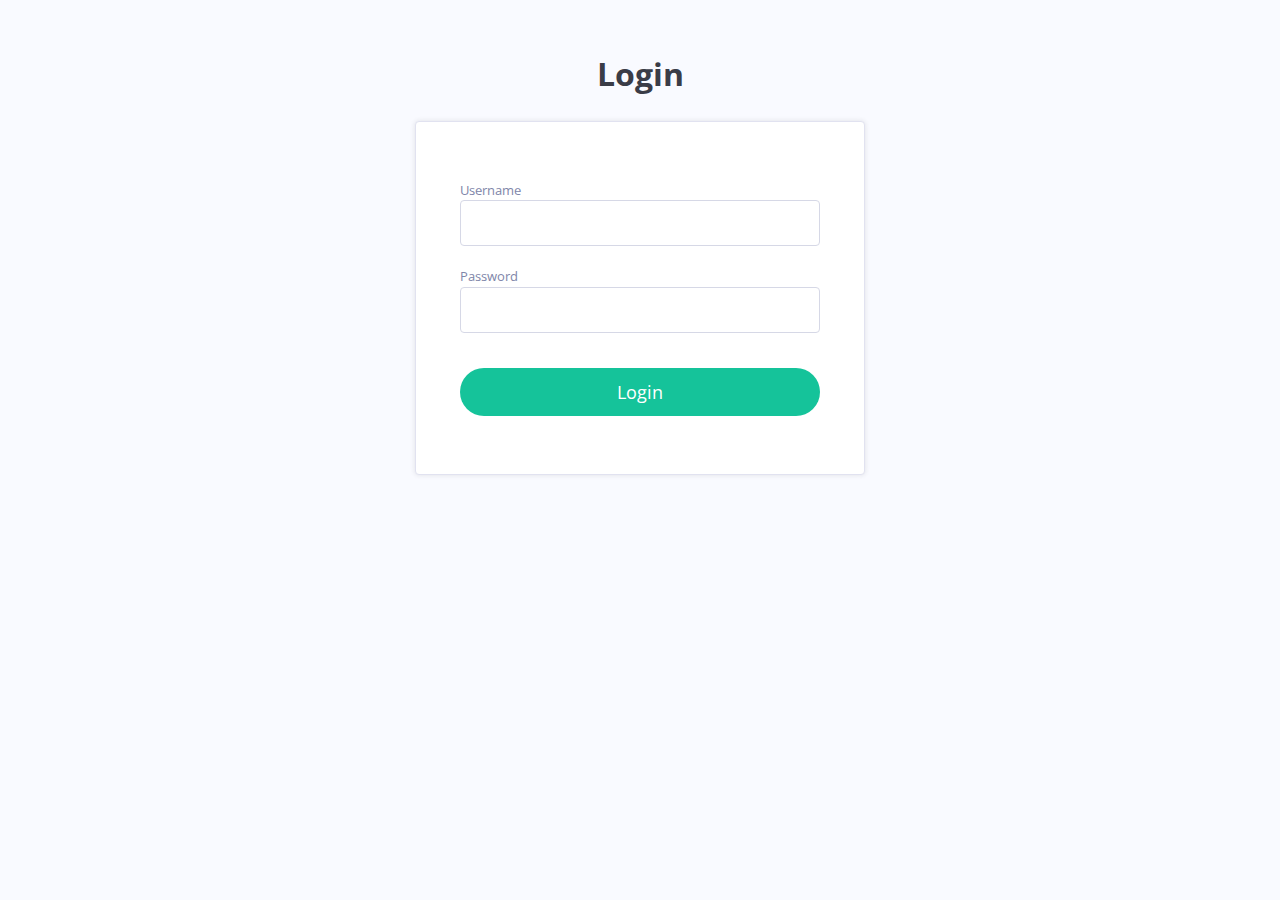
<file: Assests/login-signup/login.html>
<!DOCTYPE html>
<html lang="en">
<head>
    <meta charset="UTF-8">
    <meta name="viewport" content="width=device-width, initial-scale=1.0">
    <title>Login Form</title>
    
  <link rel="stylesheet" href="https://cdnjs.cloudflare.com/ajax/libs/font-awesome/6.4.2/css/all.min.css"
  integrity="sha512-z3gLpd7yknf1YoNbCzqRKc4qyor8gaKU1qmn+CShxbuBusANI9QpRohGBreCFkKxLhei6S9CQXFEbbKuqLg0DA=="
  crossorigin="anonymous" referrerpolicy="no-referrer" />

    <link rel="stylesheet" href="/Assests/css/login.css">

    <link rel="stylesheet" href="//cdn.tutorialjinni.com/twitter-bootstrap/3.3.7/css/bootstrap.min.css">
<link rel="stylesheet" href="//cdn.tutorialjinni.com/bootstrap-select/1.12.4/css/bootstrap-select.min.css">
<link rel="stylesheet" href="//g.tutorialjinni.com/mojoaxel/bootstrap-select-country/dist/css/bootstrap-select-country.min.css" />

</head>
<body>
    <h1>Login</h1>
    <form action="/Assests/Screens/success.html">
     
      <div class="row">
        <label for="username">Username <i class="far fa-user"></i>
        </label>
        <input type="text" name="username" required>
      </div>
       
      <div class="row">
        <label for="password">Password <i class="fas fa-key"></i></label>
        <input type="password" name="password" required>
      </div>
         <button type="submit">Login</button>
    </form>

    
<script src="//cdn.tutorialjinni.com/jquery/3.6.1/jquery.min.js"></script>
<script src="//cdn.tutorialjinni.com/twitter-bootstrap/3.3.7/js/bootstrap.min.js"></script>
<script src="//cdn.tutorialjinni.com/bootstrap-select/1.12.4/js/bootstrap-select.min.js"></script>
<script src="//g.tutorialjinni.com/mojoaxel/bootstrap-select-country/dist/js/bootstrap-select-country.min.js"></script>
</body>
</html>
</file>
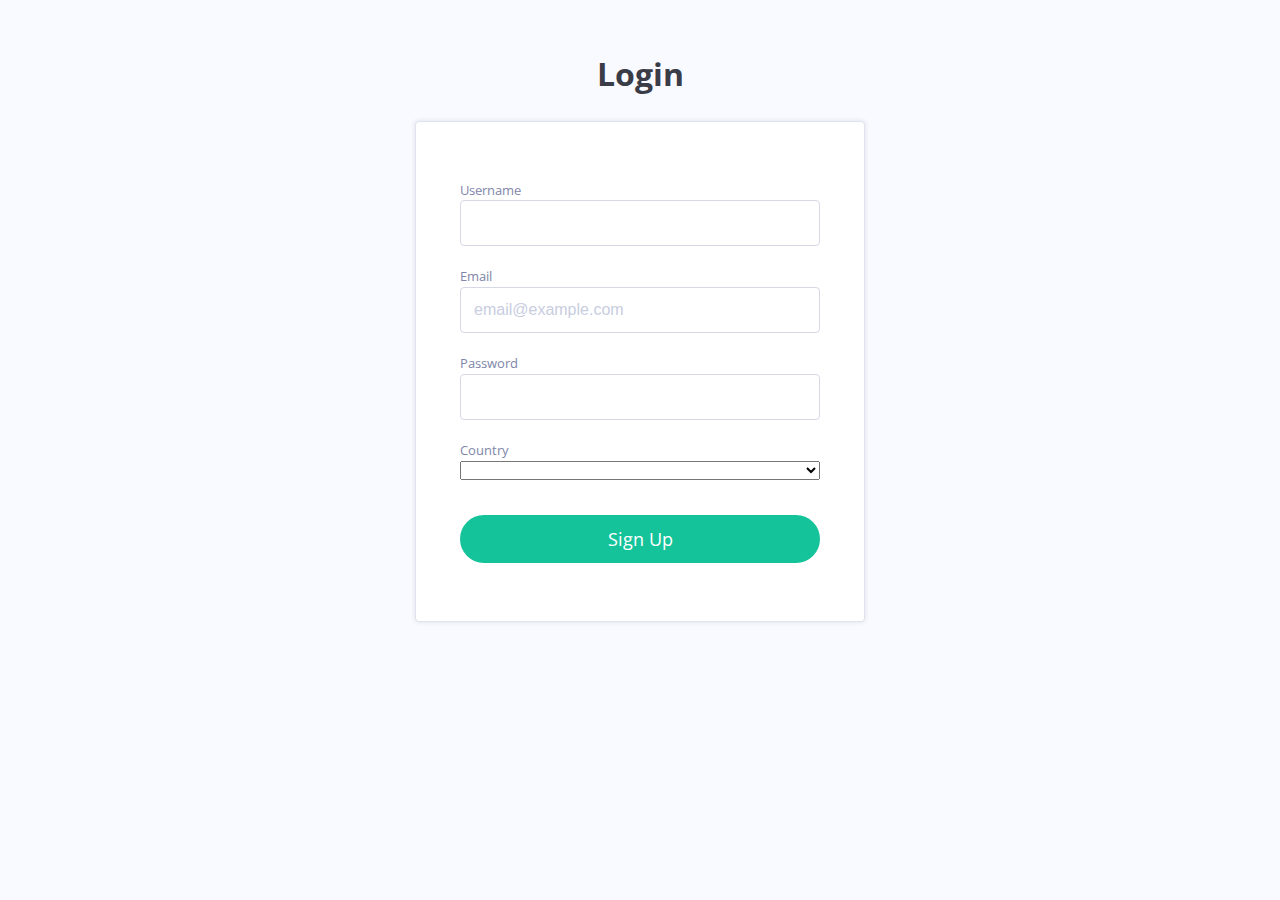
<file: Assests/login-signup/signup.html>
<!DOCTYPE html>
<html lang="en">
<head>
    <meta charset="UTF-8">
    <meta name="viewport" content="width=device-width, initial-scale=1.0">
    <title>Login Form</title>
    
  <link rel="stylesheet" href="https://cdnjs.cloudflare.com/ajax/libs/font-awesome/6.4.2/css/all.min.css"
  integrity="sha512-z3gLpd7yknf1YoNbCzqRKc4qyor8gaKU1qmn+CShxbuBusANI9QpRohGBreCFkKxLhei6S9CQXFEbbKuqLg0DA=="
  crossorigin="anonymous" referrerpolicy="no-referrer" />

    <link rel="stylesheet" href="/Assests/css/login.css">

    <link rel="stylesheet" href="//cdn.tutorialjinni.com/twitter-bootstrap/3.3.7/css/bootstrap.min.css">
<link rel="stylesheet" href="//cdn.tutorialjinni.com/bootstrap-select/1.12.4/css/bootstrap-select.min.css">
<link rel="stylesheet" href="//g.tutorialjinni.com/mojoaxel/bootstrap-select-country/dist/css/bootstrap-select-country.min.css" />

</head>
<body>
    <h1>Login</h1>
    <form action="/Assests/Screens/success.html">
     
      <div class="row">
        <label for="username">Username <i class="far fa-user"></i>
        </label>
        <input type="text" name="username" required>
      </div>
       <div class="row">
        <label for="email" >Email <i class="far fa-envelope"></i></label>
        <input type="email" name="email" autocomplete="off" placeholder="email@example.com" required>
      </div>
      <div class="row">
        <label for="password">Password <i class="fas fa-key"></i></label>
        <input type="password" name="password" required>
      </div>
      <div class="row">
        <label for="password">Country <i class="fas fa-globe-asia"></i></label>
        <select class="selectpicker countrypicker" data-flag="true"></select>    </div>
      <button type="submit">Sign Up</button>
    </form>

    
<script src="//cdn.tutorialjinni.com/jquery/3.6.1/jquery.min.js"></script>
<script src="//cdn.tutorialjinni.com/twitter-bootstrap/3.3.7/js/bootstrap.min.js"></script>
<script src="//cdn.tutorialjinni.com/bootstrap-select/1.12.4/js/bootstrap-select.min.js"></script>
<script src="//g.tutorialjinni.com/mojoaxel/bootstrap-select-country/dist/js/bootstrap-select-country.min.js"></script>
</body>
</html>
</file>
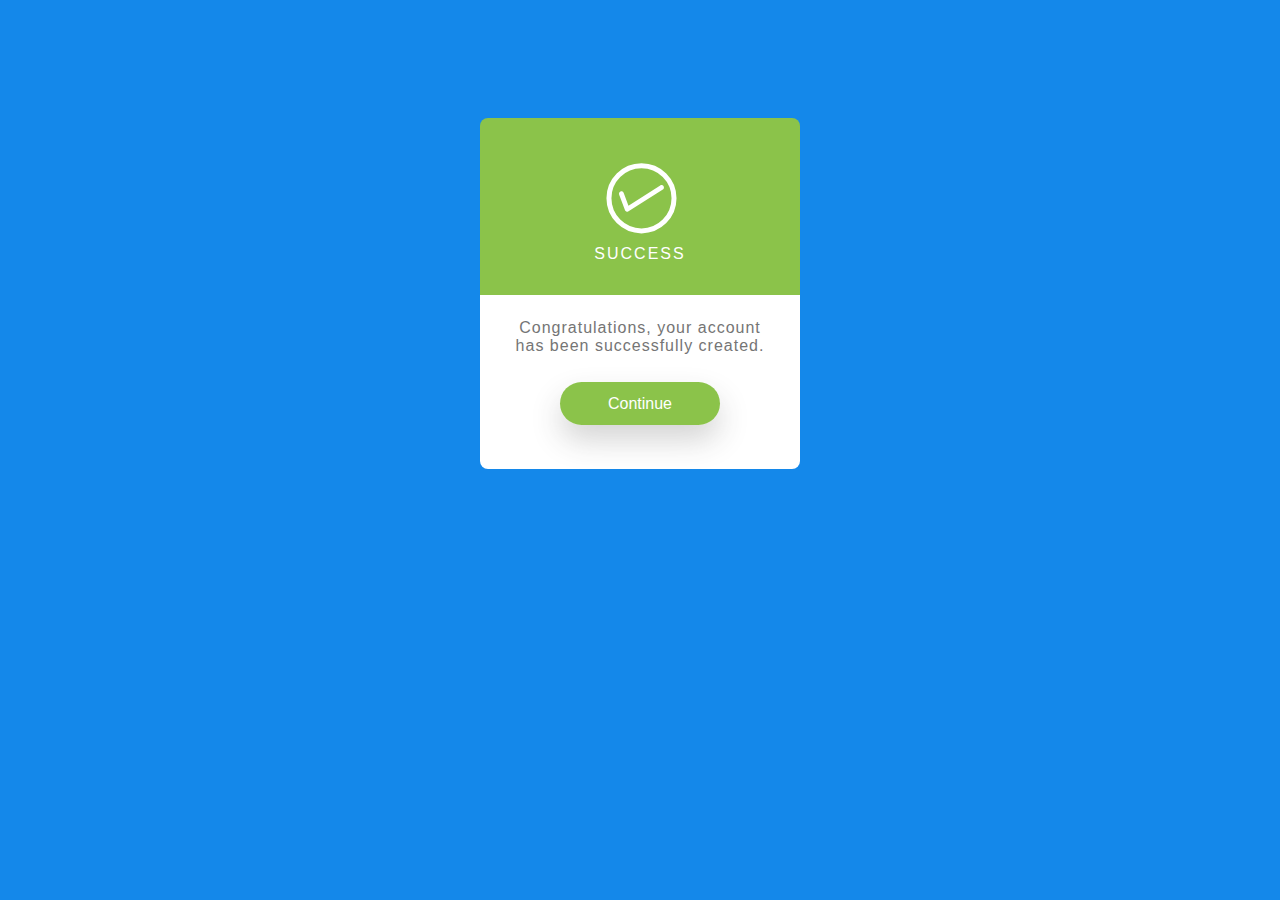
<file: Assests/Screens/success.html>
<!DOCTYPE html>
<html lang="en">
<head>
    <meta charset="UTF-8">
    <meta name="viewport" content="width=device-width, initial-scale=1.0">
    <title>Successfully .....</title>
</head>
<style>body {
    background: #1488EA;
  }
  
  #card {
    position: relative;
    top: 110px;
    width: 320px;
    display: block;
    margin: auto;
    text-align: center;
    font-family: 'Source Sans Pro', sans-serif;
  }
  
  #upper-side {
    padding: 2em;
    background-color: #8BC34A;
    display: block;
    color: #fff;
    border-top-right-radius: 8px;
    border-top-left-radius: 8px;
  }
  
  #checkmark {
    font-weight: lighter;
    fill: #fff;
    margin: -3.5em auto auto 20px;
  }
  
  #status {
    font-weight: lighter;
    text-transform: uppercase;
    letter-spacing: 2px;
    font-size: 1em;
    margin-top: -.2em;
    margin-bottom: 0;
  }
  
  #lower-side {
    padding: 2em 2em 5em 2em;
    background: #fff;
    display: block;
    border-bottom-right-radius: 8px;
    border-bottom-left-radius: 8px;
  }
  
  #message {
    margin-top: -.5em;
    color: #757575;
    letter-spacing: 1px;
  }
  
  #contBtn {
    position: relative;
    top: 1.5em;
    text-decoration: none;
    background: #8bc34a;
    color: #fff;
    margin: auto;
    padding: .8em 3em;
    -webkit-box-shadow: 0px 15px 30px rgba(50, 50, 50, 0.21);
    -moz-box-shadow: 0px 15px 30px rgba(50, 50, 50, 0.21);
    box-shadow: 0px 15px 30px rgba(50, 50, 50, 0.21);
    border-radius: 25px;
    -webkit-transition: all .4s ease;
          -moz-transition: all .4s ease;
          -o-transition: all .4s ease;
          transition: all .4s ease;
  }
  
  #contBtn:hover {
    -webkit-box-shadow: 0px 15px 30px rgba(50, 50, 50, 0.41);
    -moz-box-shadow: 0px 15px 30px rgba(50, 50, 50, 0.41);
    box-shadow: 0px 15px 30px rgba(50, 50, 50, 0.41);
    -webkit-transition: all .4s ease;
          -moz-transition: all .4s ease;
          -o-transition: all .4s ease;
          transition: all .4s ease;
  }</style>
<body>
    <div id='card' class="animated fadeIn">
        <div id='upper-side'>
          <?xml version="1.0" encoding="utf-8"?>
            <!-- Generator: Adobe Illustrator 17.1.0, SVG Export Plug-In . SVG Version: 6.00 Build 0)  -->
            <!DOCTYPE svg PUBLIC "-//W3C//DTD SVG 1.1//EN" "http://www.w3.org/Graphics/SVG/1.1/DTD/svg11.dtd">
            <svg version="1.1" id="checkmark" xmlns="http://www.w3.org/2000/svg" xmlns:xlink="http://www.w3.org/1999/xlink" x="0px" y="0px" xml:space="preserve">
              <path d="M131.583,92.152l-0.026-0.041c-0.713-1.118-2.197-1.447-3.316-0.734l-31.782,20.257l-4.74-12.65
          c-0.483-1.29-1.882-1.958-3.124-1.493l-0.045,0.017c-1.242,0.465-1.857,1.888-1.374,3.178l5.763,15.382
          c0.131,0.351,0.334,0.65,0.579,0.898c0.028,0.029,0.06,0.052,0.089,0.08c0.08,0.073,0.159,0.147,0.246,0.209
          c0.071,0.051,0.147,0.091,0.222,0.133c0.058,0.033,0.115,0.069,0.175,0.097c0.081,0.037,0.165,0.063,0.249,0.091
          c0.065,0.022,0.128,0.047,0.195,0.063c0.079,0.019,0.159,0.026,0.239,0.037c0.074,0.01,0.147,0.024,0.221,0.027
          c0.097,0.004,0.194-0.006,0.292-0.014c0.055-0.005,0.109-0.003,0.163-0.012c0.323-0.048,0.641-0.16,0.933-0.346l34.305-21.865
          C131.967,94.755,132.296,93.271,131.583,92.152z" />
              <circle fill="none" stroke="#ffffff" stroke-width="5" stroke-miterlimit="10" cx="109.486" cy="104.353" r="32.53" />
            </svg>
            <h3 id='status'>
            Success
          </h3>
        </div>
        <div id='lower-side'>
          <p id='message'>
            Congratulations, your account has been successfully created.
          </p>
          <a href="/index.html" id="contBtn">Continue</a>
        </div>
      </div>
</body>
</html>
</file>
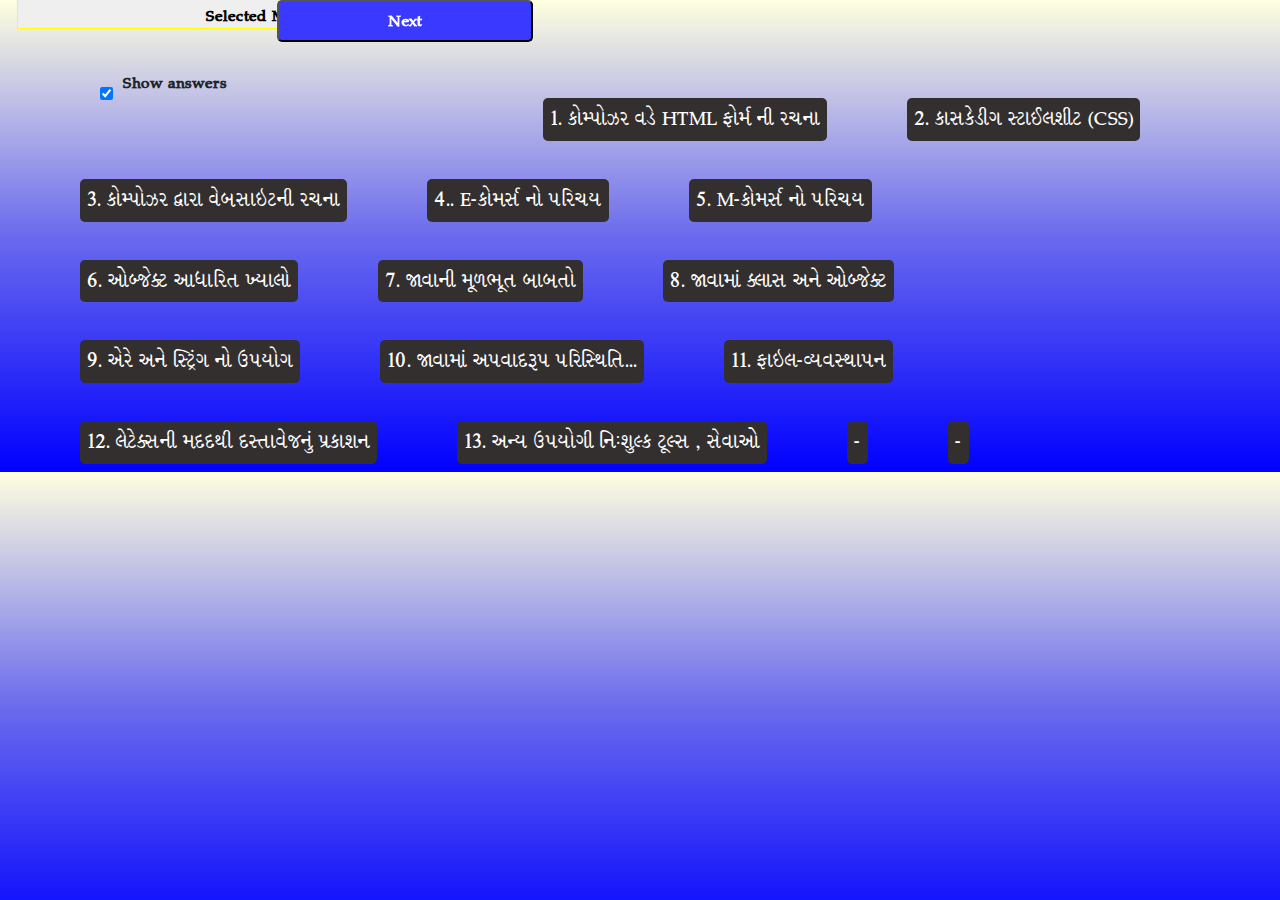
<file: Assests/Screens/12thsci/12thcom.html>
<!DOCTYPE html>
<html>

<head>
  <meta name="viewport" content="width=device-width, initial-scale=1">
  <link rel="stylesheet" href="https://cdnjs.cloudflare.com/ajax/libs/font-awesome/6.4.2/css/all.min.css"
    integrity="sha512-z3gLpd7yknf1YoNbCzqRKc4qyor8gaKU1qmn+CShxbuBusANI9QpRohGBreCFkKxLhei6S9CQXFEbbKuqLg0DA=="
    crossorigin="anonymous" referrerpolicy="no-referrer" />

  <link rel="stylesheet" href="https://maxcdn.bootstrapcdn.com/bootstrap/4.5.2/css/bootstrap.min.css">
  <link rel="stylesheet" href="/Assests/css/ch-mcq.css">
  <title></title>




</head>

<body>
  <br>
  <br>
  <button class="counter ">Selected MCQs : <span id="selectedCount">0</span></button>
  <div class="container">

    <div class="row">&nbsp;&nbsp;&nbsp;&nbsp;&nbsp;&nbsp;
      <input type="checkbox" checked="true" id="showAnswers" style="margin-top: -30px;">&nbsp;&nbsp;<b>Show answers</b>
      <hr>
      <hr>

      <button class="btn-next" onclick="printSelectedDivs() ">Next <i class="fas fa-arrow-right"></i></button>


      <br><br>


      <!-- ...............................????????????????????????????????????/ -->
      <h4>
        <div onclick="toggleDiv('div1')">
          1. કોમ્પોઝર વડે HTML ફોર્મ ની રચના</div>
      </h4>

      <div class="mainone" id="div1"> <div class="col-12 col-md-6"> <div class="selectable" onclick="toggleSelection(this)"> <!-- Question --> નીચેના માંથી કઇ પઘ્ઘતિ એક સમયે માત્ર મયૉદિત માહિતી મોકલવાની અનુમતિ પૂરી પાડે છે?<br> <ul class="custom-list"> <li class="a"> <!-- A) --> GET </li> <li class="b"> <!-- B) --> POST </li> <li class="c"> <!-- C) --> SET </li>  <li class="d"> <!-- D) -->PUT </li> </ul> <p class="answer answer1">Answer :&nbsp;&nbsp;<b> A </b></p> </div> </div> <div class="col-12 col-md-6"> <div class="selectable" onclick="toggleSelection(this)"> <!-- Question --> નીચેનામાંથી કયો ધટક એકથી વધુ લીટીના નિવેશ માટે અનુમતિ આપે છે ? <br> <ul class="custom-list"> <li class="a"> <!-- A) --> Textarea </li> <li class="b"> <!-- B) --> Input </li><br> <li class="c"> <!-- C) --> Select, option </li> &nbsp; &nbsp; &nbsp; <li class="d"> <!-- D) --> Form </li> </ul> <p class="answer answer1">Answer :&nbsp;&nbsp;<b> A </b></p> </div> </div> <div class="col-12 col-md-6"> <div class="selectable" onclick="toggleSelection(this)"> <!-- Question --> HTML ફોર્મની રચના કરવા માટેના ઘટકોને કેટલા વિભાગમાં વણૉવ્યા છે ? <br> <ul class="custom-list"> <li class="a"> <!-- A) --> 2 </li> <li class="b"> <!-- B) --> 3 </li><br> <li class="c"> <!-- C) --> 4 </li> &nbsp; &nbsp; &nbsp; <li class="d"> 5<!-- D) --> </li> </ul> <p class="answer answer1">Answer :&nbsp;&nbsp;<b> C </b></p> </div> </div> <div class="col-12 col-md-6"> <div class="selectable" onclick="toggleSelection(this)"> <!-- Question --> Method લાક્ષણિકતાની પૂવૅનિધૉરિત કિંમત કંઈ છે ? <br> <ul class="custom-list"> <li class="a"> <!-- A) --> GET </li> <li class="b"> <!-- B) --> POST </li><br> <li class="c"> <!-- C) --> HTTP </li> &nbsp; &nbsp; &nbsp; <li class="d"> <!-- D) --> Action </li> </ul> <p class="answer answer1">Answer :&nbsp;&nbsp;<b> A </b></p> </div> </div> <div class="col-12 col-md-6"> <div class="selectable" onclick="toggleSelection(this)"> <!-- Question --> HTML ટેબલ માં આડી હરોળની રચના કરવા માટે કયા ઘટકનો ઉપયોગ થાય છે ? <br> <ul class="custom-list"> <li class="a"> <!-- A) --> TD </li> <li class="b"> <!-- B) --> TH </li><br> <li class="c"> <!-- C) --> TT </li> &nbsp; &nbsp; &nbsp; <li class="d"> TR <!-- D) --> </li> </ul> <p class="answer answer1">Answer :&nbsp;&nbsp;<b> D </b></p> </div> </div> <div class="col-12 col-md-6"> <div class="selectable" onclick="toggleSelection(this)"> <!-- Question --> Form Field Properties ડાયલોગ બોક્સનો કયો વિકલ્પ ફિલ્ડના કદ અને મહતમ લંબાઈ જેવા અન્ય ગુણધર્મૉ દશૉવે છે ? <br> <ul class="custom-list"> <li class="a"> <!-- A) --> More Properties </li> <li class="b"> <!-- B) --> Properties </li><br> <li class="c"> <!-- C) --> Advanced </li> &nbsp; &nbsp; &nbsp; <li class="d"> <!-- D) --> More </li> </ul> <p class="answer answer1">Answer :&nbsp;&nbsp;<b> A </b></p> </div> </div> <div class="col-12 col-md-6"> <div class="selectable" onclick="toggleSelection(this)"> <!-- Question --> નીચેનામાંથી કયા વિધાનનો ઉપયોગ વિધેયમાં કિંમત પરત કરવા માટે થાય છે ? <br> <ul class="custom-list"> <li class="a"> <!-- A) --> return </li> <li class="b"> <!-- B) --> function </li><br> <li class="c"> <!-- C) --> select </li> &nbsp; &nbsp; &nbsp; <li class="d"> <!-- D) --> send </li> </ul> <p class="answer answer1">Answer :&nbsp;&nbsp;<b> A </b></p> </div> </div> <div class="col-12 col-md-6"> <div class="selectable" onclick="toggleSelection(this)"> <!-- Question --> વેબસાઇટ નો મુલાકાતી પોતાની વિગતો દાખલ કરવા માટે નીચે પૈકી કોની મદદ લે છે ? <br> <ul class="custom-list"> <li class="a"> <!-- A) --> CSS </li> <li class="b"> <!-- B) --> Frame </li><br> <li class="c"> <!-- C) --> HTML Form </li> &nbsp; &nbsp; &nbsp; <li class="d"> Image <!-- D) --> </li> </ul> <p class="answer answer1">Answer :&nbsp;&nbsp;<b> C </b></p> </div> </div> <div class="col-12 col-md-6"> <div class="selectable" onclick="toggleSelection(this)"> <!-- Question --> નીચે પૈકી form ટેગની કઈ લાક્ષણિકતા કિંમત તરીકે ફાઇલ નુ નામ સ્વીકારે છે? ? <br> <ul class="custom-list"> <li class="a"> <!-- A) --> Method </li> <li class="b"> <!-- B) --> Action </li><br> <li class="c"> <!-- C) --> Name </li> &nbsp; &nbsp; &nbsp; <li class="d"> <!-- D) --> File </li> </ul> <p class="answer answer1">Answer :&nbsp;&nbsp;<b> B </b></p> </div> </div> <div class="col-12 col-md-6"> <div class="selectable" onclick="toggleSelection(this)"> <!-- Question --> HTML માં મેનુમાં દશૉવવામાં આવનાર કિંમતો ઉમેરવા માટે કયા ઘટકનો ઉપયોગ થાય છે ? <br> <ul class="custom-list"> <li class="a"> <!-- A) --> Option </li> <li class="b"> <!-- B) --> Textarea </li><br> <li class="c"> <!-- C) --> Select </li> &nbsp; &nbsp; &nbsp; <li class="d"> <!-- D) -->Input </li> </ul> <p class="answer answer1">Answer :&nbsp;&nbsp;<b> A </b></p> </div> </div> <div class="col-12 col-md-6"> <div class="selectable" onclick="toggleSelection(this)"> <!-- Question --> ફોર્મની રચના કરવા માટેની સરળ રીત કઇ છે ? <br> <ul class="custom-list"> <li class="a"> <!-- A) --> HTML ટેગ દ્વારા </li> <li class="b"> <!-- B) --> IDE દ્વારા </li><br> <li class="c"> <!-- C) --> CSS દ્વારા </li> &nbsp; &nbsp; &nbsp; <li class="d"> <!-- D) --> એકપણ નહીં </li> </ul> <p class="answer answer1">Answer :&nbsp;&nbsp;<b> B </b></p> </div> </div> <div class="col-12 col-md-6"> <div class="selectable" onclick="toggleSelection(this)"> <!-- Question --> કમ્પોઝર વિન્ડોની મધ્યમાં કયાં વિભાગ જોવા મળે છે ? ? <br> <ul class="custom-list"> <li class="a"> <!-- A) --> Site-Manager </li> <li class="b"> <!-- B) --> ખાલી વેબપેજ </li><br> <li class="c"> <!-- C) --> A અને B બંને </li> &nbsp; &nbsp; &nbsp; <li class="d"> <!-- D) --> એકપણ નહીં </li> </ul> <p class="answer answer1">Answer :&nbsp;&nbsp;<b> C </b></p> </div> </div> <div class="col-12 col-md-6"> <div class="selectable" onclick="toggleSelection(this)"> <!-- Question --> ફોર્મ ની વિગતો મોકલવાની હોય તે ફાઇલ નું નામ કયા વિકલ્પ ની કિંમત સ્વરૂપે આપવામાં આવે છે? ? <br> <ul class="custom-list"> <li class="a"> <!-- A) --> Method </li> <li class="b"> <!-- B) -->URL </li><br> <li class="c"> <!-- C) --> Action </li> &nbsp; &nbsp; &nbsp; <li class="d"> Action URL<!-- D) --> </li> </ul> <p class="answer answer1">Answer :&nbsp;&nbsp;<b> D </b></p> </div> </div> <div class="col-12 col-md-6"> <div class="selectable" onclick="toggleSelection(this)"> <!-- Question --> કમ્પોઝર માં ફોર્મ ના પૂવૅદશૅન માટે કયા ટૂલ બટન પર કિલક કરવામાં આવે છે ? <br> <ul class="custom-list"> <li class="a"> <!-- A) --> Normal </li> <li class="b"> <!-- B) -->Preview </li><br> <li class="c"> <!-- C) --> HTML Tags </li> &nbsp; &nbsp; &nbsp; <li class="d"> <!-- D) --> form </li> </ul> <p class="answer answer1">Answer :&nbsp;&nbsp;<b> B </b></p> </div> </div> <div class="col-12 col-md-6"> <div class="selectable" onclick="toggleSelection(this)"> <!-- Question --> Initially selected ચેકબોકસ કયા પ્રકારના ફિલ્ડ ટાઇપ માં જોવા મળે છે ? <br> <ul class="custom-list"> <li class="a"> <!-- A) --> Radio Button </li> <li class="b"> <!-- B) --> CheckBox </li><br> <li class="c"> <!-- C) --> textarea </li> &nbsp; &nbsp; &nbsp; <li class="d"> <!-- D) --> A અને B બંને </li> </ul> <p class="answer answer1">Answer :&nbsp;&nbsp;<b> D </b></p> </div> </div> <div class="col-12 col-md-6"> <div class="selectable" onclick="toggleSelection(this)"> <!-- Question --> Selection List Properties ડાયલોગ બોક્સ માં એક કિમંત Text field મા લખી કયા વિકલ્પ પર કિલક કરી બીજી કિંમત આપવામાં આવે છે ? <br> <ul class="custom-list"> <li class="a"> <!-- A) --> Add Group </li> <li class="b"> <!-- B) --> Add Option </li><br> <li class="c"> <!-- C) --> Add </li> &nbsp; &nbsp; &nbsp; <li class="d"> <!-- D) -->Insert Option </li> </ul> <p class="answer answer1">Answer :&nbsp;&nbsp;<b> B </b></p> </div> </div> <div class="col-12 col-md-6"> <div class="selectable" onclick="toggleSelection(this)"> <!-- Question --> CSS rules ના મુખ્ય વિભાગ કેટલા છે? ? <br> <ul class="custom-list"> <li class="a"> <!-- A) --> 1 </li> <li class="b"> <!-- B) --> 2 </li><br> <li class="c"> <!-- C) --> 3 </li> &nbsp; &nbsp; &nbsp; <li class="d"> 4<!-- D) --> </li> </ul> <p class="answer answer1">Answer :&nbsp;&nbsp;<b> B </b></p> </div> </div> <div class="col-12 col-md-6"> <div class="selectable" onclick="toggleSelection(this)"> <!-- Question --> Edit &RightArrow; Preferences આપતા કયુ ડાયલોગ બોક્સ ખુલે છે? ? <br> <ul class="custom-list"> <li class="a"> <!-- A) --> Style </li> <li class="b"> <!-- B) --> CSS </li><br> <li class="c"> <!-- C) --> Options </li> &nbsp; &nbsp; &nbsp; <li class="d"> <!-- D) -->Preferences </li> </ul> <p class="answer answer1">Answer :&nbsp;&nbsp;<b> C </b></p> </div> </div> <div class="col-12 col-md-6"> <div class="selectable" onclick="toggleSelection(this)"> <!-- Question --> કમ્પોઝર માં Cascade બટન પર કિલક કરતા જો ફાઇલ ના સંગૃહ કરવામાં ન આવ્યો હોય તો કયું ડાયલોગ બોક્સ ખુલે છે ? <br> <ul class="custom-list"> <li class="a"> <!-- A) --> Save </li> <li class="b"> <!-- B) --> Page title </li><br> <li class="c"> <!-- C) --> Save As </li> &nbsp; &nbsp; &nbsp; <li class="d"> <!-- D) -->CSS </li> </ul> <p class="answer answer1">Answer :&nbsp;&nbsp;<b> B </b></p> </div> </div> <div class="col-12 col-md-6"> <div class="selectable" onclick="toggleSelection(this)"> <!-- Question -->   કોમ્પોઝર શેનાં દ્વારા સ્ટાઈલ ને સમર્થન પૂરું પાડે છે ?                                                                                                          <br> <ul class="custom-list"> <li class="a"> <!-- A) -->    HTML                              </li> <li class="b"> <!-- B) -->  WYSIWYG                          </li><br> <li class="c"> <!-- C) -->    CSS                             </li>&nbsp; &nbsp; &nbsp; <li class="d"> <!-- D) -->   MICROSOFT                              </li> </ul> <p class="answer answer1">Answer :&nbsp;&nbsp;<b> <!-- Answer) -->c </b></p> </div> </div> <div class="col-12 col-md-6"> <div class="selectable" onclick="toggleSelection(this)"> <!-- Question -->        સાઇટમેનેજર ની શોર્ટકટ કી કઈ છે ?                                                                                                       <br> <ul class="custom-list"> <li class="a"> <!-- A) -->               F2                  </li> <li class="b"> <!-- B) -->                 F7               </li><br> <li class="c"> <!-- C) -->                    F9              </li>&nbsp; &nbsp; &nbsp; <li class="d"> <!-- D) -->                       એક પણ નહીં           </li> </ul> <p class="answer answer1">Answer :&nbsp;&nbsp;<b> <!-- Answer) -->c </b></p> </div> </div> <div class="col-12 col-md-6"> <div class="selectable" onclick="toggleSelection(this)"> <!-- Question -->  પેજપેન ની ડાબી બાજુએ ક્યાં  ટેબ જોવા મળે છે ?                                                                                                             <br> <ul class="custom-list"> <li class="a"> <!-- A) -->    Design                                  </li> <li class="b"> <!-- B) -->            Split                     </li><br> <li class="c"> <!-- C) -->                  Source                </li>&nbsp; &nbsp; &nbsp; <li class="d"> <!-- D) -->                         આપેલ તમામ         </li> </ul> <p class="answer answer1">Answer :&nbsp;&nbsp;<b> <!-- Answer) --> d </b></p> </div> </div> <div class="col-12 col-md-6"> <div class="selectable" onclick="toggleSelection(this)"> <!-- Question -->       વેબપેજ ની રૂપરેખા તૈયાર કરવા શેનો ઉપયોગ થાય છે ?                                                                                                       <br> <ul class="custom-list"> <li class="a"> <!-- A) -->       Style                                </li> <li class="b"> <!-- B) --> Design                                 </li><br> <li class="c"> <!-- C) -->        Source                          </li>&nbsp; &nbsp; &nbsp; <li class="d"> <!-- D) -->               Split                   </li> </ul> <p class="answer answer1">Answer :&nbsp;&nbsp;<b> <!-- Answer) --> b </b></p> </div> </div> <div class="col-12 col-md-6"> <div class="selectable" onclick="toggleSelection(this)"> <!-- Question -->       Create a new document or template ડાયલોગબોક્સમાં કેટલા વિકલ્પ હોય છે ?                                                                                                        <br> <ul class="custom-list"> <li class="a"> <!-- A) --> 1                                      </li> <li class="b"> <!-- B) -->   2                              </li><br> <li class="c"> <!-- C) -->     3                             </li>&nbsp; &nbsp; &nbsp; <li class="d"> <!-- D) -->       4                           </li> </ul> <p class="answer answer1">Answer :&nbsp;&nbsp;<b> <!-- Answer) --> c </b></p> </div> </div> <div class="col-12 col-md-6"> <div class="selectable" onclick="toggleSelection(this)"> <!-- Question -->     ફોર્મ શીર્ષકરહિત પણામા ક્યાં રંગના સીમારેખા સાથે ઉમેરવામાં આવે છે ?                                                                                                          <br> <ul class="custom-list"> <li class="a"> <!-- A) -->                                     આછા ભૂરા રંગ ની </li> <li class="b"> <!-- B) -->                  આછા પીળા રંગ ની               </li><br> <li class="c"> <!-- C) --> આછા લીલા રંગ ની                                  </li>&nbsp; &nbsp; &nbsp; <li class="d"> <!-- D) -->            આપેલ તમામ                      </li> </ul> <p class="answer answer1">Answer :&nbsp;&nbsp;<b> <!-- Answer) -->a </b></p> </div> </div> <div class="col-12 col-md-6"> <div class="selectable" onclick="toggleSelection(this)"> <!-- Question -->   ફોર્મમાં પૂર્વદર્શન માટે એડિટમોડમાં ક્યાં ટૂલબાર પર ક્લિક કરવાથી જોઈ શકાય છે ?                                                                                                            <br> <ul class="custom-list"> <li class="a"> <!-- A) -->               Page Design                       </li> <li class="b"> <!-- B) -->                           page preview      </li><br> <li class="c"> <!-- C) --> template                                  </li>&nbsp; &nbsp; &nbsp; <li class="d"> <!-- D) -->          preview                        </li> </ul> <p class="answer answer1">Answer :&nbsp;&nbsp;<b> <!-- Answer) --> d </b></p> </div> </div> <div class="col-12 col-md-6"> <div class="selectable" onclick="toggleSelection(this)"> <!-- Question -->       ફાઈલને સેવ કરતી વખતે નીચેનામથી ક્યૂ એક્સટેન્શન લાગે ?                                                                                                         <br> <ul class="custom-list"> <li class="a"> <!-- A) --> html                                      </li> <li class="b"> <!-- B) -->      htm                           </li><br> <li class="c"> <!-- C) -->          a અને b બંને                        </li>&nbsp; &nbsp; &nbsp; <li class="d"> <!-- D) --> .save              </li> </ul> <p class="answer answer1">Answer :&nbsp;&nbsp;<b> <!-- Answer) --> c </b></p> </div> </div> <div class="col-12 col-md-6"> <div class="selectable" onclick="toggleSelection(this)"> <!-- Question -->         ફિલ્ડ માટે પસંદગી યાદી દર્શાવવા માટે નીચેનામથી ક્યાં વિકલ્પનો ઉપયોગ થાય છે ?                                                                                                      <br> <ul class="custom-list"> <li class="a"> <!-- A) --> checkbox                                      </li> <li class="b"> <!-- B) -->          text                       </li><br> <li class="c"> <!-- C) -->               selection list                   </li>&nbsp; &nbsp; &nbsp; <li class="d"> <!-- D) -->                              text area    </li> </ul> <p class="answer answer1">Answer :&nbsp;&nbsp;<b> <!-- Answer) --> c </b></p> </div> </div> <div class="col-12 col-md-6"> <div class="selectable" onclick="toggleSelection(this)"> <!-- Question -->            WYSIWYG નું પૂરું નામ જણાવો .                                                                                                    <br> <ul class="custom-list"> <li class="a"> <!-- A) -->                          what you saw is when you get            </li> <li class="b"> <!-- B) -->       what you see is what you get                          </li><br> <li class="c"> <!-- C) -->    what you see is what you gift                              </li>&nbsp; &nbsp; &nbsp; <li class="d"> <!-- D) -->     what you see is what you gone                             </li> </ul> <p class="answer answer1">Answer :&nbsp;&nbsp;<b> <!-- Answer) --> b </b></p> </div> </div> <div class="col-12 col-md-6"> <div class="selectable" onclick="toggleSelection(this)"> <!-- Question -->         DTD નું પૂરું નામ જણાવો .                                                                                                       <br> <ul class="custom-list"> <li class="a"> <!-- A) -->                document type destination                      </li> <li class="b"> <!-- B) -->                Document Type Data                 </li><br> <li class="c"> <!-- C) -->                Document Type Defination                  </li>&nbsp; &nbsp; &nbsp; <li class="d"> <!-- D) -->                   None         </li> </ul> <p class="answer answer1">Answer :&nbsp;&nbsp;<b> <!-- Answer) --> c </b></p> </div> </div> <div class="col-12 col-md-6"> <div class="selectable" onclick="toggleSelection(this)"> <!-- Question -->       કયા બટન પર ક્લિક કરવાથી ફિલ્ડના કદ અને મહતમ લંબાઈ જેવા કેટલાક અન્ય ગુણધર્મો દર્શાવે છે ?                                                                                                        <br> <ul class="custom-list"> <li class="a"> <!-- A) -->       Form                               </li> <li class="b"> <!-- B) -->        Frame                         </li><br> <li class="c"> <!-- C) -->       Webpage                           </li>&nbsp; &nbsp; &nbsp; <li class="d"> <!-- D) -->               More Properties                   </li> </ul> <p class="answer answer1">Answer :&nbsp;&nbsp;<b> <!-- Answer) --> d </b></p> </div> </div> <div class="col-12 col-md-6"> <div class="selectable" onclick="toggleSelection(this)"> <!-- Question -->     અસંગત શોધો.                                                                                                           <br> <ul class="custom-list"> <li class="a"> <!-- A) -->   Swift                                   </li> <li class="b"> <!-- B) -->         checkbox                        </li><br> <li class="c"> <!-- C) -->                  radio button                </li>&nbsp; &nbsp; &nbsp; <li class="d"> <!-- D) --> text area                                  </li> </ul> <p class="answer answer1">Answer :&nbsp;&nbsp;<b> <!-- Answer) --> a </b></p> </div> </div> <div class="col-12 col-md-6"> <div class="selectable" onclick="toggleSelection(this)"> <!-- Question -->            IDE  નીચેનામાંથી કઈ સુવિધા આપે છે ?                                                                                                 <br> <ul class="custom-list"> <li class="a"> <!-- A) -->     Compiler                                 </li> <li class="b"> <!-- B) -->              Interpriter                   </li><br> <li class="c"> <!-- C) -->                 Debugger        </li>&nbsp; &nbsp; &nbsp; <li class="d"> <!-- D) -->                          આપેલ તમામ        </li> </ul> <p class="answer answer1">Answer :&nbsp;&nbsp;<b> <!-- Answer) --> d </b></p> </div> </div> <div class="col-12 col-md-6"> <div class="selectable" onclick="toggleSelection(this)"> <!-- Question -->        HTML માં ફોર્મ એક શું છે ?                                                                                 <br> <ul class="custom-list"> <li class="a"> <!-- A) -->                IDE                     </li> <li class="b"> <!-- B) -->            વિનિયોગ                     </li><br> <li class="c"> <!-- C) -->          ભાષા                        </li>&nbsp; &nbsp; &nbsp; <li class="d"> <!-- D) -->             એકપણ નહીં                     </li> </ul> <p class="answer answer1">Answer :&nbsp;&nbsp;<b> <!-- Answer) -->  d </b></p> </div> </div> <div class="col-12 col-md-6"> <div class="selectable" onclick="toggleSelection(this)"> <!-- Question -->           કોમ્પોઝર ના પૂર્વનિર્ધારિત રીતે ફોર્મ  background color કેવો હોય છે ?                                                                                                    <br> <ul class="custom-list"> <li class="a"> <!-- A) -->  લાલ                                    </li> <li class="b"> <!-- B) -->     સફેદ                            </li><br> <li class="c"> <!-- C) -->         ભૂરો                         </li>&nbsp; &nbsp; &nbsp; <li class="d"> <!-- D) -->            કથ્થાઇ                      </li> </ul> <p class="answer answer1">Answer :&nbsp;&nbsp;<b> <!-- Answer) --> b </b></p> </div> </div> <div class="col-12 col-md-6"> <div class="selectable" onclick="toggleSelection(this)"> <!-- Question -->            શેમાં checkbox વપરાય છે ?                                                                                                   <br> <ul class="custom-list"> <li class="a"> <!-- A) -->                     કોમ્પોઝર માં                 </li> <li class="b"> <!-- B) -->                Hobby માં                 </li><br> <li class="c"> <!-- C) -->                        Gender માં          </li>&nbsp; &nbsp; &nbsp; <li class="d"> <!-- D) --> Password માં                                  </li> </ul> <p class="answer answer1">Answer :&nbsp;&nbsp;<b> <!-- Answer) --> b </b></p> </div> </div> <div class="col-12 col-md-6"> <div class="selectable" onclick="toggleSelection(this)"> <!-- Question -->        GET      પધ્ધતિ એક સમયે માત્ર કેવી માહિતી મોકલવાની અનુમતિ આપે છે ?                                                                                                 <br> <ul class="custom-list"> <li class="a"> <!-- A) -->        ઓછી                              </li> <li class="b"> <!-- B) -->           મર્યાદિત                      </li><br> <li class="c"> <!-- C) -->                 અમર્યાદિત                 </li>&nbsp; &nbsp; &nbsp; <li class="d"> <!-- D) -->                        ટૂંકી          </li> </ul> <p class="answer answer1">Answer :&nbsp;&nbsp;<b> <!-- Answer) --> b </b></p> </div> </div> <div class="col-12 col-md-6"> <div class="selectable" onclick="toggleSelection(this)"> <!-- Question -->          checkbox ની રચના સમયે શું એક સમાન હોવું જરૂરી છે ?                                                                                                     <br> <ul class="custom-list"> <li class="a"> <!-- A) -->     Field name                                 </li> <li class="b"> <!-- B) -->                Field Type                 </li><br> <li class="c"> <!-- C) -->                           Group name        </li>&nbsp; &nbsp; &nbsp; <li class="d"> <!-- D) -->           આપેલ બધાજ                       </li> </ul> <p class="answer answer1">Answer :&nbsp;&nbsp;<b> <!-- Answer) --> a </b></p> </div> </div> <div class="col-12 col-md-6"> <div class="selectable" onclick="toggleSelection(this)"> <!-- Question -->             વર્તમાન ઘટકના html ઘટક ને કયા વિભાગ માં દર્શાવવામાં આવે છે ?                                                                                                  <br> <ul class="custom-list"> <li class="a"> <!-- A) -->       split                              </li> <li class="b"> <!-- B) -->           source                      </li><br> <li class="c"> <!-- C) -->                  menu                </li>&nbsp; &nbsp; &nbsp; <li class="d"> <!-- D) -->                       type           </li> </ul> <p class="answer answer1">Answer :&nbsp;&nbsp;<b> <!-- Answer) --> a </b></p> </div> </div> <div class="col-12 col-md-6"> <div class="selectable" onclick="toggleSelection(this)"> <!-- Question -->        કોમ્પોઝર ને કઈ વેબસાઇટ પરથી Free માં ડાઉનલોડ કરી શકાય ?                                                                                                       <br> <ul class="custom-list"> <li class="a"> <!-- A) --> www.kompozer.com                                     </li> <li class="b"> <!-- B) -->                  www.kompoZer.net               </li><br> <li class="c"> <!-- C) --> www.myKompozer.in                                  </li>&nbsp; &nbsp; &nbsp; <li class="d"> <!-- D) -->    w3c.myKompozer.in                              </li> </ul> <p class="answer answer1">Answer :&nbsp;&nbsp;<b> <!-- Answer) --> b </b></p> </div> </div> <div class="col-12 col-md-6"> <div class="selectable" onclick="toggleSelection(this)"> <!-- Question -->       checkbox નો દેખાવ કેવો છે ?                                                                                                        <br> <ul class="custom-list"> <li class="a"> <!-- A) -->                 વર્તુળ                     </li> <li class="b"> <!-- B) -->                      લંબચોરસ           </li><br> <li class="c"> <!-- C) -->                            ચોરસ      </li>&nbsp; &nbsp; &nbsp; <li class="d"> <!-- D) -->                                ત્રિકોણ  </li> </ul> <p class="answer answer1">Answer :&nbsp;&nbsp;<b> <!-- Answer) --> c </b></p> </div> </div> <div class="col-12 col-md-6"> <div class="selectable" onclick="toggleSelection(this)"> <!-- Question -->            Edit Mode કયો વિકલ્પ દર્શાવે છે ?                                                                                                   <br> <ul class="custom-list"> <li class="a"> <!-- A) -->   Normal                                   </li> <li class="b"> <!-- B) -->          Html tags                       </li><br> <li class="c"> <!-- C) -->                    preview              </li>&nbsp; &nbsp; &nbsp; <li class="d"> <!-- D) -->                            આપેલ તમામ      </li> </ul> <p class="answer answer1">Answer :&nbsp;&nbsp;<b> <!-- Answer) --> d </b></p> </div> </div> <div class="col-12 col-md-6"> <div class="selectable" onclick="toggleSelection(this)"> <!-- Question -->            textarea ઘટક નું કદ કઈ લાક્ષણિકતા દ્વારા બદલી શકાય ?                                                                                                   <br> <ul class="custom-list"> <li class="a"> <!-- A) -->    row                                </li> <li class="b"> <!-- B) -->     cols                            </li><br> <li class="c"> <!-- C) -->    a અને b  બંને                              </li>&nbsp; &nbsp; &nbsp; <li class="d"> <!-- D) -->               એકપણ નહીં                   </li> </ul> <p class="answer answer1">Answer :&nbsp;&nbsp;<b> <!-- Answer) --> c </b></p> </div> </div> <div class="col-12 col-md-6"> <div class="selectable" onclick="toggleSelection(this)"> <!-- Question -->           kompozer માં મેનુબાર વિન્ડોના  કયા ભાગમાં જોવા મળે ?                                                                                                    <br> <ul class="custom-list"> <li class="a"> <!-- A) --> સૌથી ઉપરના                           </li> <li class="b"> <!-- B) -->         મધ્ય ના                        </li><br> <li class="c"> <!-- C) -->               સૌથી નીચેના                   </li>&nbsp; &nbsp; &nbsp; <li class="d"> <!-- D) -->                      જોવા ન મળે            </li> </ul> <p class="answer answer1">Answer :&nbsp;&nbsp;<b> <!-- Answer) --> a </b></p> </div> </div> <div class="col-12 col-md-6"> <div class="selectable" onclick="toggleSelection(this)"> <!-- Question -->          જ્યારે form સબમિટ કરવામાં આવે ત્યારે તેની વિગતો ને કયા સ્થાને મોકલવી તે નક્કી કરવા શેનો ઉપયોગ થાય ?                                                                                                     <br> <ul class="custom-list"> <li class="a"> <!-- A) -->    method                                  </li> <li class="b"> <!-- B) -->           action                      </li><br> <li class="c"> <!-- C) -->                  url                </li>&nbsp; &nbsp; &nbsp; <li class="d"> <!-- D) -->                      એક પણ નહીં            </li> </ul> <p class="answer answer1">Answer :&nbsp;&nbsp;<b> <!-- Answer) --> b </b></p> </div> </div> <div class="col-12 col-md-6"> <div class="selectable" onclick="toggleSelection(this)"> <!-- Question -->         action લાક્ષણિકતા કિમંત તરીકે કોનું નામ સ્વીકારે છે ?                                                                                                      <br> <ul class="custom-list"> <li class="a"> <!-- A) -->   file નું                                   </li> <li class="b"> <!-- B) -->          webpage નું                       </li><br> <li class="c"> <!-- C) -->                    form નું              </li>&nbsp; &nbsp; &nbsp; <li class="d"> <!-- D) --> આપેલ તમામ       </li> </ul> <p class="answer answer1">Answer :&nbsp;&nbsp;<b> <!-- Answer) --> a </b></p> </div> </div> <div class="col-12 col-md-6"> <div class="selectable" onclick="toggleSelection(this)"> <!-- Question -->        ફોર્મમાં dropdown menu કે list ની રચના શેનાં દ્વારા થાય ?                                                                                                      <br> <ul class="custom-list"> <li class="a"> <!-- A) -->      dropdown                                </li> <li class="b"> <!-- B) -->               select                  </li><br> <li class="c"> <!-- C) -->                      option            </li>&nbsp; &nbsp; &nbsp; <li class="d"> <!-- D) -->                            heading1    </li> </ul> <p class="answer answer1">Answer :&nbsp;&nbsp;<b> <!-- Answer) --> b </b></p> </div> </div> <div class="col-12 col-md-6"> <div class="selectable" onclick="toggleSelection(this)"> <!-- Question -->     kompozer માં મેનુબાર ની નીચે કેટલા ટૂલ બાર છે                                                                                                           <br> <ul class="custom-list"> <li class="a"> <!-- A) -->    એક                                  </li> <li class="b"> <!-- B) -->       બે                           </li><br> <li class="c"> <!-- C) -->         ત્રણ                        </li>&nbsp; &nbsp; &nbsp; <li class="d"> <!-- D) -->             ચાર                     </li> </ul> <p class="answer answer1">Answer :&nbsp;&nbsp;<b> <!-- Answer) --> c </b></p> </div> </div> <div class="col-12 col-md-6"> <div class="selectable" onclick="toggleSelection(this)"> <!-- Question -->   kompozer માં , Insert -> form -> define form કરતાં કયું ડાયલોગબોક્સ જોવા મળે છે ?                                                                                                            <br> <ul class="custom-list"> <li class="a"> <!-- A) -->    form properties                                  </li> <li class="b"> <!-- B) -->     html type & properties                            </li><br> <li class="c"> <!-- C) --> field value                                  </li>&nbsp; &nbsp; &nbsp; <li class="d"> <!-- D) -->             Type form                     </li> </ul> <p class="answer answer1">Answer :&nbsp;&nbsp;<b> <!-- Answer) --> a </b></p> </div> </div> <div class="col-12 col-md-6"> <div class="selectable" onclick="toggleSelection(this)"> <!-- Question -->       kompozer શેનાં વિકાસ માટેનું IDE  છે ?                                                                                                     <br> <ul class="custom-list"> <li class="a"> <!-- A) -->    વેબ પેજ                                  </li> <li class="b"> <!-- B) -->          website                       </li><br> <li class="c"> <!-- C) -->                  વેબ-વિકાસ                </li>&nbsp; &nbsp; &nbsp; <li class="d"> <!-- D) -->                         free         </li> </ul> <p class="answer answer1">Answer :&nbsp;&nbsp;<b> <!-- Answer) --> c </b></p> </div> </div> <div class="col-12 col-md-6"> <div class="selectable" onclick="toggleSelection(this)"> <!-- Question -->     html ફોર્મની રચના કરવા કોનો ઉપયોગ કરી શકાય ?                                                                                                          <br> <ul class="custom-list"> <li class="a"> <!-- A) -->checkbox          </li> <li class="b"> <!-- B) -->         radiobutton                        </li><br> <li class="c"> <!-- C) -->                     text area             </li>&nbsp; &nbsp; &nbsp; <li class="d"> <!-- D) -->                               આપેલ તમામ   </li> </ul> <p class="answer answer1">Answer :&nbsp;&nbsp;<b> <!-- Answer) --> d </b></p> </div> </div> <div class="col-12 col-md-6"> <div class="selectable" onclick="toggleSelection(this)"> <!-- Question -->         કમ્પોઝર માં નવા form ની રચના કરતાં પૂર્વનિર્ધારિત નામ શું જોવા મળે છે ?                                                                                                      <br> <ul class="custom-list"> <li class="a"> <!-- A) -->     intial                                 </li> <li class="b"> <!-- B) -->      New                           </li><br> <li class="c"> <!-- C) -->       html                           </li>&nbsp; &nbsp; &nbsp; <li class="d"> <!-- D) -->       Untitled                           </li> </ul> <p class="answer answer1">Answer :&nbsp;&nbsp;<b> <!-- Answer) --> d </b></p> </div> </div> <div class="col-12 col-md-6"> <div class="selectable" onclick="toggleSelection(this)"> <!-- Question -->          kompozer માં center align આઇકોન કયા ટૂલબાર માં હાજર છે ?                                                                                                      <br> <ul class="custom-list"> <li class="a"> <!-- A) -->        ફોર્મેટ ટૂલબાર 1                              </li> <li class="b"> <!-- B) -->                    ફોર્મેટ ટૂલબાર 2             </li><br> <li class="c"> <!-- C) --> કોમપોજીશન ટૂલબાર                                  </li>&nbsp; &nbsp; &nbsp; <li class="d"> <!-- D) -->             મેનૂ બાર                     </li> </ul> <p class="answer answer1">Answer :&nbsp;&nbsp;<b> <!-- Answer) --> b </b></p> </div> </div> <div class="col-12 col-md-6"> <div class="selectable" onclick="toggleSelection(this)"> <!-- Question -->               શહેરના ફીલ્ડ માટે શેનો ઉપયોગ થાય છે ?                                                                                                  <br> <ul class="custom-list"> <li class="a"> <!-- A) --> city field                                      </li> <li class="b"> <!-- B) -->            Selection List                     </li><br> <li class="c"> <!-- C) -->                           CheckBox       </li>&nbsp; &nbsp; &nbsp; <li class="d"> <!-- D) --> radio button                                   </li> </ul> <p class="answer answer1">Answer :&nbsp;&nbsp;<b> <!-- Answer) --> b </b></p> </div> </div> <div class="col-12 col-md-6"> <div class="selectable" onclick="toggleSelection(this)"> <!-- Question -->        CSS  નું પૂરું નામ જણાવો.                                                                                               <br> <ul class="custom-list"> <li class="a"> <!-- A) --> cascading style shape                                      </li> <li class="b"> <!-- B) -->                       cascading style sheet         </li><br> <li class="c"> <!-- C) -->                       comprensive style sheet           </li>&nbsp; &nbsp; &nbsp; <li class="d"> <!-- D) --> colorrule style sheet                                  </li> </ul> <p class="answer answer1">Answer :&nbsp;&nbsp;<b> <!-- Answer) --> b </b></p> </div> </div> <div class="col-12 col-md-6"> <div class="selectable" onclick="toggleSelection(this)"> <!-- Question -->       Preview ટૂલ બટન કયા ટૂલબારમાં જોવા મળે છે ?                                                                                                         <br> <ul class="custom-list"> <li class="a"> <!-- A) --> status                                 </li> <li class="b"> <!-- B) -->            menu                      </li><br> <li class="c"> <!-- C) -->                     editmode             </li>&nbsp; &nbsp; &nbsp; <li class="d"> <!-- D) -->                   slide               </li> </ul> <p class="answer answer1">Answer :&nbsp;&nbsp;<b> <!-- Answer) --> c </b></p> </div> </div> <div class="col-12 col-md-6"> <div class="selectable" onclick="toggleSelection(this)"> <!-- Question -->             form ની વિગતો મોકલતી વખતે HTTP પદ્ધતિ સ્પષ્ટ કરવા માટે નીચેનામાંથી ફોર્મની કઈ લાક્ષણિકતા વાપરવામાં આવે છે ?                                                                                                 <br> <ul class="custom-list"> <li class="a"> <!-- A) -->  submit                                    </li> <li class="b"> <!-- B) -->         action                        </li><br> <li class="c"> <!-- C) -->                method                  </li>&nbsp; &nbsp; &nbsp; <li class="d"> <!-- D) -->                       form           </li> </ul> <p class="answer answer1">Answer :&nbsp;&nbsp;<b> <!-- Answer) --> c </b></p> </div> </div> <div class="col-12 col-md-6"> <div class="selectable" onclick="toggleSelection(this)"> <!-- Question -->   સામાન્ય રીતે ઉપયોગકરતાં કઈ માહિતી રજૂ કરવા માટે વેબપેજનો ઉપયોગ કરે છે ?                                                                                                           <br> <ul class="custom-list"> <li class="a"> <!-- A) -->   પોતાની                                   </li> <li class="b"> <!-- B) -->       શૈક્ષણિક                          </li><br> <li class="c"> <!-- C) -->       a અને b  બંને                           </li>&nbsp; &nbsp; &nbsp; <li class="d"> <!-- D) -->એક પણ નહીં                </li> </ul> <p class="answer answer1">Answer :&nbsp;&nbsp;<b> <!-- Answer) --> c </b></p> </div> </div> <div class="col-12 col-md-6"> <div class="selectable" onclick="toggleSelection(this)"> <!-- Question -->          વેબસાઇટપર શું કરવા માટે ફોર્મ નો ઉપયોગ કરવામાં આવે છે ?                                                                                                     <br> <ul class="custom-list"> <li class="a"> <!-- A) -->      મેઇલ-એકાઉન્ટ ગોઠવવા                                </li> <li class="b"> <!-- B) --> નોંધણી કરાવવા            </li><br> <li class="c"> <!-- C) -->          a અને b  બંને                        </li>&nbsp; &nbsp; &nbsp; <li class="d"> <!-- D) -->                     એકપણ નહીં              </li> </ul> <p class="answer answer1">Answer :&nbsp;&nbsp;<b> <!-- Answer) --> c </b></p> </div> </div> <div class="col-12 col-md-6"> <div class="selectable" onclick="toggleSelection(this)"> <!-- Question -->       form ઘટક તેમ સમાવિષ્ટ તમામ ઘટકોના શેનાં તરીકે કાર્ય કરે છે ?                                                                                                        <br> <ul class="custom-list"> <li class="a"> <!-- A) -->  સંગ્રાહક                                </li> <li class="b"> <!-- B) --> વિનિયોગ                         </li><br> <li class="c"> <!-- C) -->      સ્ટાઇલ શીટ                            </li>&nbsp; &nbsp; &nbsp; <li class="d"> <!-- D) -->              આપેલ તમામ                    </li> </ul> <p class="answer answer1">Answer :&nbsp;&nbsp;<b> <!-- Answer) --> a </b></p> </div> </div> <div class="col-12 col-md-6"> <div class="selectable" onclick="toggleSelection(this)"> <!-- Question -->       HTML ફોર્મમાં સામાન્ય રીતે કયો ઘટક જોવા મળે છે ?                                                                                         <br> <ul class="custom-list"> <li class="a"> <!-- A) -->    લેબલ, ચેક્બૉક્સ, લખાણ ઉમેરવા માટેનું ક્ષેત્ર                                  </li> <li class="b"> <!-- B) --> રેડિયો બટન, સબમિટ બટન, રીસેટ બટન                                 </li><br> <li class="c"> <!-- C) --> ટેક્સ્ટ એરિયા, ડ્રોપડાઉન કે પુલડાઉન મેનૂ                                  </li>&nbsp; &nbsp; &nbsp; <li class="d"> <!-- D) -->  આપેલ તમામ                                </li> </ul> <p class="answer answer1">Answer :&nbsp;&nbsp;<b> <!-- Answer) --> d </b></p> </div> </div> <div class="col-12 col-md-6"> <div class="selectable" onclick="toggleSelection(this)"> <!-- Question --> form માં સબમિટ બટન પર ક્લિક કર્યા બાદ શું ખોલવામાં આવે છે ?                                                                               <br> <ul class="custom-list"> <li class="a"> <!-- A) -->     વેબપેજ                                 </li> <li class="b"> <!-- B) -->          file                       </li><br> <li class="c"> <!-- C) -->               folder                   </li>&nbsp; &nbsp; &nbsp; <li class="d"> <!-- D) -->                       sub-directory           </li> </ul> <p class="answer answer1">Answer :&nbsp;&nbsp;<b> <!-- Answer) --> b </b></p> </div> </div> <div class="col-12 col-md-6"> <div class="selectable" onclick="toggleSelection(this)"> <!-- Question -->   વિગતો મોકલતી વખતે method લક્ષણિક્તાના ઉપયોગ દ્વારા શું સ્પષ્ટ કરવામાં આવે છે ?                                                                                                            <br> <ul class="custom-list"> <li class="a"> <!-- A) -->       HTTP પદ્ધતિ                       </li> <li class="b"> <!-- B) -->       HTTP જવાબ                        </li><br> <li class="c"> <!-- C) -->                HTTP  url        </li>&nbsp; &nbsp; &nbsp; <li class="d"> <!-- D) -->                         HTTP  બ્લોક        </li> </ul> <p class="answer answer1">Answer :&nbsp;&nbsp;<b> <!-- Answer) --> a </b></p> </div> </div> <div class="col-12 col-md-6"> <div class="selectable" onclick="toggleSelection(this)"> <!-- Question -->      POST પદ્ધતિ માં લંબાઈ બાબતે શું હોતી નથી ?                                                                                                 <br> <ul class="custom-list"> <li class="a"> <!-- A) -->   મર્યાદા                                   </li> <li class="b"> <!-- B) -->     આધારીતતા                             </li><br> <li class="c"> <!-- C) -->    અમર્યાદિતતા                              </li>&nbsp; &nbsp; &nbsp; <li class="d"> <!-- D) -->       જટિલતા                           </li> </ul> <p class="answer answer1">Answer :&nbsp;&nbsp;<b> <!-- Answer) --> a </b></p> </div> </div> <div class="col-12 col-md-6"> <div class="selectable" onclick="toggleSelection(this)"> <!-- Question -->     input ટેગનો ઉપયોગ સામાન્ય રીતે કઈ લાક્ષણિકતાઓ સાથે કરવામાં આવે છે ?                                                                                                           <br> <ul class="custom-list"> <li class="a"> <!-- A) -->  name                                    </li> <li class="b"> <!-- B) -->       type                          </li><br> <li class="c"> <!-- C) -->            value                      </li>&nbsp; &nbsp; &nbsp; <li class="d"> <!-- D) -->                  આપેલ બધાજ                </li> </ul> <p class="answer answer1">Answer :&nbsp;&nbsp;<b> <!-- Answer) --> d </b></p> </div> </div> <div class="col-12 col-md-6"> <div class="selectable" onclick="toggleSelection(this)"> <!-- Question -->        form માં ફિલ્ડને  પૂર્વનિર્ધારિત કિમંત સાથે દર્શાવવાં માટે કઈ લાક્ષણિકતા ઉપયોગી છે ?                                                                                                       <br> <ul class="custom-list"> <li class="a"> <!-- A) --> intial                                      </li> <li class="b"> <!-- B) -->        type                         </li><br> <li class="c"> <!-- C) -->             value                     </li>&nbsp; &nbsp; &nbsp; <li class="d"> <!-- D) --> field always               </li> </ul> <p class="answer answer1">Answer :&nbsp;&nbsp;<b> <!-- Answer) --> c </b></p> </div> </div> <div class="col-12 col-md-6"> <div class="selectable" onclick="toggleSelection(this)"> <!-- Question -->         સામાન્ય રીતે 'Radio Button' શેનાં માટે વપરાય છે ?                                                                                                      <br> <ul class="custom-list"> <li class="a"> <!-- A) -->  Hobby માટે                                     </li> <li class="b"> <!-- B) --> address માટે                      </li><br> <li class="c"> <!-- C) --> form માટે                      </li>&nbsp; &nbsp; &nbsp; <li class="d"> <!-- D) --> gender માટે                         </li> </ul> <p class="answer answer1">Answer :&nbsp;&nbsp;<b> <!-- Answer) --> d </b></p> </div> </div> <div class="col-12 col-md-6"> <div class="selectable" onclick="toggleSelection(this)"> <!-- Question --> રીસેટ બટન પર ક્લિક કરવાથી ફોર્મમાં દાખલ કરવામાં આવેલ વિગતોનું શું કરવામાં આવે છે ?                                                                                                              <br> <ul class="custom-list"> <li class="a"> <!-- A) -->    સર્વર પર મોકલવામાં                                  </li> <li class="b"> <!-- B) --> દૂર કરવામાં               </li><br> <li class="c"> <!-- C) -->ફાઇલમાં ઉમેરવામાં                         </li>&nbsp; &nbsp; &nbsp; <li class="d"> <!-- D) -->ક્લાઈન્ટ ને આપવામાં                       </li> </ul> <p class="answer answer1">Answer :&nbsp;&nbsp;<b> <!-- Answer) --> b </b></p> </div> </div> <div class="col-12 col-md-6"> <div class="selectable" onclick="toggleSelection(this)"> <!-- Question -->    શેનાં માટે textarea ઉપયોગી છે ?                                                                                                           <br> <ul class="custom-list"> <li class="a"> <!-- A) -->   નોંધ (Comment)                                  </li> <li class="b"> <!-- B) -->     અહેવાલ(report)                           </li><br> <li class="c"> <!-- C) -->     લાંબી સમજૂતી (long description)                            </li>&nbsp; &nbsp; &nbsp; <li class="d"> <!-- D) -->આપેલ તમામ    </li> </ul> <p class="answer answer1">Answer :&nbsp;&nbsp;<b> <!-- Answer) --> d </b></p> </div> </div> <div class="col-12 col-md-6"> <div class="selectable" onclick="toggleSelection(this)"> <!-- Question -->      textarea એકઠી વધુ શું કરવાની સુવિધા પૂરી પાડે છે ?                                                                                                          <br> <ul class="custom-list"> <li class="a"> <!-- A) -->       વાક્ય વાંચવાની                               </li> <li class="b"> <!-- B) -->pdf જોવાની                 </li><br> <li class="c"> <!-- C) -->લીટી લખવાની                          </li>&nbsp; &nbsp; &nbsp; <li class="d"> <!-- D) -->વાક્ય બોલવાની                          </li> </ul> <p class="answer answer1">Answer :&nbsp;&nbsp;<b> <!-- Answer) --> c </b></p> </div> </div> <div class="col-12 col-md-6"> <div class="selectable" onclick="toggleSelection(this)"> <!-- Question -->   textarea માં સ્તંભની સંખ્યા નક્કી કરવા શું ઉપયોગી છે ?                                                                                                            <br> <ul class="custom-list"> <li class="a"> <!-- A) -->    rows                                  </li> <li class="b"> <!-- B) -->cols                        </li><br> <li class="c"> <!-- C) -->     a અને b  બંને                             </li>&nbsp; &nbsp; &nbsp; <li class="d"> <!-- D) -->                એકપણ નહીં                  </li> </ul> <p class="answer answer1">Answer :&nbsp;&nbsp;<b> <!-- Answer) --> b </b></p> </div> </div> <div class="col-12 col-md-6"> <div class="selectable" onclick="toggleSelection(this)"> <!-- Question -->     html ટેગનો ઉપયોગ કરી form ની રચના એક કેવી પ્રક્રિયા છે ?                                                                                                           <br> <ul class="custom-list"> <li class="a"> <!-- A) -->    કંટાળાજનક                                   </li> <li class="b"> <!-- B) --> સરળ                      </li><br> <li class="c"> <!-- C) -->     ટૂંકી                             </li>&nbsp; &nbsp; &nbsp; <li class="d"> <!-- D) -->        લાંબી                          </li> </ul> <p class="answer answer1">Answer :&nbsp;&nbsp;<b> <!-- Answer) --> a </b></p> </div> </div> <div class="col-12 col-md-6"> <div class="selectable" onclick="toggleSelection(this)"> <!-- Question -->       GUI નું પૂરું નામ જણાવો.                                                                      <br> <ul class="custom-list"> <li class="a"> <!-- A) --> graphical user IDE                                    </li> <li class="b"> <!-- B) -->graph user idea              </li><br> <li class="c"> <!-- C) -->graphical user interface                 </li>&nbsp; &nbsp; &nbsp; <li class="d"> <!-- D) -->google user interface          </li> </ul> <p class="answer answer1">Answer :&nbsp;&nbsp;<b> <!-- Answer) --> c </b></p> </div> </div> <div class="col-12 col-md-6"> <div class="selectable" onclick="toggleSelection(this)"> <!-- Question -->      કયું એક ઓપનસોર્સ IDE નથી ?                                                                                                          <br> <ul class="custom-list"> <li class="a"> <!-- A) -->      kompozer                                </li> <li class="b"> <!-- B) -->               j builder                  </li><br> <li class="c"> <!-- C) --> Eclipse         </li>&nbsp; &nbsp; &nbsp; <li class="d"> <!-- D) -->         SciTE                         </li> </ul> <p class="answer answer1">Answer :&nbsp;&nbsp;<b> <!-- Answer) --> d </b></p> </div> </div> <div class="col-12 col-md-6"> <div class="selectable" onclick="toggleSelection(this)"> <!-- Question -->    kampozer માં view &rightarrow; show/hide વિકલ્પમાં કેટલા વિકલ્પ જોવા મળે છે ?                                                                                                            <br> <ul class="custom-list"> <li class="a"> <!-- A) -->     2                                 </li> <li class="b"> <!-- B) -->       4                         </li><br> <li class="c"> <!-- C) -->         7                        </li>&nbsp; &nbsp; &nbsp; <li class="d"> <!-- D) -->           5                       </li> </ul> <p class="answer answer1">Answer :&nbsp;&nbsp;<b> <!-- Answer) --> c </b></p> </div> </div> <div class="col-12 col-md-6"> <div class="selectable" onclick="toggleSelection(this)"> <!-- Question -->kompozer ની મધ્ય માં શું જોવા મળે છે ?                                                                                                        <br> <ul class="custom-list"> <li class="a"> <!-- A) -->  ખાલી વેબપેજ                                     </li> <li class="b"> <!-- B) -->પેજ પેન                       </li><br> <li class="c"> <!-- C) -->      a અને b  બંને                            </li>&nbsp; &nbsp; &nbsp; <li class="d"> <!-- D) -->                 એક પણ નહીં                 </li> </ul> <p class="answer answer1">Answer :&nbsp;&nbsp;<b> <!-- Answer) --> c </b></p> </div> </div> <div class="col-12 col-md-6"> <div class="selectable" onclick="toggleSelection(this)"> <!-- Question -->    kompozer એક સંપૂર્ણ કેવું સિસ્ટમ છે ?                                                                                                            <br> <ul class="custom-list"> <li class="a"> <!-- A) -->   વેબ એડિટર                                    </li> <li class="b"> <!-- B) -->           વેબ ઑથોરિગ                      </li><br> <li class="c"> <!-- C) -->                   વેબ બિલ્ડર               </li>&nbsp; &nbsp; &nbsp; <li class="d"> <!-- D) -->                           એકપણ નહીં       </li> </ul> <p class="answer answer1">Answer :&nbsp;&nbsp;<b> <!-- Answer) --> b </b></p> </div> </div> <div class="col-12 col-md-6"> <div class="selectable" onclick="toggleSelection(this)"> <!-- Question -->     kompozer નો ઉપયોગ કરી વેબપેજ તથા તેને સંલગ્ન ફાઈલોને દૂર સ્થિત સર્વર પર શું કરી શકાય ?                                                                                                          <br> <ul class="custom-list"> <li class="a"> <!-- A) -->  સાઇટ મેનેજર                                    </li> <li class="b"> <!-- B) -->           ડાઉનલોડ                      </li><br> <li class="c"> <!-- C) -->                 અપલોડ                 </li>&nbsp; &nbsp; &nbsp; <li class="d"> <!-- D) -->                      ડિલીટ            </li> </ul> <p class="answer answer1">Answer :&nbsp;&nbsp;<b> <!-- Answer) --> c </b></p> </div> </div> <div class="col-12 col-md-6"> <div class="selectable" onclick="toggleSelection(this)"> <!-- Question -->         kompozer માં સૌથી ઉપરના ભાગમાં શું જોવા મળે છે ?                                                                                                       <br> <ul class="custom-list"> <li class="a"> <!-- A) -->   મેનૂ બાર                                   </li> <li class="b"> <!-- B) -->         સ્ટેટસ બાર                        </li><br> <li class="c"> <!-- C) -->                 એડિટ બાર                 </li>&nbsp; &nbsp; &nbsp; <li class="d"> <!-- D) -->css બાર          </li> </ul> <p class="answer answer1">Answer :&nbsp;&nbsp;<b> <!-- Answer) --> a </b></p> </div> </div> <div class="col-12 col-md-6"> <div class="selectable" onclick="toggleSelection(this)"> <!-- Question -->   શેનાથી પરિચિત ઉપયોગકર્તાને કયો વ્યૂ મદદરૂપ બને છે ?                                                                                                             <br> <ul class="custom-list"> <li class="a"> <!-- A) -->    HTML, HTML Tag                           </li> <li class="b"> <!-- B) -->HTML, Normal               </li><br> <li class="c"> <!-- C) -->CSS, Preview                    </li>&nbsp; &nbsp; &nbsp; <li class="d"> <!-- D) -->HTML tag , HTML                   </li> </ul> <p class="answer answer1">Answer :&nbsp;&nbsp;<b> <!-- Answer) --> a </b></p> </div> </div> <div class="col-12 col-md-6"> <div class="selectable" onclick="toggleSelection(this)"> <!-- Question --> preview mode બ્રાઉજર માં જોઈ શકાય તેવો શું દર્શાવે છે ?                                                                                                               <br> <ul class="custom-list"> <li class="a"> <!-- A) -->પાનનો દેખાવ      </li> <li class="b"> <!-- B) --> ક્લિક ઘટના                         </li><br> <li class="c"> <!-- C) --> html કોડ                         </li>&nbsp; &nbsp; &nbsp; <li class="d"> <!-- D) -->         આપેલ તમામ                         </li> </ul> <p class="answer answer1">Answer :&nbsp;&nbsp;<b> <!-- Answer) --> a </b></p> </div> </div> <div class="col-12 col-md-6"> <div class="selectable" onclick="toggleSelection(this)"> <!-- Question -->    'Form Properties' ડાયલોગબોક્સમાં નીચે પૈકી કયા નામનો વિકલ્પ છે ?                                                                                                            <br> <ul class="custom-list"> <li class="a"> <!-- A) -->form name </li> <li class="b"> <!-- B) -->          action URL                      </li><br> <li class="c"> <!-- C) -->              method                    </li>&nbsp; &nbsp; &nbsp; <li class="d"> <!-- D) -->                     આપેલ તમામ             </li> </ul> <p class="answer answer1">Answer :&nbsp;&nbsp;<b> <!-- Answer) --> d </b></p> </div> </div> <div class="col-12 col-md-6"> <div class="selectable" onclick="toggleSelection(this)"> <!-- Question -->    ફોર્મમાં કાર્ય કરવામાટે ની જગ્યા બનાવવા માટે કઈ કી દબાવવામાં આવે છે ?                                                                                                            <br> <ul class="custom-list"> <li class="a"> <!-- A) -->enter </li> <li class="b"> <!-- B) -->      tab                           </li><br> <li class="c"> <!-- C) -->          space                        </li>&nbsp; &nbsp; &nbsp; <li class="d"> <!-- D) -->                insert                  </li> </ul> <p class="answer answer1">Answer :&nbsp;&nbsp;<b> <!-- Answer) --> a </b></p> </div> </div> <div class="col-12 col-md-6"> <div class="selectable" onclick="toggleSelection(this)"> <!-- Question -->    કયા ફીલ્ડમાંથી બહાર આવવા ફિલ્ડ સિવાય ના અન્ય કૉઈ પણ સ્થાને ક્લિક કરે છે ?                                                                                                            <br> <ul class="custom-list"> <li class="a"> <!-- A) --> ફોર્મ                                      </li> <li class="b"> <!-- B) -->     લેબલ                            </li><br> <li class="c"> <!-- C) -->         ટેક્સ્ટ એરિયા                         </li>&nbsp; &nbsp; &nbsp; <li class="d"> <!-- D) -->                  આપેલ તમામ                </li> </ul> <p class="answer answer1">Answer :&nbsp;&nbsp;<b> <!-- Answer) --> b </b></p> </div> </div> <div class="col-12 col-md-6"> <div class="selectable" onclick="toggleSelection(this)"> <!-- Question -->     'Form Field Properties' ડાયલોગબોક્સમાં 'Field Setting' શીર્ષક હેઠળ 'Text Field' માટે કયા નામ નું લેબલ જોવા મળે છે ?                                                                                                           <br> <ul class="custom-list"> <li class="a"> <!-- A) -->   Field Type                                   </li> <li class="b"> <!-- B) -->Field Value                   </li><br> <li class="c"> <!-- C) -->Intial value                      </li>&nbsp; &nbsp; &nbsp; <li class="d"> <!-- D) -->            આપેલ બધાજ                     </li> </ul> <p class="answer answer1">Answer :&nbsp;&nbsp;<b> <!-- Answer) --> a </b></p> </div> </div> <div class="col-12 col-md-6"> <div class="selectable" onclick="toggleSelection(this)"> <!-- Question -->    વેબ સાઇટમાં ……………… મુલાકાતીની વિગતો દાખલ કરવા વિશે વધુ સંવાદન (Interactivity) અને નિયંત્રણ પૂરાં પાડે છે.                                                                                                           <br> <ul class="custom-list"> <li class="a"> <!-- A) -->         ટેબલ                             </li> <li class="b"> <!-- B) -->          ફૉર્મ                      </li><br> <li class="c"> <!-- C) -->       ઇમેજ                          </li>&nbsp; &nbsp; &nbsp; <li class="d"> <!-- D) -->      આપેલ પૈકી એક પણ નહિ                           </li> </ul> <p class="answer answer1">Answer :&nbsp;&nbsp;<b> <!-- Answer) --> b </b></p> </div> </div> <div class="col-12 col-md-6"> <div class="selectable" onclick="toggleSelection(this)"> <!-- Question -->        નીચેનામાંથી કયું HTMLનું સાચું પૂરું નામ છે?                                                                                                       <br> <ul class="custom-list"> <li class="a"> <!-- A) -->Hyper Text Markup Language                                     </li> <li class="b"> <!-- B) -->  Higher Text Markup Language                              </li><br> <li class="c"> <!-- C) -->  Hyper Text Making Language                               </li>&nbsp; &nbsp; &nbsp; <li class="d"> <!-- D) --> Higher Terminal Making Language                                </li> </ul> <p class="answer answer1">Answer :&nbsp;&nbsp;<b> <!-- Answer) --> a </b></p> </div> </div> <div class="col-12 col-md-6"> <div class="selectable" onclick="toggleSelection(this)"> <!-- Question -->         ઉપયોગકર્તા પાસેથી જુદા જુદા પ્રકારના નિવેશ એકત્રિત કરવા માટે નીચેનામાંથી કયા સંગ્રાહક એકમનો ઉપયોગ કરવામાં આવે છે?                                                                                                      <br> <ul class="custom-list"> <li class="a"> <!-- A) -->  Form                                   </li> <li class="b"> <!-- B) -->   Web page                             </li><br> <li class="c"> <!-- C) -->     Tex                            </li>&nbsp; &nbsp; &nbsp; <li class="d"> <!-- D) -->    Latex                              </li> </ul> <p class="answer answer1">Answer :&nbsp;&nbsp;<b> <!-- Answer) --> a </b></p> </div> </div> <div class="col-12 col-md-6"> <div class="selectable" onclick="toggleSelection(this)"> <!-- Question -->  HTML ફૉર્મની રચના કરવા માટે નીચેનામાંથી કયા ઘટકનો ઉપયોગ કરવામાં આવે છે?                                                                                                             <br> <ul class="custom-list"> <li class="a"> <!-- A) -->    Textarea                                 </li> <li class="b"> <!-- B) -->  Form                              </li><br> <li class="c"> <!-- C) -->  Select Option                               </li>&nbsp; &nbsp; &nbsp; <li class="d"> <!-- D) -->     input                             </li> </ul> <p class="answer answer1">Answer :&nbsp;&nbsp;<b> <!-- Answer) --> b </b></p> </div> </div> <div class="col-12 col-md-6"> <div class="selectable" onclick="toggleSelection(this)"> <!-- Question -->     કમ્પોઝરમાં નવા ફૉર્મની રચના કરવા માટે કયા મેનૂ વિકલ્પનો ઉપયોગ થાય છે?                                                                                                          <br> <ul class="custom-list"> <li class="a"> <!-- A) --> File → New → Form                                     </li> <li class="b"> <!-- B) -->   Insert → Form → Define Form                              </li><br> <li class="c"> <!-- C) -->   Insert → New → Form                              </li>&nbsp; &nbsp; &nbsp; <li class="d"> <!-- D) -->    Format → Add → Form                             </li> </ul> <p class="answer answer1">Answer :&nbsp;&nbsp;<b> <!-- Answer) --> b </b></p> </div> </div> <div class="col-12 col-md-6"> <div class="selectable" onclick="toggleSelection(this)"> <!-- Question -->    કમ્પોઝરમાં ફૉર્મમાં નવું લેબલ ઉમેરવા કયા મેનૂ વિકલ્પનો ઉપયોગ થાય છે?                                                                                                           <br> <ul class="custom-list"> <li class="a"> <!-- A) -->  Insert → Form → Define Label                                   </li> <li class="b"> <!-- B) --> Insert → Form → New Label </li><br> <li class="c"> <!-- C) --> Insert → Label                                </li>&nbsp; &nbsp; &nbsp; <li class="d"> <!-- D) -->   Insert → Define Label                               </li> </ul> <p class="answer answer1">Answer :&nbsp;&nbsp;<b> <!-- Answer) --> a </b></p> </div> </div> <div class="col-12 col-md-6"> <div class="selectable" onclick="toggleSelection(this)"> <!-- Question -->      ફૉર્મમાં ઇનપુટ ટેક્સ્ટ ફિલ્ડ ઉમેરવા કયા મેનૂ વિકલ્પનો ઉપયોગ થાય છે?                                                                                                         <br> <ul class="custom-list"> <li class="a"> <!-- A) -->  Insert → Text field                                    </li> <li class="b"> <!-- B) -->  Insert → Form → Text field                                </li><br> <li class="c"> <!-- C) -->          Insert → Form → Text box                       </li>&nbsp; &nbsp; &nbsp; <li class="d"> <!-- D) -->   Insert → Form → Form field                              </li> </ul> <p class="answer answer1">Answer :&nbsp;&nbsp;<b> <!-- Answer) --> d </b></p> </div> </div> <div class="col-12 col-md-6"> <div class="selectable" onclick="toggleSelection(this)"> <!-- Question -->     ફૉર્મમાં સમિટ બટન ઉમેરવા કયા મેનૂ વિકલ્પનો ઉપયોગ થાય છે?                                                                                                          <br> <ul class="custom-list"> <li class="a"> <!-- A) -->   Insert → Submit                                   </li> <li class="b"> <!-- B) -->    Insert → Form → Submit                             </li><br> <li class="c"> <!-- C) -->   Insert → Form → Form Field                              </li>&nbsp; &nbsp; &nbsp; <li class="d"> <!-- D) -->   Insert → Form→ Button                              </li> </ul> <p class="answer answer1">Answer :&nbsp;&nbsp;<b> <!-- Answer) --> c </b></p> </div> </div> <div class="col-12 col-md-6"> <div class="selectable" onclick="toggleSelection(this)"> <!-- Question -->   કમ્પોઝર ફૉર્મમાં ટેક્સ્ટ બૉક્સમાં પૂર્વનિર્ધારિત કિંમત આપવા Form Field Properties ડાયલૉગ બૉક્સમાં કયા વિકલ્પનો ઉપયોગ થાય છે?                                                                                                            <br> <ul class="custom-list"> <li class="a"> <!-- A) -->   Default Text                                  </li> <li class="b"> <!-- B) -->  Initial Value                              </li><br> <li class="c"> <!-- C) -->    Initial Text                              </li>&nbsp; &nbsp; &nbsp; <li class="d"> <!-- D) -->   Default Value                              </li> </ul> <p class="answer answer1">Answer :&nbsp;&nbsp;<b> <!-- Answer) --> b </b></p> </div> </div> <div class="col-12 col-md-6"> <div class="selectable" onclick="toggleSelection(this)"> <!-- Question -->     કમ્પોઝરમાં ફાઈલનો સંગ્રહ કરવા કયા મેનૂ વિકલ્પનો ઉપયોગ થાય છે?                                                                                                          <br> <ul class="custom-list"> <li class="a"> <!-- A) --> File → New                                     </li> <li class="b"> <!-- B) -->  File → Open                              </li><br> <li class="c"> <!-- C) -->     File → Save                            </li>&nbsp; &nbsp; &nbsp; <li class="d"> <!-- D) -->    File → Export                             </li> </ul> <p class="answer answer1">Answer :&nbsp;&nbsp;<b> <!-- Answer) --> c </b></p> </div> </div> <div class="col-12 col-md-6"> <div class="selectable" onclick="toggleSelection(this)"> <!-- Question -->      કમ્પોઝરમાં ફાઈલને કયું એક્સ્ટેન્શન આપવામાં આવે છે?                                                                                                         <br> <ul class="custom-list"> <li class="a"> <!-- A) --> .java                                     </li> <li class="b"> <!-- B) -->       .c                          </li><br> <li class="c"> <!-- C) -->          .html                        </li>&nbsp; &nbsp; &nbsp; <li class="d"> <!-- D) -->                .mynet                  </li> </ul> <p class="answer answer1">Answer :&nbsp;&nbsp;<b> <!-- Answer) --> c </b></p> </div> </div> <div class="col-12 col-md-6"> <div class="selectable" onclick="toggleSelection(this)"> <!-- Question -->    કમ્પોઝરમાં નવા ફૉર્મની રચના કરવા માટેનું ટૂલ બટન કયા ટૂલબાર પર હોય છે?                                                                                                           <br> <ul class="custom-list"> <li class="a"> <!-- A) -->     ફૉર્મેટ ટૂલબાર-1                                </li> <li class="b"> <!-- B) -->                ફૉર્મેટ ટૂલબાર-2                </li><br> <li class="c"> <!-- C) -->          સ્ટાન્ડર્ડ ટૂલબાર                       </li>&nbsp; &nbsp; &nbsp; <li class="d"> <!-- D) -->     કમ્પોઝિશન ટૂલબાર                            </li> </ul> <p class="answer answer1">Answer :&nbsp;&nbsp;<b> <!-- Answer) --> d </b></p> </div> </div> <div class="col-12 col-md-6"> <div class="selectable" onclick="toggleSelection(this)"> <!-- Question -->         કમ્પોઝર ફૉર્મમાં ટેક્સ્ટ એરિયા ફિલ્ડનું બૉક્સ બનાવવા માટે કઈ કિંમત આપવામાં આવે છે?                                                                                                      <br> <ul class="custom-list"> <li class="a"> <!-- A) -->     Height, Width                                </li> <li class="b"> <!-- B) -->     X & Y co-ordinates                           </li><br> <li class="c"> <!-- C) -->    Rows, Columns                             </li>&nbsp; &nbsp; &nbsp; <li class="d"> <!-- D) -->     આપેલ પૈકી એક પણ નહિ                            </li> </ul> <p class="answer answer1">Answer :&nbsp;&nbsp;<b> <!-- Answer) --> c </b></p> </div> </div> <div class="col-12 col-md-6"> <div class="selectable" onclick="toggleSelection(this)"> <!-- Question -->      ફૉર્મમાં ડ્રૉપડાઉન લિસ્ટમાં વિવિધ વિકલ્પો ઉમેરવા માટે કયા બટન પર ક્લિક કરવામાં આવે છે?                                                                                                         <br> <ul class="custom-list"> <li class="a"> <!-- A) -->        add list                              </li> <li class="b"> <!-- B) -->                  add buttons               </li><br> <li class="c"> <!-- C) -->edit    </li>&nbsp; &nbsp; &nbsp; <li class="d"> <!-- D) -->     add option                             </li> </ul> <p class="answer answer1">Answer :&nbsp;&nbsp;<b> <!-- Answer) --> d </b></p> </div> </div> <div class="col-12 col-md-6"> <div class="selectable" onclick="toggleSelection(this)"> <!-- Question -->                કમ્પોઝરમાં ફૉર્મના બૅકગ્રાઉન્ડનો રંગ બદલવા માટે કયા મેનૂ વિકલ્પનો ઉપયોગ થાય છે?                                                                                               <br> <ul class="custom-list"> <li class="a"> <!-- A) -->    Tools → Background Color                                 </li> <li class="b"> <!-- B) -->    Edit → Page Background                            </li><br> <li class="c"> <!-- C) -->   Format → Page Colors and Background                              </li>&nbsp; &nbsp; &nbsp; <li class="d"> <!-- D) -->   Edit → Page Colors                              </li> </ul> <p class="answer answer1">Answer :&nbsp;&nbsp;<b> <!-- Answer) --> c </b></p> </div> </div> <div class="col-12 col-md-6"> <div class="selectable" onclick="toggleSelection(this)"> <!-- Question -->    કમ્પોઝરમાં ફૉર્મની વિગતો મોકલવાની હોય તે ફાઈલનું નામ Form Properties ડાયલૉગ બૉક્સમાં કયા વિકલ્પ હેઠળ આપવામાં આવે છે?                                                                                                           <br> <ul class="custom-list"> <li class="a"> <!-- A) --> Target URL                                     </li> <li class="b"> <!-- B) -->   Action URL                             </li><br> <li class="c"> <!-- C) -->  Send URL                               </li>&nbsp; &nbsp; &nbsp; <li class="d"> <!-- D) -->      આપેલ તમામ                           </li> </ul> <p class="answer answer1">Answer :&nbsp;&nbsp;<b> <!-- Answer) --> b </b></p> </div> </div> <div class="col-12 col-md-6"> <div class="selectable" onclick="toggleSelection(this)"> <!-- Question -->        કમ્પોઝરમાં નૉર્મલ વ્યૂ એ ………………… મોડ જેવો જ છે.                                                                                                       <br> <ul class="custom-list"> <li class="a"> <!-- A) --> Normal                                    </li> <li class="b"> <!-- B) -->       HTML tags                          </li><br> <li class="c"> <!-- C) -->                 Preview                 </li>&nbsp; &nbsp; &nbsp; <li class="d"> <!-- D) -->       આપેલ તમામ                          </li> </ul> <p class="answer answer1">Answer :&nbsp;&nbsp;<b> <!-- Answer) --> c </b></p> </div> </div> <div class="col-12 col-md-6"> <div class="selectable" onclick="toggleSelection(this)"> <!-- Question -->     ………………… મોડ બ્રાઉઝરમાં જોઈ શકાય તે પ્રકારનો પાનાનો દેખાવ દર્શાવે છે.                                                                                                          <br> <ul class="custom-list"> <li class="a"> <!-- A) -->  Normal                                    </li> <li class="b"> <!-- B) -->         HTML Tags                        </li><br> <li class="c"> <!-- C) -->Preview              </li>&nbsp; &nbsp; &nbsp; <li class="d"> <!-- D) -->      આપેલ તમામ                           </li> </ul> <p class="answer answer1">Answer :&nbsp;&nbsp;<b> <!-- Answer) --> c </b></p> </div> </div> <div class="col-12 col-md-6"> <div class="selectable" onclick="toggleSelection(this)"> <!-- Question -->    કમ્પોઝરમાં કોષ્ટકની સીમારેખા સાથે પેજનો દેખાવ દર્શાવવા માટે Edit mode ટૂલબારનો કયો મોડ ઉપયોગી બને છે?                                                                                                           <br> <ul class="custom-list"> <li class="a"> <!-- A) -->    Normal                                 </li> <li class="b"> <!-- B) -->          preview                      </li><br> <li class="c"> <!-- C) -->                 HTML tags                 </li>&nbsp; &nbsp; &nbsp; <li class="d"> <!-- D) -->      આપેલ તમામ                           </li> </ul> <p class="answer answer1">Answer :&nbsp;&nbsp;<b> <!-- Answer) --> a </b></p> </div> </div> <div class="col-12 col-md-6"> <div class="selectable" onclick="toggleSelection(this)"> <!-- Question -->   કમ્પોઝરના Edit mode ટૂલબારમાં નીચેનામાંથી કયો મોડ હોય છે?                                                                                                            <br> <ul class="custom-list"> <li class="a"> <!-- A) -->  Normal                                    </li> <li class="b"> <!-- B) -->Html Tags                        </li><br> <li class="c"> <!-- C) -->          Preview                      </li>&nbsp; &nbsp; &nbsp; <li class="d"> <!-- D) -->       આપેલ તમામ                          </li> </ul> <p class="answer answer1">Answer :&nbsp;&nbsp;<b> <!-- Answer) --> d </b></p> </div> </div> <div class="col-12 col-md-6"> <div class="selectable" onclick="toggleSelection(this)"> <!-- Question -->      કમ્પોઝર વિન્ડોની નીચે આવેલ જમણી બાજુના ભાગમાં Edit mode ટૂલબારમાં કેટલા મોડ હોય છે?                                                                                                         <br> <ul class="custom-list"> <li class="a"> <!-- A) -->  2                                    </li> <li class="b"> <!-- B) -->    3                            </li><br> <li class="c"> <!-- C) -->     4                            </li>&nbsp; &nbsp; &nbsp; <li class="d"> <!-- D) -->      5                           </li> </ul> <p class="answer answer1">Answer :&nbsp;&nbsp;<b> <!-- Answer) --> b </b></p> </div> </div> <div class="col-12 col-md-6"> <div class="selectable" onclick="toggleSelection(this)"> <!-- Question -->     કમ્પોઝરમાં સાઇટ મૅનેજરને બંધ કરવા કઈ ફંક્શન કી વપરાય છે?                                                                                                          <br> <ul class="custom-list"> <li class="a"> <!-- A) -->   F2                                  </li> <li class="b"> <!-- B) -->     F5                           </li><br> <li class="c"> <!-- C) -->       F7                          </li>&nbsp; &nbsp; &nbsp; <li class="d"> <!-- D) -->         F9                        </li> </ul> <p class="answer answer1">Answer :&nbsp;&nbsp;<b> <!-- Answer) --> d </b></p> </div> </div> <div class="col-12 col-md-6"> <div class="selectable" onclick="toggleSelection(this)"> <!-- Question -->    કમ્પોઝરમાં સાઇટમાં અથવા એકથી વધુ સાઇટ વચ્ચેના નેવિગેશન માટે ઉપયોગમાં લઈ શકાય તેવું સક્ષમ સાધન કયું હોય છે?                                                                                                           <br> <ul class="custom-list"> <li class="a"> <!-- A) -->  સાઇટ મૅનેજર                                   </li> <li class="b"> <!-- B) -->   નેવિગેશન મૅનેજર                             </li><br> <li class="c"> <!-- C) -->   સાઇટ કન્ટ્રોલર                              </li>&nbsp; &nbsp; &nbsp; <li class="d"> <!-- D) -->   નેવિગેશન કન્ટ્રોલર                              </li> </ul> <p class="answer answer1">Answer :&nbsp;&nbsp;<b> <!-- Answer) --> a </b></p> </div> </div> <div class="col-12 col-md-6"> <div class="selectable" onclick="toggleSelection(this)"> <!-- Question -->   કમ્પોઝરમાં લખાણની ગોઠવણી કરવા, નિશાની (Bullet) અને અનુક્રમ (Number) ઉમેરવા તથા ગોઠવણીને લગતા અન્ય કાર્ય કરવા માટે કયા ટૂલબારનો ઉપયોગ થાય છે?                                                                                                            <br> <ul class="custom-list"> <li class="a"> <!-- A) -->  કમ્પોઝિટ                                   </li> <li class="b"> <!-- B) -->    ફૉર્મેટ ટૂલબાર-1                             </li><br> <li class="c"> <!-- C) -->                ફૉર્મેટ ટૂલબાર-2                  </li>&nbsp; &nbsp; &nbsp; <li class="d"> <!-- D) -->      B તથા C બંને                           </li> </ul> <p class="answer answer1">Answer :&nbsp;&nbsp;<b> <!-- Answer) --> d </b></p> </div> </div> <div class="col-12 col-md-6"> <div class="selectable" onclick="toggleSelection(this)"> <!-- Question --> કમ્પોઝરમાં નવી ફાઈલની રચના કરવા, ફાઈલ ખોલવા, ફાઈલનો સંગ્રહ કરવા તથા વેબ સાઇટને પ્રકાશિત કરવા કયા ટૂલબારનો ઉપયોગ થાય છે?                                                                                                              <br> <ul class="custom-list"> <li class="a"> <!-- A) -->   Composition                                   </li> <li class="b"> <!-- B) -->    ફૉર્મેટ ટૂલબાર-1                             </li><br> <li class="c"> <!-- C) -->                ફૉર્મેટ ટૂલબાર-2                  </li>&nbsp; &nbsp; &nbsp; <li class="d"> <!-- D) -->     આપેલ પૈકી એક પણ નહિ                            </li> </ul> <p class="answer answer1">Answer :&nbsp;&nbsp;<b> <!-- Answer) --> a </b></p> </div> </div> <div class="col-12 col-md-6"> <div class="selectable" onclick="toggleSelection(this)"> <!-- Question -->           કમ્પોઝરમાં મેનૂ બારની નીચે કયું ટૂલબાર જોવા મળે છે?                                                                                                    <br> <ul class="custom-list"> <li class="a"> <!-- A) -->  Composition                                   </li> <li class="b"> <!-- B) -->       Format Toolbar-1                           </li><br> <li class="c"> <!-- C) --> Format Toolbar-2          </li>&nbsp; &nbsp; &nbsp; <li class="d"> <!-- D) -->        આપેલ તમામ                         </li> </ul> <p class="answer answer1">Answer :&nbsp;&nbsp;<b> <!-- Answer) --> </b></p> </div> </div> <div class="col-12 col-md-6"> <div class="selectable" onclick="toggleSelection(this)"> <!-- Question -->  કમ્પોઝરમાં ફૉર્મેટ ટૂલબાર કેટલા હોય છે?                                                                                                              <br> <ul class="custom-list"> <li class="a"> <!-- A) -->   1                                  </li> <li class="b"> <!-- B) -->    2                            </li><br> <li class="c"> <!-- C) -->     3                            </li>&nbsp; &nbsp; &nbsp; <li class="d"> <!-- D) -->      4                           </li> </ul> <p class="answer answer1">Answer :&nbsp;&nbsp;<b> <!-- Answer) --> b </b></p> </div> </div> <div class="col-12 col-md-6"> <div class="selectable" onclick="toggleSelection(this)"> <!-- Question -->       કમ્પોઝરમાં જુદા જુદા ટૂલબાર અને સ્ટેટસ બાર (જો દેખાતા ન હોય, તો) દર્શાવવા માટે કયા વિકલ્પનો ઉપયોગ થાય છે?                                                                                                        <br> <ul class="custom-list"> <li class="a"> <!-- A) -->      View → Toolbars                                </li> <li class="b"> <!-- B) -->    View → Status bars                            </li><br> <li class="c"> <!-- C) -->     View → Show/Hide                            </li>&nbsp; &nbsp; &nbsp; <li class="d"> <!-- D) -->         Display → Toolbars                        </li> </ul> <p class="answer answer1">Answer :&nbsp;&nbsp;<b> <!-- Answer) --> c </b></p> </div> </div> <div class="col-12 col-md-6"> <div class="selectable" onclick="toggleSelection(this)"> <!-- Question -->          નીચેનામાંથી કયો પ્રોગ્રામ CSS સ્ટાઇલ(Style)ને સમર્થન આપે છે?                                                                                                     <br> <ul class="custom-list"> <li class="a"> <!-- A) -->   નોટપેડ                                  </li> <li class="b"> <!-- B) -->      વર્ડપેડ                          </li><br> <li class="c"> <!-- C) -->        પેજ મેકર                          </li>&nbsp; &nbsp; &nbsp; <li class="d"> <!-- D) -->         kompozer                        </li> </ul> <p class="answer answer1">Answer :&nbsp;&nbsp;<b> <!-- Answer) --> d </b></p> </div> </div> <div class="col-12 col-md-6"> <div class="selectable" onclick="toggleSelection(this)"> <!-- Question -->     IDE (Integrated Development Environment) ઉપયોગકર્તાને કઈ સુવિધા આપે છે?                                                                                                          <br> <ul class="custom-list"> <li class="a"> <!-- A) -->     ટેક્સ્ટ એડિટરની                                </li> <li class="b"> <!-- B) -->   GUI(Graphical User Interface)                             </li><br> <li class="c"> <!-- C) -->     કંપાઇલરની                            </li>&nbsp; &nbsp; &nbsp; <li class="d"> <!-- D) -->     આપેલ તમામ                            </li> </ul> <p class="answer answer1">Answer :&nbsp;&nbsp;<b> <!-- Answer) --> d </b></p> </div> </div> <div class="col-12 col-md-6"> <div class="selectable" onclick="toggleSelection(this)"> <!-- Question -->     (HTMLમાં) નીચેનામાંથી કયો ઘટક એકથી વધુ લીટીના નિવેશ માટે અનુમતિ આપે છે?                                                                                                          <br> <ul class="custom-list"> <li class="a"> <!-- A) -->      Textdata                                </li> <li class="b"> <!-- B) -->               Input                  </li><br> <li class="c"> <!-- C) -->                     Selection             </li>&nbsp; &nbsp; &nbsp; <li class="d"> <!-- D) -->Textarea   </li> </ul> <p class="answer answer1">Answer :&nbsp;&nbsp;<b> <!-- Answer) --> d </b></p> </div> </div> <div class="col-12 col-md-6"> <div class="selectable" onclick="toggleSelection(this)"> <!-- Question -->       ડ્રૉપડાઉન મેનૂમાં વિવિધ કિંમતો ઉમેરવા શેનો ઉપયોગ થાય છે?                                                                                                        <br> <ul class="custom-list"> <li class="a"> <!-- A) -->Option     </li> <li class="b"> <!-- B) -->       Checked                          </li><br> <li class="c"> <!-- C) -->               insert                   </li>&nbsp; &nbsp; &nbsp; <li class="d"> <!-- D) -->                      add            </li> </ul> <p class="answer answer1">Answer :&nbsp;&nbsp;<b> <!-- Answer) --> a </b></p> </div> </div> <div class="col-12 col-md-6"> <div class="selectable" onclick="toggleSelection(this)"> <!-- Question -->    HTML ફૉર્મમાં નોંધ (Comment), અહેવાલ (Report), લાંબી સમજૂતી (Long Description) વગેરે પ્રકારની માહિતી દાખલ કરવા કયા ઘટકનો ઉપયોગ થાય છે?                                                                                                           <br> <ul class="custom-list"> <li class="a"> <!-- A) -->   Textarea                                   </li> <li class="b"> <!-- B) -->            text-box                     </li><br> <li class="c"> <!-- C) -->                     E-mail field             </li>&nbsp; &nbsp; &nbsp; <li class="d"> <!-- D) -->        dropdown list                          </li> </ul> <p class="answer answer1">Answer :&nbsp;&nbsp;<b> <!-- Answer) --> b </b></p> </div> </div> <div class="col-12 col-md-6"> <div class="selectable" onclick="toggleSelection(this)"> <!-- Question -->    HTML ફૉર્મમાં ચેક બૉક્સના જૂથમાંથી કોઈ ચોક્કસ ચેક બૉક્સને પૂર્વનિર્ધારિત રીતે પસંદ થયેલ દર્શાવવા માટે કઈ લાક્ષણિકતાનો ઉપયોગ થાય છે?                                                                                                           <br> <ul class="custom-list"> <li class="a"> <!-- A) -->     select                                 </li> <li class="b"> <!-- B) -->            checked                     </li><br> <li class="c"> <!-- C) -->                    selected              </li>&nbsp; &nbsp; &nbsp; <li class="d"> <!-- D) -->                             b and c both     </li> </ul> <p class="answer answer1">Answer :&nbsp;&nbsp;<b> <!-- Answer) --> b </b></p> </div> </div> <div class="col-12 col-md-6"> <div class="selectable" onclick="toggleSelection(this)"> <!-- Question -->    HTML ફૉર્મમાં રેડિયો બટનના જૂથમાંથી કોઈ ચોક્કસ રેડિયો બટનને પૂર્વનિર્ધારિત રીતે પસંદ થયેલ દર્શાવવા કઈ લાક્ષણિકતાનો ઉપયોગ થાય છે?                                                                                                           <br> <ul class="custom-list"> <li class="a"> <!-- A) -->   select                                                              </li> <li class="b"> <!-- B) -->          checked                                              </li><br> <li class="c"> <!-- C) -->                  selected                                         </li>&nbsp; &nbsp; &nbsp; <li class="d"> <!-- D) -->                           b and c both                            </li> </ul> <p class="answer answer1">Answer :&nbsp;&nbsp;<b> <!-- Answer) --> b </b></p> </div> </div> <div class="col-12 col-md-6"> <div class="selectable" onclick="toggleSelection(this)"> <!-- Question -->           HTML ફૉર્મમાં ચેક બૉક્સના જૂથમાંથી એક સમયે કેટલા ચેક બૉક્સ પસંદ કરી શકાય છે?                                                                                                    <br> <ul class="custom-list"> <li class="a"> <!-- A) -->    1                                  </li> <li class="b"> <!-- B) -->      2                          </li><br> <li class="c"> <!-- C) -->       3                          </li>&nbsp; &nbsp; &nbsp; <li class="d"> <!-- D) -->          ગમે તેટલા                       </li> </ul> <p class="answer answer1">Answer :&nbsp;&nbsp;<b> <!-- Answer) --> d </b></p> </div> </div> <div class="col-12 col-md-6"> <div class="selectable" onclick="toggleSelection(this)"> <!-- Question -->    ફૉર્મમાં ઉપલબ્ધ અનેક વિકલ્પોના જૂથમાંથી એકથી વધુ વિકલ્પ પસંદ કરવા માટે શેનો ઉપયોગ કરવામાં આવે છે?                                                                                                           <br> <ul class="custom-list"> <li class="a"> <!-- A) -->  ચેક બૉક્સ                                   </li> <li class="b"> <!-- B) -->  રેડિયો બટન                              </li><br> <li class="c"> <!-- C) -->   A અથવા B                              </li>&nbsp; &nbsp; &nbsp; <li class="d"> <!-- D) -->       આપેલ પૈકી એક પણ નહિ                          </li> </ul> <p class="answer answer1">Answer :&nbsp;&nbsp;<b> <!-- Answer) --> a </b></p> </div> </div> <div class="col-12 col-md-6"> <div class="selectable" onclick="toggleSelection(this)"> <!-- Question -->    સામાન્ય રીતે ફૉર્મમાં ઉપલબ્ધ અનેક વિકલ્પોના જૂથમાંથી ફક્ત એક વિકલ્પ પસંદ કરવા શેનો ઉપયોગ કરવામાં આવે છે?                                                                                                           <br> <ul class="custom-list"> <li class="a"> <!-- A) -->   ચેક બૉક્સ                                                 </li> <li class="b"> <!-- B) -->   રેડિયો બટન                                           </li><br> <li class="c"> <!-- C) -->    A અથવા B                                           </li>&nbsp; &nbsp; &nbsp; <li class="d"> <!-- D) -->        આપેલ પૈકી એક પણ નહિ                               </li> </ul> <p class="answer answer1">Answer :&nbsp;&nbsp;<b> <!-- Answer) --> b </b></p> </div> </div> <div class="col-12 col-md-6"> <div class="selectable" onclick="toggleSelection(this)"> <!-- Question -->   પાસવર્ડ ફિલ્ડ કયા ફિલ્ડ સાથે સામ્યતા ધરાવે છે?                                                                                                             <br> <ul class="custom-list"> <li class="a"> <!-- A) -->  ટેક્સ્ટ બૉક્સ                                 </li> <li class="b"> <!-- B) -->  રેડિયો બટન                            </li><br> <li class="c"> <!-- C) -->  ચેક બૉક્સ                             </li>&nbsp; &nbsp; &nbsp; <li class="d"> <!-- D) -->  ડ્રૉપડાઉન મેનૂ                             </li> </ul> <p class="answer answer1">Answer :&nbsp;&nbsp;<b> <!-- Answer) --> a </b></p> </div> </div> <div class="col-12 col-md-6"> <div class="selectable" onclick="toggleSelection(this)"> <!-- Question -->  HTML ફૉર્મમાં કયા ફિલ્ડમાં ઉમેરવામાં આવેલા અક્ષરો ઉપયોગકર્તાને દર્શાવવામાં આવતા નથી?                                                                                                             <br> <ul class="custom-list"> <li class="a"> <!-- A) --> ટેક્સ્ટ બૉક્સ                                  </li> <li class="b"> <!-- B) --> પાસવર્ડ                             </li><br> <li class="c"> <!-- C) --> ટેક્સ્ટ એરિયા                              </li>&nbsp; &nbsp; &nbsp; <li class="d"> <!-- D) --> ડ્રૉપડાઉન મેનૂ                              </li> </ul> <p class="answer answer1">Answer :&nbsp;&nbsp;<b> <!-- Answer) --> b </b></p> </div> </div> <div class="col-12 col-md-6"> <div class="selectable" onclick="toggleSelection(this)"> <!-- Question -->     HTML ફૉર્મના ટેક્સ્ટ ફિલ્ડમાં ઉપયોગકર્તા કયા પ્રકારની વિગતો ઉમેરી શકે છે?                                                                                                          <br> <ul class="custom-list"> <li class="a"> <!-- A) -->  આંકડાકીય                                  </li> <li class="b"> <!-- B) -->  અક્ષર સ્વરૂપ                             </li><br> <li class="c"> <!-- C) -->  ચિહ્ન સ્વરૂપ                              </li>&nbsp; &nbsp; &nbsp; <li class="d"> <!-- D) -->  આપેલ તમામ                              </li> </ul> <p class="answer answer1">Answer :&nbsp;&nbsp;<b> <!-- Answer) --> d </b></p> </div> </div> <div class="col-12 col-md-6"> <div class="selectable" onclick="toggleSelection(this)"> <!-- Question -->   HTML ફૉર્મમાં લખાણ પ્રકારની વિગતો ઉમેરવા શેનો ઉપયોગ કરવામાં આવે છે?                                                                                                            <br> <ul class="custom-list"> <li class="a"> <!-- A) -->    રેડિયો બટન                                  </li> <li class="b"> <!-- B) -->    ચેક બૉક્સ                           </li><br> <li class="c"> <!-- C) -->    ટેક્સ્ટ બૉક્સ                            </li>&nbsp; &nbsp; &nbsp; <li class="d"> <!-- D) -->    પાસવર્ડ                            </li> </ul> <p class="answer answer1">Answer :&nbsp;&nbsp;<b> <!-- Answer) --> c </b></p> </div> </div> <div class="col-12 col-md-6"> <div class="selectable" onclick="toggleSelection(this)"> <!-- Question -->    HTML ફૉર્મમાં ફિલ્ડને પૂર્વનિર્ધારિત કિંમત સાથે દર્શાવવા માટે Input ઘટક સાથે કઈ લાક્ષણિકતાનો ઉપયોગ કરવામાં આવે છે?                                                                                                           <br> <ul class="custom-list"> <li class="a"> <!-- A) -->  type                                 </li> <li class="b"> <!-- B) -->  name                            </li><br> <li class="c"> <!-- C) -->  value                             </li>&nbsp; &nbsp; &nbsp; <li class="d"> <!-- D) -->  આપેલ તમામ                             </li> </ul> <p class="answer answer1">Answer :&nbsp;&nbsp;<b> <!-- Answer) --> c </b></p> </div> </div> <div class="col-12 col-md-6"> <div class="selectable" onclick="toggleSelection(this)"> <!-- Question -->                HTML ફૉર્મમાં આવેલ ફિલ્ડને નામ આપવા માટે Input ઘટક સાથે કઈ લાક્ષણિકતાનો ઉપયોગ કરવામાં આવે છે?                                                                                                <br> <ul class="custom-list"> <li class="a"> <!-- A) -->    type                               </li> <li class="b"> <!-- B) -->    name                          </li><br> <li class="c"> <!-- C) -->    value                           </li>&nbsp; &nbsp; &nbsp; <li class="d"> <!-- D) -->    આપેલ તમામ                           </li> </ul> <p class="answer answer1">Answer :&nbsp;&nbsp;<b> <!-- Answer) --> b </b></p> </div> </div> <div class="col-12 col-md-6"> <div class="selectable" onclick="toggleSelection(this)"> <!-- Question -->             HTML ફૉર્મમાં આવેલા ફિલ્ડને નામ આપવા માટે કઈ લાક્ષણિકતાનો ઉપયોગ કરવામાં આવે છે?                                                                                                       <br> <ul class="custom-list"> <li class="a"> <!-- A) -->   name                                 </li> <li class="b"> <!-- B) -->   value                            </li><br> <li class="c"> <!-- C) -->   type                             </li>&nbsp; &nbsp; &nbsp; <li class="d"> <!-- D) -->   આપેલ તમામ                             </li> </ul> <p class="answer answer1">Answer :&nbsp;&nbsp;<b> <!-- Answer) --> a </b></p> </div> </div> <div class="col-12 col-md-6"> <div class="selectable" onclick="toggleSelection(this)"> <!-- Question -->           HTML ફૉર્મમાં input  ટૅગનો ઉપયોગ કઈ લાક્ષણિકતા સાથે કરવામાં આવે છે?                                                                                                        <br> <ul class="custom-list"> <li class="a"> <!-- A) -->      type                              </li> <li class="b"> <!-- B) -->      name                         </li><br> <li class="c"> <!-- C) -->      value                          </li>&nbsp; &nbsp; &nbsp; <li class="d"> <!-- D) -->      આપેલ તમામ                          </li> </ul> <p class="answer answer1">Answer :&nbsp;&nbsp;<b> <!-- Answer) --> d </b></p> </div> </div> <div class="col-12 col-md-6"> <div class="selectable" onclick="toggleSelection(this)"> <!-- Question -->                નીચેનામાંથી કઈ પદ્ધતિ HTTP વ્યવહાર દ્વારા વિગતોને બ્લૉક – સ્વરૂપે મોકલવાની સુવિધા પૂરી પાડે છે?                                                                                            <br> <ul class="custom-list"> <li class="a"> <!-- A) -->      GET                             </li> <li class="b"> <!-- B) -->      SET                        </li><br> <li class="c"> <!-- C) -->      PUT                         </li>&nbsp; &nbsp; &nbsp; <li class="d"> <!-- D) -->      POST                         </li> </ul> <p class="answer answer1">Answer :&nbsp;&nbsp;<b> <!-- Answer) --> d </b></p> </div> </div> <div class="col-12 col-md-6"> <div class="selectable" onclick="toggleSelection(this)"> <!-- Question -->              HTML ફૉર્મમાં method લાક્ષણિકતાની કઈ પદ્ધતિ ફૉર્મમાંથી વિગતો મેળવી, તેને URLના અંતમાં ઉમેરી, સર્વરને મોકલી આપે છે?                                                                                                <br> <ul class="custom-list"> <li class="a"> <!-- A) -->  put                                 </li> <li class="b"> <!-- B) -->  post                            </li><br> <li class="c"> <!-- C) -->  get                             </li>&nbsp; &nbsp; &nbsp; <li class="d"> <!-- D) -->  go                             </li> </ul> <p class="answer answer1">Answer :&nbsp;&nbsp;<b> <!-- Answer) --> c </b></p> </div> </div> <div class="col-12 col-md-6"> <div class="selectable" onclick="toggleSelection(this)"> <!-- Question --> ફૉર્મમાં વિગતો ઉમેર્યા પછી ઉપયોગકર્તા ……………………… પર ક્લિક કરે છે, ત્યારે action લાક્ષણિકતા ધરાવતી ફાઈલ ખોલવામાં આવે છે.                                                                 <br> <ul class="custom-list"> <li class="a"> <!-- A) -->  રિસેટ બટન                                  </li> <li class="b"> <!-- B) -->  સબમિટ બટન                             </li><br> <li class="c"> <!-- C) -->  સેવ બટન                              </li>&nbsp; &nbsp; &nbsp; <li class="d"> <!-- D) -->  કેન્સલ બટન                              </li> </ul> <p class="answer answer1">Answer :&nbsp;&nbsp;<b> <!-- Answer) --> b </b></p> </div> </div> <div class="col-12 col-md-6"> <div class="selectable" onclick="toggleSelection(this)"> <!-- Question -->               HTML ફૉર્મમાં નીચેનામાંથી કયાં બટન ગોઠવી શકાય?                                                                                               <br> <ul class="custom-list"> <li class="a"> <!-- A) -->    રેડિયો                                </li> <li class="b"> <!-- B) -->      સબમિટ                       </li><br> <li class="c"> <!-- C) -->    રિસેટ                            </li>&nbsp; &nbsp; &nbsp; <li class="d"> <!-- D) -->    આપેલ તમામ                            </li> </ul> <p class="answer answer1">Answer :&nbsp;&nbsp;<b> <!-- Answer) --> d </b></p> </div> </div> <div class="col-12 col-md-6"> <div class="selectable" onclick="toggleSelection(this)"> <!-- Question -->              વેબ સાઇટમાં ………………મુલાકાતીની વિગતો દાખલ કરવા વિશે વધુ સંવાદન (Interactivity) અને નિયંત્રણ પૂરાં પાડે છે.                                                                                                <br> <ul class="custom-list"> <li class="a"> <!-- A) -->   ટેબલ                                 </li> <li class="b"> <!-- B) -->   ફૉર્મ                            </li><br> <li class="c"> <!-- C) -->   ઇમેજ                             </li>&nbsp; &nbsp; &nbsp; <li class="d"> <!-- D) -->   આપેલ પૈકી એક પણ નહિ                             </li> </ul> <p class="answer answer1">Answer :&nbsp;&nbsp;<b> <!-- Answer) --> b </b></p> </div> </div> </div>
      <!-- ...............................????????????????????????????????????/ -->
     
     
      <h4>
        <div onclick="toggleDiv('div2')">
          2. કાસકેડીગ સ્ટાઈલશીટ (CSS) </div>
      </h4><div class="mainone" id="div2">
        <div class="col-12 col-md-6">
          <div class="selectable" onclick="toggleSelection(this)">
            <!-- Question -->                 નીચેનામાંથી કયો વિકલ્પ CSSનો ઉપયોગ દર્શાવે છે?                                                                                           <br>
            <ul class="custom-list">      
              <li class="a"> <!-- A) -->    દર્શનીય ઘટકોને ગોઠવવા                               </li>
              <li class="b"> <!-- B) -->   જાવાસ્ક્રિપ્ટ તૈયાર કરવી                             </li><br>
              <li class="c"> <!-- C) -->   દર્શનીય ઘટકોની શૈલી નક્કી કરવી                              </li>&nbsp; &nbsp; &nbsp; 
              <li class="d"> <!-- D) -->   આપેલ તમામ                                      </li>

            </ul>
            <p class="answer answer1">Answer :&nbsp;&nbsp;<b>
                      <!-- Answer) -->  c 
              </b></p>
          </div>
        </div>
        <div class="col-12 col-md-6">
          <div class="selectable" onclick="toggleSelection(this)">
            <!-- Question -->             CSSનું સાચું પૂરું નામ કયું છે?                                                                                            <br>
            <ul class="custom-list">
              <li class="a"> <!-- A) -->  Cascading StyleSheet                                 </li>
              <li class="b"> <!-- B) -->  Cascading Short Style                               </li><br>
              <li class="c"> <!-- C) -->  Cascading SuperSheet                                </li>&nbsp; &nbsp; &nbsp; 
              <li class="d"> <!-- D) -->  Cascading Single Sheet                                        </li>

            </ul>
            <p class="answer answer1">Answer :&nbsp;&nbsp;<b>
                      <!-- Answer) -->  a 
              </b></p>
          </div>
        </div>
        <div class="col-12 col-md-6">
          <div class="selectable" onclick="toggleSelection(this)">
            <!-- Question --> HTML વેબ પેજમાં દસ્તાવેજને કેવી રીતે દર્શાવવો તેની વિગતોને શેના દ્વારા ઓળખવામાં આવે છે?                                <br>
            <ul class="custom-list">     
              <li class="a"> <!-- A) -->  વર્ણન                                   </li>
              <li class="b"> <!-- B) -->  સ્ટાઇલ                                 </li><br>
              <li class="c"> <!-- C) -->  કદ                                  </li>&nbsp; &nbsp; &nbsp; 
              <li class="d"> <!-- D) -->  આપેલ પૈકી એક પણ નહિ                                          </li>

            </ul>
            <p class="answer answer1">Answer :&nbsp;&nbsp;<b>
                      <!-- Answer) -->  b 
              </b></p>
          </div>
        </div>
        <div class="col-12 col-md-6">
          <div class="selectable" onclick="toggleSelection(this)">
            <!-- Question -->           નીચેનામાંથી કયું CSSનું કાર્ય છે?                                                                                             <br>
            <ul class="custom-list">
              <li class="a"> <!-- A) --> ઘટકોની વિગત દર્શાવવી.                                </li>
              <li class="b"> <!-- B) --> ઘટકોની નકલ કરવી.                              </li><br>
              <li class="c"> <!-- C) --> ઘટકોને દૂર કરવા.                               </li>&nbsp; &nbsp; &nbsp; 
              <li class="d"> <!-- D) --> ઘટકોની શૈલીનું વર્ણન કરવું.                                       </li>

            </ul>
            <p class="answer answer1">Answer :&nbsp;&nbsp;<b>
                      <!-- Answer) -->  d 
              </b></p>
          </div>
        </div>
        <div class="col-12 col-md-6">
          <div class="selectable" onclick="toggleSelection(this)">
            <!-- Question -->             નીચેનામાંથી કોનો ઉપયોગ વેબ સાઇટમાં દર્શનીય ઘટકો માટેની શૈલી સ્પષ્ટ કરવા માટે થાય છે?                                                                                                <br>
            <ul class="custom-list">
              <li class="a"> <!-- A) -->   Form                                  </li>
              <li class="b"> <!-- B) -->   Animation                                </li><br>
              <li class="c"> <!-- C) -->   Web host                                 </li>&nbsp; &nbsp; &nbsp; 
              <li class="d"> <!-- D) -->   Cascading StyleSheet                                         </li>

            </ul>
            <p class="answer answer1">Answer :&nbsp;&nbsp;<b>
                      <!-- Answer) -->  d 
              </b></p>
          </div>
        </div>
        <div class="col-12 col-md-6">
          <div class="selectable" onclick="toggleSelection(this)">
            <!-- Question -->               નીચેનામાંથી કોને CSSની વાક્યરચનામાં એક વિશિષ્ટ નિશાની તરીકે ઓળખવામાં આવે છે?                                                                                            <br>
            <ul class="custom-list">
              <li class="a"> <!-- A) -->    નિયમ (Rule)                                  </li>
              <li class="b"> <!-- B) -->    પસંદગીકાર (Selector)                                </li><br>
              <li class="c"> <!-- C) -->    ઘોષણા (Declaration)                                 </li>&nbsp; &nbsp; &nbsp; 
              <li class="d"> <!-- D) -->    નિવેશ (Input)                                         </li>

            </ul>
            <p class="answer answer1">Answer :&nbsp;&nbsp;<b>
                      <!-- Answer) -->  a 
              </b></p>
          </div>
        </div>
        <div class="col-12 col-md-6">
          <div class="selectable" onclick="toggleSelection(this)">
            <!-- Question -->               નીચેનામાંથી CSS નિયમના મુખ્ય બે વિભાગ કયા છે?                                                                                           <br>
            <ul class="custom-list">
              <li class="a"> <!-- A) -->    Selector, Declaration                                 </li>
              <li class="b"> <!-- B) -->    Select, Declaration                               </li><br>
              <li class="c"> <!-- C) -->    Selector, Declare                                </li>&nbsp; &nbsp; &nbsp; 
              <li class="d"> <!-- D) -->    Selection, Declaration                                        </li>

            </ul>
            <p class="answer answer1">Answer :&nbsp;&nbsp;<b>
                      <!-- Answer) -->  a 
              </b></p>
          </div>
        </div>
        <div class="col-12 col-md-6">
          <div class="selectable" onclick="toggleSelection(this)">
            <!-- Question -->              નીચેનામાંથી કર્યો વેબ પેજમાં કેસ્કેટિંગ સ્ટાઇલશીટ(CSS)નો એક વિભાગ છે?                                                                                             <br>
            <ul class="custom-list">
              <li class="a"> <!-- A) -->    સિલેક્ટર                                   </li>
              <li class="b"> <!-- B) -->    ડિક્લેરેશન                                 </li><br>
              <li class="c"> <!-- C) -->    A તથા B બંને                                  </li>&nbsp; &nbsp; &nbsp; 
              <li class="d"> <!-- D) -->    આપેલ પૈકી એક પણ નહિ                                          </li>

            </ul>
            <p class="answer answer1">Answer :&nbsp;&nbsp;<b>
                      <!-- Answer) -->  c 
              </b></p>
          </div>
        </div>
        <div class="col-12 col-md-6">
          <div class="selectable" onclick="toggleSelection(this)">
            <!-- Question -->         CSSમાં મુખ્ય કેટલા વિભાગ હોય છે?                                                                          <br>
            <ul class="custom-list">      
              <li class="a"> <!-- A) -->   એક                                </li>
              <li class="b"> <!-- B) -->   બે                              </li><br>
              <li class="c"> <!-- C) -->   ત્રણ                               </li>&nbsp; &nbsp; &nbsp; 
              <li class="d"> <!-- D) -->   ચાર                                       </li>

            </ul>
            <p class="answer answer1">Answer :&nbsp;&nbsp;<b>
                      <!-- Answer) --> b  
              </b></p>
          </div>
        </div>
        <div class="col-12 col-md-6">
          <div class="selectable" onclick="toggleSelection(this)">
            <!-- Question -->  HTMLમાં શેનો ઉપયોગ કરીને વેબ પેજમાં વિશિષ્ટ અક્ષરો ઉમેરી શકાય છે?                                              <br>
            <ul class="custom-list">      
              <li class="a"> <!-- A) -->  વર્કશીટ                                  </li>
              <li class="b"> <!-- B) -->  એનિમેશન                                </li><br>
              <li class="c"> <!-- C) -->  A તથા B બંને                                 </li>&nbsp; &nbsp; &nbsp; 
              <li class="d"> <!-- D) -->  સ્ટાઇલશીટ                                         </li>

            </ul>
            <p class="answer answer1">Answer :&nbsp;&nbsp;<b>
                      <!-- Answer) -->  d 
              </b></p>
          </div>
        </div>
        <div class="col-12 col-md-6">
          <div class="selectable" onclick="toggleSelection(this)">
            <!-- Question -->            જેના પર શૈલી લાગુ પાડવાની છે, તેવા HTMLના ઘટકને શું કહે છે?                                                                                              <br>
            <ul class="custom-list">
              <li class="a"> <!-- A) -->  Declaration                                    </li>
              <li class="b"> <!-- B) -->  Selector                                  </li><br>
              <li class="c"> <!-- C) -->  Select                                   </li>&nbsp; &nbsp; &nbsp; 
              <li class="d"> <!-- D) -->  Declare                                           </li>

            </ul>
            <p class="answer answer1">Answer :&nbsp;&nbsp;<b>
                      <!-- Answer) -->  b 
              </b></p>
          </div>
        </div>
        <div class="col-12 col-md-6">
          <div class="selectable" onclick="toggleSelection(this)">
            <!-- Question -->  નીચેનામાંથી CSSની વાક્યરચના કઈ છે?                                                                  <br>
            <ul class="custom-list">        
              <li class="a"> <!-- A) -->    Select {property : value}                                   </li>
              <li class="b"> <!-- B) -->    Selector {value: property}                                 </li><br>
              <li class="c"> <!-- C) -->    Selector {property : value}                                  </li>&nbsp; &nbsp; &nbsp; 
              <li class="d"> <!-- D) -->    Selection {property : value}                                          </li>

            </ul>
            <p class="answer answer1">Answer :&nbsp;&nbsp;<b>
                      <!-- Answer) -->  c 
              </b></p>
          </div>
        </div>
        <div class="col-12 col-md-6">
          <div class="selectable" onclick="toggleSelection(this)">
            <!-- Question --> HTMLમાં જો વેબ સાઇટ વિશાળ હોય, તો ટૅગનું પુનરાવર્તન થતું અટકાવવા શેનો ઉપયોગ કરી શકાય?                         <br>
            <ul class="custom-list">     
              <li class="a"> <!-- A) -->  ફૉર્મ                                   </li>
              <li class="b"> <!-- B) -->  એનિમેશન                                 </li><br>
              <li class="c"> <!-- C) -->  કૉપી                                  </li>&nbsp; &nbsp; &nbsp; 
              <li class="d"> <!-- D) -->  કેસ્કેટિંગ સ્ટાઇલશીટ (CSS)                                          </li>

            </ul>
            <p class="answer answer1">Answer :&nbsp;&nbsp;<b>
                      <!-- Answer) -->  d 
              </b></p>
          </div>
        </div>
        <div class="col-12 col-md-6">
          <div class="selectable" onclick="toggleSelection(this)">
            <!-- Question --> CSSની વાક્યરચનાને નીચેનામાંથી કયા કૌંસમાં લખવામાં આવે છે?                                                        <br>
            <ul class="custom-list">      
              <li class="a"> <!-- A) -->  ચોરસ ‘[ ]’                                    </li>
              <li class="b"> <!-- B) -->  ગોળ ‘( )’                                  </li><br>
              <li class="c"> <!-- C) -->  છગડિયો ‘{ }’                                   </li>&nbsp; &nbsp; &nbsp; 
              <li class="d"> <!-- D) -->  કોણીય  ‘< >’                                           </li>

            </ul>
            <p class="answer answer1">Answer :&nbsp;&nbsp;<b>
                      <!-- Answer) -->  c 
              </b></p>
          </div>
        </div>
        <div class="col-12 col-md-6">
          <div class="selectable" onclick="toggleSelection(this)">
            <!-- Question -->               HTML વેબ પેજમાં CSS નક્કી કરતી વખતે સિલેક્ટર તરીકે કોને લેવામાં આવે છે?                                                                                            <br>
            <ul class="custom-list">
              <li class="a"> <!-- A) -->    HTML ઘટકને                                  </li>
              <li class="b"> <!-- B) -->    રંગને                                </li><br>
              <li class="c"> <!-- C) -->    વિગતને                                 </li>&nbsp; &nbsp; &nbsp; 
              <li class="d"> <!-- D) -->    આપેલ તમામ                                         </li>

            </ul>
            <p class="answer answer1">Answer :&nbsp;&nbsp;<b>
                      <!-- Answer) -->  a 
              </b></p>
          </div>
        </div>
        <div class="col-12 col-md-6">
          <div class="selectable" onclick="toggleSelection(this)">
            <!-- Question -->                CSSમાં શૈલી (સ્ટાઇલ) કોના ઉપર લાગુ પાડી શકાય છે?                                                                                           <br>
            <ul class="custom-list">
              <li class="a"> <!-- A) -->     HTML ઘટક                                 </li>
              <li class="b"> <!-- B) -->     વિગત                               </li><br>
              <li class="c"> <!-- C) -->     રંગ                                </li>&nbsp; &nbsp; &nbsp; 
              <li class="d"> <!-- D) -->     આપેલ તમામ                                        </li>

            </ul>
            <p class="answer answer1">Answer :&nbsp;&nbsp;<b>
                      <!-- Answer) -->  a 
              </b></p>
          </div>
        </div>
        <div class="col-12 col-md-6">
          <div class="selectable" onclick="toggleSelection(this)">
            <!-- Question -->              CSSમાં સિલેક્ટર તરીકે ઉપયોગમાં લેવામાં આવેલ HTML ઘટક સાથે સંકળાયેલ ગુણધર્મ અને તેને અનુરૂપ કિંમતનો સમાવેશ કયા વિભાગમાં કરવામાં આવે છે?                                                                                           <br>
            <ul class="custom-list">
              <li class="a"> <!-- A) -->    પસંદગીકાર (Selector)                                 </li>
              <li class="b"> <!-- B) -->    ઘોષણા (Declaration)                               </li><br>
              <li class="c"> <!-- C) -->    A તથા B બંને                                </li>&nbsp; &nbsp; &nbsp; 
              <li class="d"> <!-- D) -->    આપેલ પૈકી એક પણ નહિ                                        </li>

            </ul>
            <p class="answer answer1">Answer :&nbsp;&nbsp;<b>
                      <!-- Answer) -->  b 
              </b></p>
          </div>
        </div>
        <div class="col-12 col-md-6">
          <div class="selectable" onclick="toggleSelection(this)">
            <!-- Question -->               HTML વેબ પેજના CSS રૂલના ઘોષણા (Declaration) વિભાગમાં શેનો સમાવેશ થાય છે?                                                                                           <br>
            <ul class="custom-list">
              <li class="a"> <!-- A) -->     ઘટક સાથે સંકળાયેલ ગુણધર્મ                                 </li>
              <li class="b"> <!-- B) -->     ઘટક સાથે સંકળાયેલ ગુણધર્મને અનુરૂપ કિંમતો                               </li><br>
              <li class="c"> <!-- C) -->     A તથા B બંને                                </li>&nbsp; &nbsp; &nbsp; 
              <li class="d"> <!-- D) -->     આપેલ પૈકી એક પણ નહિ                                        </li>

            </ul>
            <p class="answer answer1">Answer :&nbsp;&nbsp;<b>
                      <!-- Answer) -->  c 
              </b></p>
          </div>
        </div>
        <div class="col-12 col-md-6">
          <div class="selectable" onclick="toggleSelection(this)">
            <!-- Question -->                CSSની વાક્યરચના H1{color : green}માં …………………… selector નો નિર્દેશ કરે છે.                                                                                          <br>
            <ul class="custom-list">
              <li class="a"> <!-- A) -->    H1                                </li>
              <li class="b"> <!-- B) -->    color                              </li><br>
              <li class="c"> <!-- C) -->    green                               </li>&nbsp; &nbsp; &nbsp; 
              <li class="d"> <!-- D) -->    આપેલ તમામ                                       </li>

            </ul>
            <p class="answer answer1">Answer :&nbsp;&nbsp;<b>
                      <!-- Answer) -->  a 
              </b></p>
          </div>
        </div>
        <div class="col-12 col-md-6">
          <div class="selectable" onclick="toggleSelection(this)">
            <!-- Question -->              CSSની વાક્યરચના H1{color : green}માં ………………… ગુણધર્મનો નિર્દેશ કરે છે.                                                                                             <br>
            <ul class="custom-list">
              <li class="a"> <!-- A) -->   H1                                   </li>
              <li class="b"> <!-- B) -->   color                                 </li><br>
              <li class="c"> <!-- C) -->   green                                  </li>&nbsp; &nbsp; &nbsp; 
              <li class="d"> <!-- D) -->   આપેલ તમામ                                          </li>

            </ul>
            <p class="answer answer1">Answer :&nbsp;&nbsp;<b>
                      <!-- Answer) -->  b 
              </b></p>
          </div>
        </div>
        <div class="col-12 col-md-6">
          <div class="selectable" onclick="toggleSelection(this)">
            <!-- Question -->                  CSSની વાક્યરચના H1{color : green}માં ……………….. ગુણધર્મની કિંમતનો નિર્દેશ કરે છે.                                                                                        <br>
            <ul class="custom-list">
              <li class="a"> <!-- A) -->        H1                              </li>
              <li class="b"> <!-- B) -->        color                            </li><br>
              <li class="c"> <!-- C) -->        green                             </li>&nbsp; &nbsp; &nbsp; 
              <li class="d"> <!-- D) -->        આપેલ તમામ                                     </li>

            </ul>
            <p class="answer answer1">Answer :&nbsp;&nbsp;<b>
                      <!-- Answer) -->  c 
              </b></p>
          </div>
        </div>
        <div class="col-12 col-md-6">
          <div class="selectable" onclick="toggleSelection(this)">
            <!-- Question -->              કમ્પોઝર પૂર્વનિર્ધારિત રીતે ……………………. નો ઉપયોગ કરે છે.                                                                                            <br>
            <ul class="custom-list">
              <li class="a"> <!-- A) -->   HTML element                                  </li>
              <li class="b"> <!-- B) -->   CSS                                </li><br>
              <li class="c"> <!-- C) -->   HTML attribute                                 </li>&nbsp; &nbsp; &nbsp; 
              <li class="d"> <!-- D) -->   આપેલ તમામ                                         </li>

            </ul>
            <p class="answer answer1">Answer :&nbsp;&nbsp;<b>
                      <!-- Answer) -->  b 
              </b></p>
          </div>
        </div>
        <div class="col-12 col-md-6">
          <div class="selectable" onclick="toggleSelection(this)">
            <!-- Question -->               કમ્પોઝર પ્રોગ્રામમાં પૂર્વનિર્ધારિત રીતે CSSનો ઉપયોગ કરે છે, તેની ખાતરી કરવા નીચેનામાંથી કયો આદેશ વપરાય છે?                                                                                             <br>
            <ul class="custom-list">
              <li class="a"> <!-- A) -->    Tools → Options                                  </li>
              <li class="b"> <!-- B) -->    File → Settings                                </li><br>
              <li class="c"> <!-- C) -->    Edit → Options                                 </li>&nbsp; &nbsp; &nbsp; 
              <li class="d"> <!-- D) -->    Edit → Preferences                                         </li>

            </ul>
            <p class="answer answer1">Answer :&nbsp;&nbsp;<b>
                      <!-- Answer) -->  d 
              </b></p>
          </div>
        </div>
        <div class="col-12 col-md-6">
          <div class="selectable" onclick="toggleSelection(this)">
            <!-- Question -->               કમ્પોઝરમાં Cascade બટન કયા ટૂલબાર પર ઉપલબ્ધ છે?                                                                                            <br>
            <ul class="custom-list">
              <li class="a"> <!-- A) -->    Edit mode Toolbar                                  </li>
              <li class="b"> <!-- B) -->    Composition Toolbar                                </li><br>
              <li class="c"> <!-- C) -->    Format Toolbar 1                                 </li>&nbsp; &nbsp; &nbsp; 
              <li class="d"> <!-- D) -->    Format Toolbar 2                                         </li>

            </ul>
            <p class="answer answer1">Answer :&nbsp;&nbsp;<b>
                      <!-- Answer) -->  b 
              </b></p>
          </div>
        </div>
        <div class="col-12 col-md-6">
          <div class="selectable" onclick="toggleSelection(this)">
            <!-- Question -->                કમ્પોઝર પ્રોગ્રામમાં CSS નક્કી કરતી વખતે બૅકગ્રાઉન્ડ તરીકે છબી (Image) ગોઠવવી હોય, તો Image વિકલ્પમાં કયા બટન પર ક્લિક કરવામાં આવે છે?                                                                                          <br>
            <ul class="custom-list">
              <li class="a"> <!-- A) -->     Insert File                                </li>
              <li class="b"> <!-- B) -->     Browse                              </li><br>
              <li class="c"> <!-- C) -->     Select File                               </li>&nbsp; &nbsp; &nbsp; 
              <li class="d"> <!-- D) -->     Choose File                                       </li>

            </ul>
            <p class="answer answer1">Answer :&nbsp;&nbsp;<b>
                      <!-- Answer) -->  d 
              </b></p>
          </div>
        </div>
        <div class="col-12 col-md-6">
          <div class="selectable" onclick="toggleSelection(this)">
            <!-- Question -->                  HTMLનો ઉપયોગ કરી બનાવેલ વેબ પેજ કેવું હોય છે?                                                                                        <br>
            <ul class="custom-list">
              <li class="a"> <!-- A) -->        Static                              </li>
              <li class="b"> <!-- B) -->        Dynamic                            </li><br>
              <li class="c"> <!-- C) -->        A તથા B બંને                             </li>&nbsp; &nbsp; &nbsp; 
              <li class="d"> <!-- D) -->        આપેલ પૈકી એક પણ નહિ                                     </li>

            </ul>
            <p class="answer answer1">Answer :&nbsp;&nbsp;<b>
                      <!-- Answer) -->  a 
              </b></p>
          </div>
        </div>
        <div class="col-12 col-md-6">
          <div class="selectable" onclick="toggleSelection(this)">
            <!-- Question -->                  જાવાસ્ક્રિપ્ટનો ઉપયોગ કરીને કેવું વેબ પેજ બનાવી શકાય છે?                                                                                      <br>
            <ul class="custom-list">
              <li class="a"> <!-- A) -->       Static                            </li>
              <li class="b"> <!-- B) -->       Dynamic                          </li><br>
              <li class="c"> <!-- C) -->       A અથવા B                           </li>&nbsp; &nbsp; &nbsp; 
              <li class="d"> <!-- D) -->       આપેલ પૈકી એક પણ નહિ                                   </li>

            </ul>
            <p class="answer answer1">Answer :&nbsp;&nbsp;<b>
                      <!-- Answer) -->  b 
              </b></p>
          </div>
        </div>
        <div class="col-12 col-md-6">
          <div class="selectable" onclick="toggleSelection(this)">
            <!-- Question -->                   HTML ફૉર્મની યથાર્થતા ચકાસવા શેનો ઉપયોગ થાય છે?                                                                                     <br>
            <ul class="custom-list">
              <li class="a"> <!-- A) -->        જાવાસ્ક્રિપ્ટ                           </li>
              <li class="b"> <!-- B) -->        હાઇપરલિંક                         </li><br>
              <li class="c"> <!-- C) -->        આપેલ તમામ                          </li>&nbsp; &nbsp; &nbsp; 
              <li class="d"> <!-- D) -->        એન્કર ટૅગ                                  </li>

            </ul>
            <p class="answer answer1">Answer :&nbsp;&nbsp;<b>
                      <!-- Answer) -->  a 
              </b></p>
          </div>
        </div>
        <div class="col-12 col-md-6">
          <div class="selectable" onclick="toggleSelection(this)">
            <!-- Question -->                   જાવાસ્ક્રિપ્ટ કેવી સ્ક્રિપ્ટ કહેવાય છે?                                                                                    <br>
            <ul class="custom-list">
              <li class="a"> <!-- A) -->        ક્લાયન્ટ બાજુની                          </li>
              <li class="b"> <!-- B) -->        સર્વર બાજુની                        </li><br>
              <li class="c"> <!-- C) -->        નેટવર્ક બાજુની                         </li>&nbsp; &nbsp; &nbsp; 
              <li class="d"> <!-- D) -->        આપેલ પૈકી એક પણ નહિ                                 </li>

            </ul>
            <p class="answer answer1">Answer :&nbsp;&nbsp;<b>
                      <!-- Answer) -->  a 
              </b></p>
          </div>
        </div>
        <div class="col-12 col-md-6">
          <div class="selectable" onclick="toggleSelection(this)">
            <!-- Question -->                   વેબ પેજમાં પ્રોગ્રામિંગનું પાસું ઉમેરવાની સુવિધા કોણ આપે છે?                                                                                     <br>
            <ul class="custom-list">
              <li class="a"> <!-- A) -->       C પ્રોગ્રામ                           </li>
              <li class="b"> <!-- B) -->       જાવાસ્ક્રિપ્ટ                         </li><br>
              <li class="c"> <!-- C) -->       A તથા B બંને                          </li>&nbsp; &nbsp; &nbsp; 
              <li class="d"> <!-- D) -->       આપેલ પૈકી એક પણ નહિ                                  </li>

            </ul>
            <p class="answer answer1">Answer :&nbsp;&nbsp;<b>
                      <!-- Answer) -->  b
              </b></p>
          </div>
        </div>
        <div class="col-12 col-md-6">
          <div class="selectable" onclick="toggleSelection(this)">
            <!-- Question -->                   નીચેનામાંથી કઈ સંસ્થાએ જાવાસ્ક્રિપ્ટનો વિકાસ કર્યો?                                                                                      <br>
            <ul class="custom-list">
              <li class="a"> <!-- A) -->      Yahoo                            </li>
              <li class="b"> <!-- B) -->      Google                          </li><br>
              <li class="c"> <!-- C) -->      Wikipedia                           </li>&nbsp; &nbsp; &nbsp; 
              <li class="d"> <!-- D) -->      Netscape                                   </li>

            </ul>
            <p class="answer answer1">Answer :&nbsp;&nbsp;<b>
                      <!-- Answer) -->  d 
              </b></p>
          </div>
        </div>
        <div class="col-12 col-md-6">
          <div class="selectable" onclick="toggleSelection(this)">
            <!-- Question -->               નીચેનામાંથી કઈ સ્ક્રિન્ટિંગ ભાષાનો ઉપયોગ વેબ પેજમાં પ્રોગ્રામિંગ ઉમેરવા માટે કરવામાં આવે છે?                                                                                      <br>
            <ul class="custom-list">
              <li class="a"> <!-- A) -->   Action Script                            </li>
              <li class="b"> <!-- B) -->   JavaScript                          </li><br>
              <li class="c"> <!-- C) -->   HTML                           </li>&nbsp; &nbsp; &nbsp; 
              <li class="d"> <!-- D) -->   CSS                                   </li>

            </ul>
            <p class="answer answer1">Answer :&nbsp;&nbsp;<b>
                      <!-- Answer) -->  b 
              </b></p>
          </div>
        </div>
        <div class="col-12 col-md-6">
          <div class="selectable" onclick="toggleSelection(this)">
            <!-- Question -->              નીચેનામાંથી કઈ સરળ, હળવી પ્રોગ્રામિંગ ભાષાને સ્ક્રિસ્ટિંગ ભાષા તરીકે ઓળખવામાં આવે છે કે, જેમાં અદ્યતન પ્રોગ્રામિંગ કાર્યોનો સમાવેશ કરવામાં આવ્યો ન હોય?                                                                                          <br>
            <ul class="custom-list">
              <li class="a"> <!-- A) -->  JavaScript                                </li>
              <li class="b"> <!-- B) -->  HTML                              </li><br>
              <li class="c"> <!-- C) -->  ‘C’                               </li>&nbsp; &nbsp; &nbsp; 
              <li class="d"> <!-- D) -->  Java                                       </li>

            </ul>
            <p class="answer answer1">Answer :&nbsp;&nbsp;<b>
                      <!-- Answer) -->  a 
              </b></p>
          </div>
        </div>
        <div class="col-12 col-md-6">
          <div class="selectable" onclick="toggleSelection(this)">
            <!-- Question -->             નીચેનામાંથી કયા ટંગનો ઉપયોગ HTML પાનામાં જાવાસ્ક્રિપ્ટનો કોડ ઉમેરવા માટે કરવામાં આવે છે?                                                                                               <br>
            <ul class="custom-list">
              <li class="a"> <!-- A) -->   html                                      </li>
              <li class="b"> <!-- B) -->        script                              </li><br>
              <li class="c"> <!-- C) -->               textarea                       </li>&nbsp; &nbsp; &nbsp; 
              <li class="d"> <!-- D) -->                       css                       </li>

            </ul>
            <p class="answer answer1">Answer :&nbsp;&nbsp;<b>
                      <!-- Answer) -->  b 
              </b></p>
          </div>
        </div>
        <div class="col-12 col-md-6">
          <div class="selectable" onclick="toggleSelection(this)">
            <!-- Question -->              HTML વેબ પેજના ફૉર્મમાં ઉમેરેલી વિગતોને સર્વર તરફ મોકલતાં પહેલાં તેની યર્થાથતા ચકાસવા માટે શેનો ઉપયોગ થાય છે?                                                                                          <br>
            <ul class="custom-list">
              <li class="a"> <!-- A) -->   HTML5                                </li>
              <li class="b"> <!-- B) -->   ‘C’                              </li><br>
              <li class="c"> <!-- C) -->   ORACLE                               </li>&nbsp; &nbsp; &nbsp; 
              <li class="d"> <!-- D) -->   JAVASCRIPT                                       </li>

            </ul>
            <p class="answer answer1">Answer :&nbsp;&nbsp;<b>
                      <!-- Answer) -->  d 
              </b></p>
          </div>
        </div>
        <div class="col-12 col-md-6">
          <div class="selectable" onclick="toggleSelection(this)">
            <!-- Question -->             જાવાસ્ક્રિપ્ટની મદદથી ફૉર્મમાં કઈ બાબત ચકાસવામાં આવે છે?                                                                                           <br>
            <ul class="custom-list">
              <li class="a"> <!-- A) -->  બે ફિલ્ડની વિગતો સમાન છે કે નહીં                                 </li>
              <li class="b"> <!-- B) -->  ઉપયોગકર્તાએ જરૂરી ફિલ્ડ ખાલી છોડી દીધું છે કે નહીં                               </li><br>
              <li class="c"> <!-- C) -->  ઉપયોગકર્તાએ યોગ્ય સ્વરૂપમાં તારીખ દાખલ કરેલ છે કે નહીં                                </li>&nbsp; &nbsp; &nbsp; 
              <li class="d"> <!-- D) -->  આપેલ તમામ                                        </li>

            </ul>
            <p class="answer answer1">Answer :&nbsp;&nbsp;<b>
                      <!-- Answer) -->  d 
              </b></p>
          </div>
        </div>
        <div class="col-12 col-md-6">
          <div class="selectable" onclick="toggleSelection(this)">
            <!-- Question -->                 HTMLમાં જાવાસ્ક્રિપ્ટના કોડ કયા વિભાગમાં ઉમેરવા સલાહર્યા છે                                                                                        <br>
            <ul class="custom-list">
              <li class="a"> <!-- A) -->     head                              </li>
              <li class="b"> <!-- B) -->     body                            </li><br>
              <li class="c"> <!-- C) -->     form                             </li>&nbsp; &nbsp; &nbsp; 
              <li class="d"> <!-- D) -->     title                                     </li>

            </ul>
            <p class="answer answer1">Answer :&nbsp;&nbsp;<b>
                      <!-- Answer) -->  a 
              </b></p>
          </div>
        </div>
        <div class="col-12 col-md-6">
          <div class="selectable" onclick="toggleSelection(this)">
            <!-- Question -->                નીચેનામાંથી કઈ નિશાની દ્વારા જાવાસ્ક્રિપ્ટ બ્લૉકની શરૂઆત અને અંત દર્શાવવામાં આવે છે?                                                                                          <br>
            <ul class="custom-list">
              <li class="a"> <!-- A) -->      અર્ધવિરામ (Semicolon)                             </li>
              <li class="b"> <!-- B) -->      ચોરસ કૌંસ (Square bracket)                              </li><br>
              <li class="c"> <!-- C) -->      છગડિયા કોંસ (Curly bracket)                               </li>&nbsp; &nbsp; &nbsp; 
              <li class="d"> <!-- D) -->      સાદા કૌંસ (Round bracket)                                       </li>

            </ul>
            <p class="answer answer1">Answer :&nbsp;&nbsp;<b>
                      <!-- Answer) -->  c 
              </b></p>
          </div>
        </div>
        <div class="col-12 col-md-6">
          <div class="selectable" onclick="toggleSelection(this)">
            <!-- Question -->               નિશ્ચિત કાર્યને પાર પાડતા અને પુનઃઉપયોગમાં લઈ શકાય તેવા કોડના બ્લૉકને શું કહે છે?                                                                                         <br>
            <ul class="custom-list">
              <li class="a"> <!-- A) -->     પ્રોગ્રામ                               </li>
              <li class="b"> <!-- B) -->     લૂપ                             </li><br>
              <li class="c"> <!-- C) -->     ઍરે                              </li>&nbsp; &nbsp; &nbsp; 
              <li class="d"> <!-- D) -->     વિધેય                                      </li>

            </ul>
            <p class="answer answer1">Answer :&nbsp;&nbsp;<b>
                      <!-- Answer) -->  d 
              </b></p>
          </div>
        </div>
        <div class="col-12 col-md-6">
          <div class="selectable" onclick="toggleSelection(this)">
            <!-- Question -->             જાવાસ્ક્રિપ્ટમાં વિધેયને કયા કી-વર્ડ વડે વ્યાખ્યાયિત કરવામાં આવે છે?                                                                                          <br>
            <ul class="custom-list">
              <li class="a"> <!-- A) --> Define                              </li>
              <li class="b"> <!-- B) --> Function                            </li><br>
              <li class="c"> <!-- C) --> Alert                             </li>&nbsp; &nbsp; &nbsp; 
              <li class="d"> <!-- D) --> Document                                     </li>

            </ul>
            <p class="answer answer1">Answer :&nbsp;&nbsp;<b>
                      <!-- Answer) -->  b 
              </b></p>
          </div>
        </div>
        <div class="col-12 col-md-6">
          <div class="selectable" onclick="toggleSelection(this)">
            <!-- Question -->                 જાવાસ્ક્રિપ્ટમાં Alert( ) શેના માટે વપરાય છે?                                                                                          <br>
            <ul class="custom-list">
              <li class="a"> <!-- A) -->      લખાણ સ્વીકારવા                                </li>
              <li class="b"> <!-- B) -->      લખાણ દર્શાવવા                              </li><br>
              <li class="c"> <!-- C) -->      A તથા B બંને                               </li>&nbsp; &nbsp; &nbsp; 
              <li class="d"> <!-- D) -->      આપેલ પૈકી એક પણ નહિ                                       </li>

            </ul>
            <p class="answer answer1">Answer :&nbsp;&nbsp;<b>
                      <!-- Answer) -->  c 
              </b></p>
          </div>
        </div>
        <div class="col-12 col-md-6">
          <div class="selectable" onclick="toggleSelection(this)">
            <!-- Question -->                HTML કોડમાં વિધેય કયા વિભાગમાં વ્યાખ્યાયિત કરી શકાય છે?                                                                                          <br>
            <ul class="custom-list">
              <li class="a"> <!-- A) -->      Head                                </li>
              <li class="b"> <!-- B) -->      Title                              </li><br>
              <li class="c"> <!-- C) -->      Body                               </li>&nbsp; &nbsp; &nbsp; 
              <li class="d"> <!-- D) -->      A અથવા C                                       </li>

            </ul>
            <p class="answer answer1">Answer :&nbsp;&nbsp;<b>
                      <!-- Answer) -->  d 
              </b></p>
          </div>
        </div>
        <div class="col-12 col-md-6">
          <div class="selectable" onclick="toggleSelection(this)">
            <!-- Question -->              નીચેનામાંથી કયા વિધાનની મદદથી વિધેય કિંમત પરત કરે છે?                                                                                          <br>
            <ul class="custom-list">
              <li class="a"> <!-- A) -->    Return                                </li>
              <li class="b"> <!-- B) -->    Exit                              </li><br>
              <li class="c"> <!-- C) -->    Close                               </li>&nbsp; &nbsp; &nbsp; 
              <li class="d"> <!-- D) -->    Back                                       </li>

            </ul>
            <p class="answer answer1">Answer :&nbsp;&nbsp;<b>
                      <!-- Answer) -->  a 
              </b></p>
          </div>
        </div>
        <div class="col-12 col-md-6">
          <div class="selectable" onclick="toggleSelection(this)">
            <!-- Question -->              ઉપયોગકર્તા દ્વારા કરવામાં આવતી પ્રક્રિયાઓનો પ્રતિભાવ આપે તેવા સંવાદિત વેબ પેજની રચના કરવા માટે શેનો ઉપયોગ થાય છે?                                                                                           <br>
            <ul class="custom-list">
              <li class="a"> <!-- A) -->  C પ્રોગ્રામ                                 </li>
              <li class="b"> <!-- B) -->  જાવાસ્ક્રિપ્ટ                               </li><br>
              <li class="c"> <!-- C) -->  ઑરેકલ                                </li>&nbsp; &nbsp; &nbsp; 
              <li class="d"> <!-- D) -->  આપેલ તમામ                                        </li>

            </ul>
            <p class="answer answer1">Answer :&nbsp;&nbsp;<b>
                      <!-- Answer) -->  b 
              </b></p>
          </div>
        </div>
        <div class="col-12 col-md-6">
          <div class="selectable" onclick="toggleSelection(this)">
            <!-- Question -->         Sorry For Next :(                                                                                                 <br>
            <ul class="custom-list">
              <li class="a"> <!-- A) -->                                       </li>
              <li class="b"> <!-- B) -->                                     </li><br>
              <li class="c"> <!-- C) -->                                      </li>&nbsp; &nbsp; &nbsp; 
              <li class="d"> <!-- D) -->                                              </li>

            </ul>
            <p class="answer answer1">Answer :&nbsp;&nbsp;<b>
                      <!-- Answer) -->  
              </b></p>
          </div>
        </div>
        <div class="col-12 col-md-6">
          <div class="selectable" onclick="toggleSelection(this)">
            <!-- Question -->                                                                                                            <br>
            <ul class="custom-list">
              <li class="a"> <!-- A) -->                                       </li>
              <li class="b"> <!-- B) -->                                     </li><br>
              <li class="c"> <!-- C) -->                                      </li>&nbsp; &nbsp; &nbsp; 
              <li class="d"> <!-- D) -->                                              </li>

            </ul>
            <p class="answer answer1">Answer :&nbsp;&nbsp;<b>
                      <!-- Answer) -->  
              </b></p>
          </div>
        </div>
        <div class="col-12 col-md-6">
          <div class="selectable" onclick="toggleSelection(this)">
            <!-- Question -->                                                                                                            <br>
            <ul class="custom-list">
              <li class="a"> <!-- A) -->                                       </li>
              <li class="b"> <!-- B) -->                                     </li><br>
              <li class="c"> <!-- C) -->                                      </li>&nbsp; &nbsp; &nbsp; 
              <li class="d"> <!-- D) -->                                              </li>

            </ul>
            <p class="answer answer1">Answer :&nbsp;&nbsp;<b>
                      <!-- Answer) -->  
              </b></p>
          </div>
        </div>
        <div class="col-12 col-md-6">
          <div class="selectable" onclick="toggleSelection(this)">
            <!-- Question -->                                                                                                            <br>
            <ul class="custom-list">
              <li class="a"> <!-- A) -->                                       </li>
              <li class="b"> <!-- B) -->                                     </li><br>
              <li class="c"> <!-- C) -->                                      </li>&nbsp; &nbsp; &nbsp; 
              <li class="d"> <!-- D) -->                                              </li>

            </ul>
            <p class="answer answer1">Answer :&nbsp;&nbsp;<b>
                      <!-- Answer) -->  
              </b></p>
          </div>
        </div>
        <div class="col-12 col-md-6">
          <div class="selectable" onclick="toggleSelection(this)">
            <!-- Question -->                                                                                                            <br>
            <ul class="custom-list">
              <li class="a"> <!-- A) -->                                       </li>
              <li class="b"> <!-- B) -->                                     </li><br>
              <li class="c"> <!-- C) -->                                      </li>&nbsp; &nbsp; &nbsp; 
              <li class="d"> <!-- D) -->                                              </li>

            </ul>
            <p class="answer answer1">Answer :&nbsp;&nbsp;<b>
                      <!-- Answer) -->  
              </b></p>
          </div>
        </div>
        <div class="col-12 col-md-6">
          <div class="selectable" onclick="toggleSelection(this)">
            <!-- Question -->                                                                                                            <br>
            <ul class="custom-list">
              <li class="a"> <!-- A) -->                                       </li>
              <li class="b"> <!-- B) -->                                     </li><br>
              <li class="c"> <!-- C) -->                                      </li>&nbsp; &nbsp; &nbsp; 
              <li class="d"> <!-- D) -->                                              </li>

            </ul>
            <p class="answer answer1">Answer :&nbsp;&nbsp;<b>
                      <!-- Answer) -->  
              </b></p>
          </div>
        </div>
        <div class="col-12 col-md-6">
          <div class="selectable" onclick="toggleSelection(this)">
            <!-- Question -->                                                                                                            <br>
            <ul class="custom-list">
              <li class="a"> <!-- A) -->                                       </li>
              <li class="b"> <!-- B) -->                                     </li><br>
              <li class="c"> <!-- C) -->                                      </li>&nbsp; &nbsp; &nbsp; 
              <li class="d"> <!-- D) -->                                              </li>

            </ul>
            <p class="answer answer1">Answer :&nbsp;&nbsp;<b>
                      <!-- Answer) -->  
              </b></p>
          </div>
        </div>
        <div class="col-12 col-md-6">
          <div class="selectable" onclick="toggleSelection(this)">
            <!-- Question -->                                                                                                            <br>
            <ul class="custom-list">
              <li class="a"> <!-- A) -->                                       </li>
              <li class="b"> <!-- B) -->                                     </li><br>
              <li class="c"> <!-- C) -->                                      </li>&nbsp; &nbsp; &nbsp; 
              <li class="d"> <!-- D) -->                                              </li>

            </ul>
            <p class="answer answer1">Answer :&nbsp;&nbsp;<b>
                      <!-- Answer) -->  
              </b></p>
          </div>
        </div>
        <div class="col-12 col-md-6">
          <div class="selectable" onclick="toggleSelection(this)">
            <!-- Question -->                                                                                                            <br>
            <ul class="custom-list">
              <li class="a"> <!-- A) -->                                       </li>
              <li class="b"> <!-- B) -->                                     </li><br>
              <li class="c"> <!-- C) -->                                      </li>&nbsp; &nbsp; &nbsp; 
              <li class="d"> <!-- D) -->                                              </li>

            </ul>
            <p class="answer answer1">Answer :&nbsp;&nbsp;<b>
                      <!-- Answer) -->  
              </b></p>
          </div>
        </div>
        <div class="col-12 col-md-6">
          <div class="selectable" onclick="toggleSelection(this)">
            <!-- Question -->                                                                                                            <br>
            <ul class="custom-list">
              <li class="a"> <!-- A) -->                                       </li>
              <li class="b"> <!-- B) -->                                     </li><br>
              <li class="c"> <!-- C) -->                                      </li>&nbsp; &nbsp; &nbsp; 
              <li class="d"> <!-- D) -->                                              </li>

            </ul>
            <p class="answer answer1">Answer :&nbsp;&nbsp;<b>
                      <!-- Answer) -->  
              </b></p>
          </div>
        </div>
        <div class="col-12 col-md-6">
          <div class="selectable" onclick="toggleSelection(this)">
            <!-- Question -->                                                                                                            <br>
            <ul class="custom-list">
              <li class="a"> <!-- A) -->                                       </li>
              <li class="b"> <!-- B) -->                                     </li><br>
              <li class="c"> <!-- C) -->                                      </li>&nbsp; &nbsp; &nbsp; 
              <li class="d"> <!-- D) -->                                              </li>

            </ul>
            <p class="answer answer1">Answer :&nbsp;&nbsp;<b>
                      <!-- Answer) -->  
              </b></p>
          </div>
        </div>
        <div class="col-12 col-md-6">
          <div class="selectable" onclick="toggleSelection(this)">
            <!-- Question -->                                                                                                            <br>
            <ul class="custom-list">
              <li class="a"> <!-- A) -->                                       </li>
              <li class="b"> <!-- B) -->                                     </li><br>
              <li class="c"> <!-- C) -->                                      </li>&nbsp; &nbsp; &nbsp; 
              <li class="d"> <!-- D) -->                                              </li>

            </ul>
            <p class="answer answer1">Answer :&nbsp;&nbsp;<b>
                      <!-- Answer) -->  
              </b></p>
          </div>
        </div>
        <div class="col-12 col-md-6">
          <div class="selectable" onclick="toggleSelection(this)">
            <!-- Question -->                                                                                                            <br>
            <ul class="custom-list">
              <li class="a"> <!-- A) -->                                       </li>
              <li class="b"> <!-- B) -->                                     </li><br>
              <li class="c"> <!-- C) -->                                      </li>&nbsp; &nbsp; &nbsp; 
              <li class="d"> <!-- D) -->                                              </li>

            </ul>
            <p class="answer answer1">Answer :&nbsp;&nbsp;<b>
                      <!-- Answer) -->  
              </b></p>
          </div>
        </div>
        <div class="col-12 col-md-6">
          <div class="selectable" onclick="toggleSelection(this)">
            <!-- Question -->                                                                                                            <br>
            <ul class="custom-list">
              <li class="a"> <!-- A) -->                                       </li>
              <li class="b"> <!-- B) -->                                     </li><br>
              <li class="c"> <!-- C) -->                                      </li>&nbsp; &nbsp; &nbsp; 
              <li class="d"> <!-- D) -->                                              </li>

            </ul>
            <p class="answer answer1">Answer :&nbsp;&nbsp;<b>
                      <!-- Answer) -->  
              </b></p>
          </div>
        </div>
        <div class="col-12 col-md-6">
          <div class="selectable" onclick="toggleSelection(this)">
            <!-- Question -->                                                                                                            <br>
            <ul class="custom-list">
              <li class="a"> <!-- A) -->                                       </li>
              <li class="b"> <!-- B) -->                                     </li><br>
              <li class="c"> <!-- C) -->                                      </li>&nbsp; &nbsp; &nbsp; 
              <li class="d"> <!-- D) -->                                              </li>

            </ul>
            <p class="answer answer1">Answer :&nbsp;&nbsp;<b>
                      <!-- Answer) -->  
              </b></p>
          </div>
        </div>
        <div class="col-12 col-md-6">
          <div class="selectable" onclick="toggleSelection(this)">
            <!-- Question -->                                                                                                            <br>
            <ul class="custom-list">
              <li class="a"> <!-- A) -->                                       </li>
              <li class="b"> <!-- B) -->                                     </li><br>
              <li class="c"> <!-- C) -->                                      </li>&nbsp; &nbsp; &nbsp; 
              <li class="d"> <!-- D) -->                                              </li>

            </ul>
            <p class="answer answer1">Answer :&nbsp;&nbsp;<b>
                      <!-- Answer) -->  
              </b></p>
          </div>
        </div>
   <div class="col-12 col-md-6">
          <div class="selectable" onclick="toggleSelection(this)">
            <!-- Question -->                                                                                                            <br>
            <ul class="custom-list">
              <li class="a"> <!-- A) -->                                       </li>
              <li class="b"> <!-- B) -->                                     </li><br>
              <li class="c"> <!-- C) -->                                      </li>&nbsp; &nbsp; &nbsp; 
              <li class="d"> <!-- D) -->                                              </li>

            </ul>
            <p class="answer answer1">Answer :&nbsp;&nbsp;<b>
                      <!-- Answer) -->  
              </b></p>
          </div>
        </div>
        <div class="col-12 col-md-6">
          <div class="selectable" onclick="toggleSelection(this)">
            <!-- Question -->                                                                                                            <br>
            <ul class="custom-list">
              <li class="a"> <!-- A) -->                                       </li>
              <li class="b"> <!-- B) -->                                     </li><br>
              <li class="c"> <!-- C) -->                                      </li>&nbsp; &nbsp; &nbsp; 
              <li class="d"> <!-- D) -->                                              </li>

            </ul>
            <p class="answer answer1">Answer :&nbsp;&nbsp;<b>
                      <!-- Answer) -->  
              </b></p>
          </div>
        </div>
        <div class="col-12 col-md-6">
          <div class="selectable" onclick="toggleSelection(this)">
            <!-- Question -->                                                                                                            <br>
            <ul class="custom-list">
              <li class="a"> <!-- A) -->                                       </li>
              <li class="b"> <!-- B) -->                                     </li><br>
              <li class="c"> <!-- C) -->                                      </li>&nbsp; &nbsp; &nbsp; 
              <li class="d"> <!-- D) -->                                              </li>

            </ul>
            <p class="answer answer1">Answer :&nbsp;&nbsp;<b>
                      <!-- Answer) -->  
              </b></p>
          </div>
        </div>
        <div class="col-12 col-md-6">
          <div class="selectable" onclick="toggleSelection(this)">
            <!-- Question -->                                                                                                            <br>
            <ul class="custom-list">
              <li class="a"> <!-- A) -->                                       </li>
              <li class="b"> <!-- B) -->                                     </li><br>
              <li class="c"> <!-- C) -->                                      </li>&nbsp; &nbsp; &nbsp; 
              <li class="d"> <!-- D) -->                                              </li>

            </ul>
            <p class="answer answer1">Answer :&nbsp;&nbsp;<b>
                      <!-- Answer) -->  
              </b></p>
          </div>
        </div>
        <div class="col-12 col-md-6">
          <div class="selectable" onclick="toggleSelection(this)">
            <!-- Question -->                                                                                                            <br>
            <ul class="custom-list">
              <li class="a"> <!-- A) -->                                       </li>
              <li class="b"> <!-- B) -->                                     </li><br>
              <li class="c"> <!-- C) -->                                      </li>&nbsp; &nbsp; &nbsp; 
              <li class="d"> <!-- D) -->                                              </li>

            </ul>
            <p class="answer answer1">Answer :&nbsp;&nbsp;<b>
                      <!-- Answer) -->  
              </b></p>
          </div>
        </div>
        <div class="col-12 col-md-6">
          <div class="selectable" onclick="toggleSelection(this)">
            <!-- Question -->                                                                                                            <br>
            <ul class="custom-list">
              <li class="a"> <!-- A) -->                                       </li>
              <li class="b"> <!-- B) -->                                     </li><br>
              <li class="c"> <!-- C) -->                                      </li>&nbsp; &nbsp; &nbsp; 
              <li class="d"> <!-- D) -->                                              </li>

            </ul>
            <p class="answer answer1">Answer :&nbsp;&nbsp;<b>
                      <!-- Answer) -->  
              </b></p>
          </div>
        </div>
        <div class="col-12 col-md-6">
          <div class="selectable" onclick="toggleSelection(this)">
            <!-- Question -->                                                                                                            <br>
            <ul class="custom-list">
              <li class="a"> <!-- A) -->                                       </li>
              <li class="b"> <!-- B) -->                                     </li><br>
              <li class="c"> <!-- C) -->                                      </li>&nbsp; &nbsp; &nbsp; 
              <li class="d"> <!-- D) -->                                              </li>

            </ul>
            <p class="answer answer1">Answer :&nbsp;&nbsp;<b>
                      <!-- Answer) -->  
              </b></p>
          </div>
        </div>
        <div class="col-12 col-md-6">
          <div class="selectable" onclick="toggleSelection(this)">
            <!-- Question -->                                                                                                            <br>
            <ul class="custom-list">
              <li class="a"> <!-- A) -->                                       </li>
              <li class="b"> <!-- B) -->                                     </li><br>
              <li class="c"> <!-- C) -->                                      </li>&nbsp; &nbsp; &nbsp; 
              <li class="d"> <!-- D) -->                                              </li>

            </ul>
            <p class="answer answer1">Answer :&nbsp;&nbsp;<b>
                      <!-- Answer) -->  
              </b></p>
          </div>
        </div>
        <div class="col-12 col-md-6">
          <div class="selectable" onclick="toggleSelection(this)">
            <!-- Question -->                                                                                                            <br>
            <ul class="custom-list">
              <li class="a"> <!-- A) -->                                       </li>
              <li class="b"> <!-- B) -->                                     </li><br>
              <li class="c"> <!-- C) -->                                      </li>&nbsp; &nbsp; &nbsp; 
              <li class="d"> <!-- D) -->                                              </li>

            </ul>
            <p class="answer answer1">Answer :&nbsp;&nbsp;<b>
                      <!-- Answer) -->  
              </b></p>
          </div>
        </div>
        <div class="col-12 col-md-6">
          <div class="selectable" onclick="toggleSelection(this)">
            <!-- Question -->                                                                                                            <br>
            <ul class="custom-list">
              <li class="a"> <!-- A) -->                                       </li>
              <li class="b"> <!-- B) -->                                     </li><br>
              <li class="c"> <!-- C) -->                                      </li>&nbsp; &nbsp; &nbsp; 
              <li class="d"> <!-- D) -->                                              </li>

            </ul>
            <p class="answer answer1">Answer :&nbsp;&nbsp;<b>
                      <!-- Answer) -->  
              </b></p>
          </div>
        </div>
        <div class="col-12 col-md-6">
          <div class="selectable" onclick="toggleSelection(this)">
            <!-- Question -->                                                                                                            <br>
            <ul class="custom-list">
              <li class="a"> <!-- A) -->                                       </li>
              <li class="b"> <!-- B) -->                                     </li><br>
              <li class="c"> <!-- C) -->                                      </li>&nbsp; &nbsp; &nbsp; 
              <li class="d"> <!-- D) -->                                              </li>

            </ul>
            <p class="answer answer1">Answer :&nbsp;&nbsp;<b>
                      <!-- Answer) -->  
              </b></p>
          </div>
        </div>
        <div class="col-12 col-md-6">
          <div class="selectable" onclick="toggleSelection(this)">
            <!-- Question -->                                                                                                            <br>
            <ul class="custom-list">
              <li class="a"> <!-- A) -->                                       </li>
              <li class="b"> <!-- B) -->                                     </li><br>
              <li class="c"> <!-- C) -->                                      </li>&nbsp; &nbsp; &nbsp; 
              <li class="d"> <!-- D) -->                                              </li>

            </ul>
            <p class="answer answer1">Answer :&nbsp;&nbsp;<b>
                      <!-- Answer) -->  
              </b></p>
          </div>
        </div>
        <div class="col-12 col-md-6">
          <div class="selectable" onclick="toggleSelection(this)">
            <!-- Question -->                                                                                                            <br>
            <ul class="custom-list">
              <li class="a"> <!-- A) -->                                       </li>
              <li class="b"> <!-- B) -->                                     </li><br>
              <li class="c"> <!-- C) -->                                      </li>&nbsp; &nbsp; &nbsp; 
              <li class="d"> <!-- D) -->                                              </li>

            </ul>
            <p class="answer answer1">Answer :&nbsp;&nbsp;<b>
                      <!-- Answer) -->  
              </b></p>
          </div>
        </div>
        <div class="col-12 col-md-6">
          <div class="selectable" onclick="toggleSelection(this)">
            <!-- Question -->                                                                                                            <br>
            <ul class="custom-list">
              <li class="a"> <!-- A) -->                                       </li>
              <li class="b"> <!-- B) -->                                     </li><br>
              <li class="c"> <!-- C) -->                                      </li>&nbsp; &nbsp; &nbsp; 
              <li class="d"> <!-- D) -->                                              </li>

            </ul>
            <p class="answer answer1">Answer :&nbsp;&nbsp;<b>
                      <!-- Answer) -->  
              </b></p>
          </div>
        </div>
        <div class="col-12 col-md-6">
          <div class="selectable" onclick="toggleSelection(this)">
            <!-- Question -->                                                                                                            <br>
            <ul class="custom-list">
              <li class="a"> <!-- A) -->                                       </li>
              <li class="b"> <!-- B) -->                                     </li><br>
              <li class="c"> <!-- C) -->                                      </li>&nbsp; &nbsp; &nbsp; 
              <li class="d"> <!-- D) -->                                              </li>

            </ul>
            <p class="answer answer1">Answer :&nbsp;&nbsp;<b>
                      <!-- Answer) -->  
              </b></p>
          </div>
        </div>
        <div class="col-12 col-md-6">
          <div class="selectable" onclick="toggleSelection(this)">
            <!-- Question -->                                                                                                            <br>
            <ul class="custom-list">
              <li class="a"> <!-- A) -->                                       </li>
              <li class="b"> <!-- B) -->                                     </li><br>
              <li class="c"> <!-- C) -->                                      </li>&nbsp; &nbsp; &nbsp; 
              <li class="d"> <!-- D) -->                                              </li>

            </ul>
            <p class="answer answer1">Answer :&nbsp;&nbsp;<b>
                      <!-- Answer) -->  
              </b></p>
          </div>
        </div>
        <div class="col-12 col-md-6">
          <div class="selectable" onclick="toggleSelection(this)">
            <!-- Question -->                                                                                                            <br>
            <ul class="custom-list">
              <li class="a"> <!-- A) -->                                       </li>
              <li class="b"> <!-- B) -->                                     </li><br>
              <li class="c"> <!-- C) -->                                      </li>&nbsp; &nbsp; &nbsp; 
              <li class="d"> <!-- D) -->                                              </li>

            </ul>
            <p class="answer answer1">Answer :&nbsp;&nbsp;<b>
                      <!-- Answer) -->  
              </b></p>
          </div>
        </div>
        <div class="col-12 col-md-6">
          <div class="selectable" onclick="toggleSelection(this)">
            <!-- Question -->                                                                                                            <br>
            <ul class="custom-list">
              <li class="a"> <!-- A) -->                                       </li>
              <li class="b"> <!-- B) -->                                     </li><br>
              <li class="c"> <!-- C) -->                                      </li>&nbsp; &nbsp; &nbsp; 
              <li class="d"> <!-- D) -->                                              </li>

            </ul>
            <p class="answer answer1">Answer :&nbsp;&nbsp;<b>
                      <!-- Answer) -->  
              </b></p>
          </div>
        </div>
        <div class="col-12 col-md-6">
          <div class="selectable" onclick="toggleSelection(this)">
            <!-- Question -->                                                                                                            <br>
            <ul class="custom-list">
              <li class="a"> <!-- A) -->                                       </li>
              <li class="b"> <!-- B) -->                                     </li><br>
              <li class="c"> <!-- C) -->                                      </li>&nbsp; &nbsp; &nbsp; 
              <li class="d"> <!-- D) -->                                              </li>

            </ul>
            <p class="answer answer1">Answer :&nbsp;&nbsp;<b>
                      <!-- Answer) -->  
              </b></p>
          </div>
        </div>
        <div class="col-12 col-md-6">
          <div class="selectable" onclick="toggleSelection(this)">
            <!-- Question -->                                                                                                            <br>
            <ul class="custom-list">
              <li class="a"> <!-- A) -->                                       </li>
              <li class="b"> <!-- B) -->                                     </li><br>
              <li class="c"> <!-- C) -->                                      </li>&nbsp; &nbsp; &nbsp; 
              <li class="d"> <!-- D) -->                                              </li>

            </ul>
            <p class="answer answer1">Answer :&nbsp;&nbsp;<b>
                      <!-- Answer) -->  
              </b></p>
          </div>
        </div>
        <div class="col-12 col-md-6">
          <div class="selectable" onclick="toggleSelection(this)">
            <!-- Question -->                                                                                                            <br>
            <ul class="custom-list">
              <li class="a"> <!-- A) -->                                       </li>
              <li class="b"> <!-- B) -->                                     </li><br>
              <li class="c"> <!-- C) -->                                      </li>&nbsp; &nbsp; &nbsp; 
              <li class="d"> <!-- D) -->                                              </li>

            </ul>
            <p class="answer answer1">Answer :&nbsp;&nbsp;<b>
                      <!-- Answer) -->  
              </b></p>
          </div>
        </div>
        <div class="col-12 col-md-6">
          <div class="selectable" onclick="toggleSelection(this)">
            <!-- Question -->                                                                                                            <br>
            <ul class="custom-list">
              <li class="a"> <!-- A) -->                                       </li>
              <li class="b"> <!-- B) -->                                     </li><br>
              <li class="c"> <!-- C) -->                                      </li>&nbsp; &nbsp; &nbsp; 
              <li class="d"> <!-- D) -->                                              </li>

            </ul>
            <p class="answer answer1">Answer :&nbsp;&nbsp;<b>
                      <!-- Answer) -->  
              </b></p>
          </div>
        </div>
        <div class="col-12 col-md-6">
          <div class="selectable" onclick="toggleSelection(this)">
            <!-- Question -->                                                                                                            <br>
            <ul class="custom-list">
              <li class="a"> <!-- A) -->                                       </li>
              <li class="b"> <!-- B) -->                                     </li><br>
              <li class="c"> <!-- C) -->                                      </li>&nbsp; &nbsp; &nbsp; 
              <li class="d"> <!-- D) -->                                              </li>

            </ul>
            <p class="answer answer1">Answer :&nbsp;&nbsp;<b>
                      <!-- Answer) -->  
              </b></p>
          </div>
        </div>
        <div class="col-12 col-md-6">
          <div class="selectable" onclick="toggleSelection(this)">
            <!-- Question -->                                                                                                            <br>
            <ul class="custom-list">
              <li class="a"> <!-- A) -->                                       </li>
              <li class="b"> <!-- B) -->                                     </li><br>
              <li class="c"> <!-- C) -->                                      </li>&nbsp; &nbsp; &nbsp; 
              <li class="d"> <!-- D) -->                                              </li>

            </ul>
            <p class="answer answer1">Answer :&nbsp;&nbsp;<b>
                      <!-- Answer) -->  
              </b></p>
          </div>
        </div>
        <div class="col-12 col-md-6">
          <div class="selectable" onclick="toggleSelection(this)">
            <!-- Question -->                                                                                                            <br>
            <ul class="custom-list">
              <li class="a"> <!-- A) -->                                       </li>
              <li class="b"> <!-- B) -->                                     </li><br>
              <li class="c"> <!-- C) -->                                      </li>&nbsp; &nbsp; &nbsp; 
              <li class="d"> <!-- D) -->                                              </li>

            </ul>
            <p class="answer answer1">Answer :&nbsp;&nbsp;<b>
                      <!-- Answer) -->  
              </b></p>
          </div>
        </div>
        <div class="col-12 col-md-6">
          <div class="selectable" onclick="toggleSelection(this)">
            <!-- Question -->                                                                                                            <br>
            <ul class="custom-list">
              <li class="a"> <!-- A) -->                                       </li>
              <li class="b"> <!-- B) -->                                     </li><br>
              <li class="c"> <!-- C) -->                                      </li>&nbsp; &nbsp; &nbsp; 
              <li class="d"> <!-- D) -->                                              </li>

            </ul>
            <p class="answer answer1">Answer :&nbsp;&nbsp;<b>
                      <!-- Answer) -->  
              </b></p>
          </div>
        </div>
        <div class="col-12 col-md-6">
          <div class="selectable" onclick="toggleSelection(this)">
            <!-- Question -->                                                                                                            <br>
            <ul class="custom-list">
              <li class="a"> <!-- A) -->                                       </li>
              <li class="b"> <!-- B) -->                                     </li><br>
              <li class="c"> <!-- C) -->                                      </li>&nbsp; &nbsp; &nbsp; 
              <li class="d"> <!-- D) -->                                              </li>

            </ul>
            <p class="answer answer1">Answer :&nbsp;&nbsp;<b>
                      <!-- Answer) -->  
              </b></p>
          </div>
        </div>
        <div class="col-12 col-md-6">
          <div class="selectable" onclick="toggleSelection(this)">
            <!-- Question -->                                                                                                            <br>
            <ul class="custom-list">
              <li class="a"> <!-- A) -->                                       </li>
              <li class="b"> <!-- B) -->                                     </li><br>
              <li class="c"> <!-- C) -->                                      </li>&nbsp; &nbsp; &nbsp; 
              <li class="d"> <!-- D) -->                                              </li>

            </ul>
            <p class="answer answer1">Answer :&nbsp;&nbsp;<b>
                      <!-- Answer) -->  
              </b></p>
          </div>
        </div>
        <div class="col-12 col-md-6">
          <div class="selectable" onclick="toggleSelection(this)">
            <!-- Question -->                                                                                                            <br>
            <ul class="custom-list">
              <li class="a"> <!-- A) -->                                       </li>
              <li class="b"> <!-- B) -->                                     </li><br>
              <li class="c"> <!-- C) -->                                      </li>&nbsp; &nbsp; &nbsp; 
              <li class="d"> <!-- D) -->                                              </li>

            </ul>
            <p class="answer answer1">Answer :&nbsp;&nbsp;<b>
                      <!-- Answer) -->  
              </b></p>
          </div>
        </div>
        <div class="col-12 col-md-6">
          <div class="selectable" onclick="toggleSelection(this)">
            <!-- Question -->                                                                                                            <br>
            <ul class="custom-list">
              <li class="a"> <!-- A) -->                                       </li>
              <li class="b"> <!-- B) -->                                     </li><br>
              <li class="c"> <!-- C) -->                                      </li>&nbsp; &nbsp; &nbsp; 
              <li class="d"> <!-- D) -->                                              </li>

            </ul>
            <p class="answer answer1">Answer :&nbsp;&nbsp;<b>
                      <!-- Answer) -->  
              </b></p>
          </div>
        </div>
        <div class="col-12 col-md-6">
          <div class="selectable" onclick="toggleSelection(this)">
            <!-- Question -->                                                                                                            <br>
            <ul class="custom-list">
              <li class="a"> <!-- A) -->                                       </li>
              <li class="b"> <!-- B) -->                                     </li><br>
              <li class="c"> <!-- C) -->                                      </li>&nbsp; &nbsp; &nbsp; 
              <li class="d"> <!-- D) -->                                              </li>

            </ul>
            <p class="answer answer1">Answer :&nbsp;&nbsp;<b>
                      <!-- Answer) -->  
              </b></p>
          </div>
        </div>
        <div class="col-12 col-md-6">
          <div class="selectable" onclick="toggleSelection(this)">
            <!-- Question -->                                                                                                            <br>
            <ul class="custom-list">
              <li class="a"> <!-- A) -->                                       </li>
              <li class="b"> <!-- B) -->                                     </li><br>
              <li class="c"> <!-- C) -->                                      </li>&nbsp; &nbsp; &nbsp; 
              <li class="d"> <!-- D) -->                                              </li>

            </ul>
            <p class="answer answer1">Answer :&nbsp;&nbsp;<b>
                      <!-- Answer) -->  
              </b></p>
          </div>
        </div>
        <div class="col-12 col-md-6">
          <div class="selectable" onclick="toggleSelection(this)">
            <!-- Question -->                                                                                                            <br>
            <ul class="custom-list">
              <li class="a"> <!-- A) -->                                       </li>
              <li class="b"> <!-- B) -->                                     </li><br>
              <li class="c"> <!-- C) -->                                      </li>&nbsp; &nbsp; &nbsp; 
              <li class="d"> <!-- D) -->                                              </li>

            </ul>
            <p class="answer answer1">Answer :&nbsp;&nbsp;<b>
                      <!-- Answer) -->  
              </b></p>
          </div>
        </div>
        <div class="col-12 col-md-6">
          <div class="selectable" onclick="toggleSelection(this)">
            <!-- Question -->                                                                                                            <br>
            <ul class="custom-list">
              <li class="a"> <!-- A) -->                                       </li>
              <li class="b"> <!-- B) -->                                     </li><br>
              <li class="c"> <!-- C) -->                                      </li>&nbsp; &nbsp; &nbsp; 
              <li class="d"> <!-- D) -->                                              </li>

            </ul>
            <p class="answer answer1">Answer :&nbsp;&nbsp;<b>
                      <!-- Answer) -->  
              </b></p>
          </div>
        </div>
        <div class="col-12 col-md-6">
          <div class="selectable" onclick="toggleSelection(this)">
            <!-- Question -->                                                                                                            <br>
            <ul class="custom-list">
              <li class="a"> <!-- A) -->                                       </li>
              <li class="b"> <!-- B) -->                                     </li><br>
              <li class="c"> <!-- C) -->                                      </li>&nbsp; &nbsp; &nbsp; 
              <li class="d"> <!-- D) -->                                              </li>

            </ul>
            <p class="answer answer1">Answer :&nbsp;&nbsp;<b>
                      <!-- Answer) -->  
              </b></p>
          </div>
        </div>
        <div class="col-12 col-md-6">
          <div class="selectable" onclick="toggleSelection(this)">
            <!-- Question -->                                                                                                            <br>
            <ul class="custom-list">
              <li class="a"> <!-- A) -->                                       </li>
              <li class="b"> <!-- B) -->                                     </li><br>
              <li class="c"> <!-- C) -->                                      </li>&nbsp; &nbsp; &nbsp; 
              <li class="d"> <!-- D) -->                                              </li>

            </ul>
            <p class="answer answer1">Answer :&nbsp;&nbsp;<b>
                      <!-- Answer) -->  
              </b></p>
          </div>
        </div>
        <div class="col-12 col-md-6">
          <div class="selectable" onclick="toggleSelection(this)">
            <!-- Question -->                                                                                                            <br>
            <ul class="custom-list">
              <li class="a"> <!-- A) -->                                       </li>
              <li class="b"> <!-- B) -->                                     </li><br>
              <li class="c"> <!-- C) -->                                      </li>&nbsp; &nbsp; &nbsp; 
              <li class="d"> <!-- D) -->                                              </li>

            </ul>
            <p class="answer answer1">Answer :&nbsp;&nbsp;<b>
                      <!-- Answer) -->  
              </b></p>
          </div>
        </div>
        <div class="col-12 col-md-6">
          <div class="selectable" onclick="toggleSelection(this)">
            <!-- Question -->                                                                                                            <br>
            <ul class="custom-list">
              <li class="a"> <!-- A) -->                                       </li>
              <li class="b"> <!-- B) -->                                     </li><br>
              <li class="c"> <!-- C) -->                                      </li>&nbsp; &nbsp; &nbsp; 
              <li class="d"> <!-- D) -->                                              </li>

            </ul>
            <p class="answer answer1">Answer :&nbsp;&nbsp;<b>
                      <!-- Answer) -->  
              </b></p>
          </div>
        </div>
        <div class="col-12 col-md-6">
          <div class="selectable" onclick="toggleSelection(this)">
            <!-- Question -->                                                                                                            <br>
            <ul class="custom-list">
              <li class="a"> <!-- A) -->                                       </li>
              <li class="b"> <!-- B) -->                                     </li><br>
              <li class="c"> <!-- C) -->                                      </li>&nbsp; &nbsp; &nbsp; 
              <li class="d"> <!-- D) -->                                              </li>

            </ul>
            <p class="answer answer1">Answer :&nbsp;&nbsp;<b>
                      <!-- Answer) -->  
              </b></p>
          </div>
        </div>
        <div class="col-12 col-md-6">
          <div class="selectable" onclick="toggleSelection(this)">
            <!-- Question -->                                                                                                            <br>
            <ul class="custom-list">
              <li class="a"> <!-- A) -->                                       </li>
              <li class="b"> <!-- B) -->                                     </li><br>
              <li class="c"> <!-- C) -->                                      </li>&nbsp; &nbsp; &nbsp; 
              <li class="d"> <!-- D) -->                                              </li>

            </ul>
            <p class="answer answer1">Answer :&nbsp;&nbsp;<b>
                      <!-- Answer) -->  
              </b></p>
          </div>
        </div>
        <div class="col-12 col-md-6">
          <div class="selectable" onclick="toggleSelection(this)">
            <!-- Question -->                                                                                                            <br>
            <ul class="custom-list">
              <li class="a"> <!-- A) -->                                       </li>
              <li class="b"> <!-- B) -->                                     </li><br>
              <li class="c"> <!-- C) -->                                      </li>&nbsp; &nbsp; &nbsp; 
              <li class="d"> <!-- D) -->                                              </li>

            </ul>
            <p class="answer answer1">Answer :&nbsp;&nbsp;<b>
                      <!-- Answer) -->  
              </b></p>
          </div>
        </div>
        <div class="col-12 col-md-6">
          <div class="selectable" onclick="toggleSelection(this)">
            <!-- Question -->                                                                                                            <br>
            <ul class="custom-list">
              <li class="a"> <!-- A) -->                                       </li>
              <li class="b"> <!-- B) -->                                     </li><br>
              <li class="c"> <!-- C) -->                                      </li>&nbsp; &nbsp; &nbsp; 
              <li class="d"> <!-- D) -->                                              </li>

            </ul>
            <p class="answer answer1">Answer :&nbsp;&nbsp;<b>
                      <!-- Answer) -->  
              </b></p>
          </div>
        </div>
        <div class="col-12 col-md-6">
          <div class="selectable" onclick="toggleSelection(this)">
            <!-- Question -->                                                                                                            <br>
            <ul class="custom-list">
              <li class="a"> <!-- A) -->                                       </li>
              <li class="b"> <!-- B) -->                                     </li><br>
              <li class="c"> <!-- C) -->                                      </li>&nbsp; &nbsp; &nbsp; 
              <li class="d"> <!-- D) -->                                              </li>

            </ul>
            <p class="answer answer1">Answer :&nbsp;&nbsp;<b>
                      <!-- Answer) -->  
              </b></p>
          </div>
        </div>
        <div class="col-12 col-md-6">
          <div class="selectable" onclick="toggleSelection(this)">
            <!-- Question -->                                                                                                            <br>
            <ul class="custom-list">
              <li class="a"> <!-- A) -->                                       </li>
              <li class="b"> <!-- B) -->                                     </li><br>
              <li class="c"> <!-- C) -->                                      </li>&nbsp; &nbsp; &nbsp; 
              <li class="d"> <!-- D) -->                                              </li>

            </ul>
            <p class="answer answer1">Answer :&nbsp;&nbsp;<b>
                      <!-- Answer) -->  
              </b></p>
          </div>
        </div>
        <div class="col-12 col-md-6">
          <div class="selectable" onclick="toggleSelection(this)">
            <!-- Question -->                                                                                                            <br>
            <ul class="custom-list">
              <li class="a"> <!-- A) -->                                       </li>
              <li class="b"> <!-- B) -->                                     </li><br>
              <li class="c"> <!-- C) -->                                      </li>&nbsp; &nbsp; &nbsp; 
              <li class="d"> <!-- D) -->                                              </li>

            </ul>
            <p class="answer answer1">Answer :&nbsp;&nbsp;<b>
                      <!-- Answer) -->  
              </b></p>
          </div>
        </div>
        <div class="col-12 col-md-6">
          <div class="selectable" onclick="toggleSelection(this)">
            <!-- Question -->                                                                                                            <br>
            <ul class="custom-list">
              <li class="a"> <!-- A) -->                                       </li>
              <li class="b"> <!-- B) -->                                     </li><br>
              <li class="c"> <!-- C) -->                                      </li>&nbsp; &nbsp; &nbsp; 
              <li class="d"> <!-- D) -->                                              </li>

            </ul>
            <p class="answer answer1">Answer :&nbsp;&nbsp;<b>
                      <!-- Answer) -->  
              </b></p>
          </div>
        </div>
        <div class="col-12 col-md-6">
          <div class="selectable" onclick="toggleSelection(this)">
            <!-- Question -->                                                                                                            <br>
            <ul class="custom-list">
              <li class="a"> <!-- A) -->                                       </li>
              <li class="b"> <!-- B) -->                                     </li><br>
              <li class="c"> <!-- C) -->                                      </li>&nbsp; &nbsp; &nbsp; 
              <li class="d"> <!-- D) -->                                              </li>

            </ul>
            <p class="answer answer1">Answer :&nbsp;&nbsp;<b>
                      <!-- Answer) -->  
              </b></p>
          </div>
        </div>
        <div class="col-12 col-md-6">
          <div class="selectable" onclick="toggleSelection(this)">
            <!-- Question -->                                                                                                            <br>
            <ul class="custom-list">
              <li class="a"> <!-- A) -->                                       </li>
              <li class="b"> <!-- B) -->                                     </li><br>
              <li class="c"> <!-- C) -->                                      </li>&nbsp; &nbsp; &nbsp; 
              <li class="d"> <!-- D) -->                                              </li>

            </ul>
            <p class="answer answer1">Answer :&nbsp;&nbsp;<b>
                      <!-- Answer) -->  
              </b></p>
          </div>
        </div>
        <div class="col-12 col-md-6">
          <div class="selectable" onclick="toggleSelection(this)">
            <!-- Question -->                                                                                                            <br>
            <ul class="custom-list">
              <li class="a"> <!-- A) -->                                       </li>
              <li class="b"> <!-- B) -->                                     </li><br>
              <li class="c"> <!-- C) -->                                      </li>&nbsp; &nbsp; &nbsp; 
              <li class="d"> <!-- D) -->                                              </li>

            </ul>
            <p class="answer answer1">Answer :&nbsp;&nbsp;<b>
                      <!-- Answer) -->  
              </b></p>
          </div>
        </div>
        <div class="col-12 col-md-6">
          <div class="selectable" onclick="toggleSelection(this)">
            <!-- Question -->                                                                                                            <br>
            <ul class="custom-list">
              <li class="a"> <!-- A) -->                                       </li>
              <li class="b"> <!-- B) -->                                     </li><br>
              <li class="c"> <!-- C) -->                                      </li>&nbsp; &nbsp; &nbsp; 
              <li class="d"> <!-- D) -->                                              </li>

            </ul>
            <p class="answer answer1">Answer :&nbsp;&nbsp;<b>
                      <!-- Answer) -->  
              </b></p>
          </div>
        </div>
        <div class="col-12 col-md-6">
          <div class="selectable" onclick="toggleSelection(this)">
            <!-- Question -->                                                                                                            <br>
            <ul class="custom-list">
              <li class="a"> <!-- A) -->                                       </li>
              <li class="b"> <!-- B) -->                                     </li><br>
              <li class="c"> <!-- C) -->                                      </li>&nbsp; &nbsp; &nbsp; 
              <li class="d"> <!-- D) -->                                              </li>

            </ul>
            <p class="answer answer1">Answer :&nbsp;&nbsp;<b>
                      <!-- Answer) -->  
              </b></p>
          </div>
        </div>
        <div class="col-12 col-md-6">
          <div class="selectable" onclick="toggleSelection(this)">
            <!-- Question -->                                                                                                            <br>
            <ul class="custom-list">
              <li class="a"> <!-- A) -->                                       </li>
              <li class="b"> <!-- B) -->                                     </li><br>
              <li class="c"> <!-- C) -->                                      </li>&nbsp; &nbsp; &nbsp; 
              <li class="d"> <!-- D) -->                                              </li>

            </ul>
            <p class="answer answer1">Answer :&nbsp;&nbsp;<b>
                      <!-- Answer) -->  
              </b></p>
          </div>
        </div>
        <div class="col-12 col-md-6">
          <div class="selectable" onclick="toggleSelection(this)">
            <!-- Question -->                                                                                                            <br>
            <ul class="custom-list">
              <li class="a"> <!-- A) -->                                       </li>
              <li class="b"> <!-- B) -->                                     </li><br>
              <li class="c"> <!-- C) -->                                      </li>&nbsp; &nbsp; &nbsp; 
              <li class="d"> <!-- D) -->                                              </li>

            </ul>
            <p class="answer answer1">Answer :&nbsp;&nbsp;<b>
                      <!-- Answer) -->  
              </b></p>
          </div>
        </div>
        <div class="col-12 col-md-6">
          <div class="selectable" onclick="toggleSelection(this)">
            <!-- Question -->                                                                                                            <br>
            <ul class="custom-list">
              <li class="a"> <!-- A) -->                                       </li>
              <li class="b"> <!-- B) -->                                     </li><br>
              <li class="c"> <!-- C) -->                                      </li>&nbsp; &nbsp; &nbsp; 
              <li class="d"> <!-- D) -->                                              </li>

            </ul>
            <p class="answer answer1">Answer :&nbsp;&nbsp;<b>
                      <!-- Answer) -->  
              </b></p>
          </div>
        </div>
        <div class="col-12 col-md-6">
          <div class="selectable" onclick="toggleSelection(this)">
            <!-- Question -->                                                                                                            <br>
            <ul class="custom-list">
              <li class="a"> <!-- A) -->                                       </li>
              <li class="b"> <!-- B) -->                                     </li><br>
              <li class="c"> <!-- C) -->                                      </li>&nbsp; &nbsp; &nbsp; 
              <li class="d"> <!-- D) -->                                              </li>

            </ul>
            <p class="answer answer1">Answer :&nbsp;&nbsp;<b>
                      <!-- Answer) -->  
              </b></p>
          </div>
        </div>
        <div class="col-12 col-md-6">
          <div class="selectable" onclick="toggleSelection(this)">
            <!-- Question -->                                                                                                            <br>
            <ul class="custom-list">
              <li class="a"> <!-- A) -->                                       </li>
              <li class="b"> <!-- B) -->                                     </li><br>
              <li class="c"> <!-- C) -->                                      </li>&nbsp; &nbsp; &nbsp; 
              <li class="d"> <!-- D) -->                                              </li>

            </ul>
            <p class="answer answer1">Answer :&nbsp;&nbsp;<b>
                      <!-- Answer) -->  
              </b></p>
          </div>
        </div>
        <div class="col-12 col-md-6">
          <div class="selectable" onclick="toggleSelection(this)">
            <!-- Question -->                                                                                                            <br>
            <ul class="custom-list">
              <li class="a"> <!-- A) -->                                       </li>
              <li class="b"> <!-- B) -->                                     </li><br>
              <li class="c"> <!-- C) -->                                      </li>&nbsp; &nbsp; &nbsp; 
              <li class="d"> <!-- D) -->                                              </li>

            </ul>
            <p class="answer answer1">Answer :&nbsp;&nbsp;<b>
                      <!-- Answer) -->  
              </b></p>
          </div>
        </div>
        <div class="col-12 col-md-6">
          <div class="selectable" onclick="toggleSelection(this)">
            <!-- Question -->                                                                                                            <br>
            <ul class="custom-list">
              <li class="a"> <!-- A) -->                                       </li>
              <li class="b"> <!-- B) -->                                     </li><br>
              <li class="c"> <!-- C) -->                                      </li>&nbsp; &nbsp; &nbsp; 
              <li class="d"> <!-- D) -->                                              </li>

            </ul>
            <p class="answer answer1">Answer :&nbsp;&nbsp;<b>
                      <!-- Answer) -->  
              </b></p>
          </div>
        </div>
        <div class="col-12 col-md-6">
          <div class="selectable" onclick="toggleSelection(this)">
            <!-- Question -->                                                                                                            <br>
            <ul class="custom-list">
              <li class="a"> <!-- A) -->                                       </li>
              <li class="b"> <!-- B) -->                                     </li><br>
              <li class="c"> <!-- C) -->                                      </li>&nbsp; &nbsp; &nbsp; 
              <li class="d"> <!-- D) -->                                              </li>

            </ul>
            <p class="answer answer1">Answer :&nbsp;&nbsp;<b>
                      <!-- Answer) -->  
              </b></p>
          </div>
        </div>
        <div class="col-12 col-md-6">
          <div class="selectable" onclick="toggleSelection(this)">
            <!-- Question -->                                                                                                            <br>
            <ul class="custom-list">
              <li class="a"> <!-- A) -->                                       </li>
              <li class="b"> <!-- B) -->                                     </li><br>
              <li class="c"> <!-- C) -->                                      </li>&nbsp; &nbsp; &nbsp; 
              <li class="d"> <!-- D) -->                                              </li>

            </ul>
            <p class="answer answer1">Answer :&nbsp;&nbsp;<b>
                      <!-- Answer) -->  
              </b></p>
          </div>
        </div>
   <div class="col-12 col-md-6">
          <div class="selectable" onclick="toggleSelection(this)">
            <!-- Question -->                                                                                                            <br>
            <ul class="custom-list">
              <li class="a"> <!-- A) -->                                       </li>
              <li class="b"> <!-- B) -->                                     </li><br>
              <li class="c"> <!-- C) -->                                      </li>&nbsp; &nbsp; &nbsp; 
              <li class="d"> <!-- D) -->                                              </li>

            </ul>
            <p class="answer answer1">Answer :&nbsp;&nbsp;<b>
                      <!-- Answer) -->  
              </b></p>
          </div>
        </div>
        <div class="col-12 col-md-6">
          <div class="selectable" onclick="toggleSelection(this)">
            <!-- Question -->                                                                                                            <br>
            <ul class="custom-list">
              <li class="a"> <!-- A) -->                                       </li>
              <li class="b"> <!-- B) -->                                     </li><br>
              <li class="c"> <!-- C) -->                                      </li>&nbsp; &nbsp; &nbsp; 
              <li class="d"> <!-- D) -->                                              </li>

            </ul>
            <p class="answer answer1">Answer :&nbsp;&nbsp;<b>
                      <!-- Answer) -->  
              </b></p>
          </div>
        </div>
        <div class="col-12 col-md-6">
          <div class="selectable" onclick="toggleSelection(this)">
            <!-- Question -->                                                                                                            <br>
            <ul class="custom-list">
              <li class="a"> <!-- A) -->                                       </li>
              <li class="b"> <!-- B) -->                                     </li><br>
              <li class="c"> <!-- C) -->                                      </li>&nbsp; &nbsp; &nbsp; 
              <li class="d"> <!-- D) -->                                              </li>

            </ul>
            <p class="answer answer1">Answer :&nbsp;&nbsp;<b>
                      <!-- Answer) -->  
              </b></p>
          </div>
        </div>
        <div class="col-12 col-md-6">
          <div class="selectable" onclick="toggleSelection(this)">
            <!-- Question -->                                                                                                            <br>
            <ul class="custom-list">
              <li class="a"> <!-- A) -->                                       </li>
              <li class="b"> <!-- B) -->                                     </li><br>
              <li class="c"> <!-- C) -->                                      </li>&nbsp; &nbsp; &nbsp; 
              <li class="d"> <!-- D) -->                                              </li>

            </ul>
            <p class="answer answer1">Answer :&nbsp;&nbsp;<b>
                      <!-- Answer) -->  
              </b></p>
          </div>
        </div>
        <div class="col-12 col-md-6">
          <div class="selectable" onclick="toggleSelection(this)">
            <!-- Question -->                                                                                                            <br>
            <ul class="custom-list">
              <li class="a"> <!-- A) -->                                       </li>
              <li class="b"> <!-- B) -->                                     </li><br>
              <li class="c"> <!-- C) -->                                      </li>&nbsp; &nbsp; &nbsp; 
              <li class="d"> <!-- D) -->                                              </li>

            </ul>
            <p class="answer answer1">Answer :&nbsp;&nbsp;<b>
                      <!-- Answer) -->  
              </b></p>
          </div>
        </div>
        <div class="col-12 col-md-6">
          <div class="selectable" onclick="toggleSelection(this)">
            <!-- Question -->                                                                                                            <br>
            <ul class="custom-list">
              <li class="a"> <!-- A) -->                                       </li>
              <li class="b"> <!-- B) -->                                     </li><br>
              <li class="c"> <!-- C) -->                                      </li>&nbsp; &nbsp; &nbsp; 
              <li class="d"> <!-- D) -->                                              </li>

            </ul>
            <p class="answer answer1">Answer :&nbsp;&nbsp;<b>
                      <!-- Answer) -->  
              </b></p>
          </div>
        </div>
        <div class="col-12 col-md-6">
          <div class="selectable" onclick="toggleSelection(this)">
            <!-- Question -->                                                                                                            <br>
            <ul class="custom-list">
              <li class="a"> <!-- A) -->                                       </li>
              <li class="b"> <!-- B) -->                                     </li><br>
              <li class="c"> <!-- C) -->                                      </li>&nbsp; &nbsp; &nbsp; 
              <li class="d"> <!-- D) -->                                              </li>

            </ul>
            <p class="answer answer1">Answer :&nbsp;&nbsp;<b>
                      <!-- Answer) -->  
              </b></p>
          </div>
        </div>
        <div class="col-12 col-md-6">
          <div class="selectable" onclick="toggleSelection(this)">
            <!-- Question -->                                                                                                            <br>
            <ul class="custom-list">
              <li class="a"> <!-- A) -->                                       </li>
              <li class="b"> <!-- B) -->                                     </li><br>
              <li class="c"> <!-- C) -->                                      </li>&nbsp; &nbsp; &nbsp; 
              <li class="d"> <!-- D) -->                                              </li>

            </ul>
            <p class="answer answer1">Answer :&nbsp;&nbsp;<b>
                      <!-- Answer) -->  
              </b></p>
          </div>
        </div>
        <div class="col-12 col-md-6">
          <div class="selectable" onclick="toggleSelection(this)">
            <!-- Question -->                                                                                                            <br>
            <ul class="custom-list">
              <li class="a"> <!-- A) -->                                       </li>
              <li class="b"> <!-- B) -->                                     </li><br>
              <li class="c"> <!-- C) -->                                      </li>&nbsp; &nbsp; &nbsp; 
              <li class="d"> <!-- D) -->                                              </li>

            </ul>
            <p class="answer answer1">Answer :&nbsp;&nbsp;<b>
                      <!-- Answer) -->  
              </b></p>
          </div>
        </div>
        <div class="col-12 col-md-6">
          <div class="selectable" onclick="toggleSelection(this)">
            <!-- Question -->                                                                                                            <br>
            <ul class="custom-list">
              <li class="a"> <!-- A) -->                                       </li>
              <li class="b"> <!-- B) -->                                     </li><br>
              <li class="c"> <!-- C) -->                                      </li>&nbsp; &nbsp; &nbsp; 
              <li class="d"> <!-- D) -->                                              </li>

            </ul>
            <p class="answer answer1">Answer :&nbsp;&nbsp;<b>
                      <!-- Answer) -->  
              </b></p>
          </div>
        </div>
        <div class="col-12 col-md-6">
          <div class="selectable" onclick="toggleSelection(this)">
            <!-- Question -->                                                                                                            <br>
            <ul class="custom-list">
              <li class="a"> <!-- A) -->                                       </li>
              <li class="b"> <!-- B) -->                                     </li><br>
              <li class="c"> <!-- C) -->                                      </li>&nbsp; &nbsp; &nbsp; 
              <li class="d"> <!-- D) -->                                              </li>

            </ul>
            <p class="answer answer1">Answer :&nbsp;&nbsp;<b>
                      <!-- Answer) -->  
              </b></p>
          </div>
        </div>
        <div class="col-12 col-md-6">
          <div class="selectable" onclick="toggleSelection(this)">
            <!-- Question -->                                                                                                            <br>
            <ul class="custom-list">
              <li class="a"> <!-- A) -->                                       </li>
              <li class="b"> <!-- B) -->                                     </li><br>
              <li class="c"> <!-- C) -->                                      </li>&nbsp; &nbsp; &nbsp; 
              <li class="d"> <!-- D) -->                                              </li>

            </ul>
            <p class="answer answer1">Answer :&nbsp;&nbsp;<b>
                      <!-- Answer) -->  
              </b></p>
          </div>
        </div>
        <div class="col-12 col-md-6">
          <div class="selectable" onclick="toggleSelection(this)">
            <!-- Question -->                                                                                                            <br>
            <ul class="custom-list">
              <li class="a"> <!-- A) -->                                       </li>
              <li class="b"> <!-- B) -->                                     </li><br>
              <li class="c"> <!-- C) -->                                      </li>&nbsp; &nbsp; &nbsp; 
              <li class="d"> <!-- D) -->                                              </li>

            </ul>
            <p class="answer answer1">Answer :&nbsp;&nbsp;<b>
                      <!-- Answer) -->  
              </b></p>
          </div>
        </div>
        <div class="col-12 col-md-6">
          <div class="selectable" onclick="toggleSelection(this)">
            <!-- Question -->                                                                                                            <br>
            <ul class="custom-list">
              <li class="a"> <!-- A) -->                                       </li>
              <li class="b"> <!-- B) -->                                     </li><br>
              <li class="c"> <!-- C) -->                                      </li>&nbsp; &nbsp; &nbsp; 
              <li class="d"> <!-- D) -->                                              </li>

            </ul>
            <p class="answer answer1">Answer :&nbsp;&nbsp;<b>
                      <!-- Answer) -->  
              </b></p>
          </div>
        </div>
        <div class="col-12 col-md-6">
          <div class="selectable" onclick="toggleSelection(this)">
            <!-- Question -->                                                                                                            <br>
            <ul class="custom-list">
              <li class="a"> <!-- A) -->                                       </li>
              <li class="b"> <!-- B) -->                                     </li><br>
              <li class="c"> <!-- C) -->                                      </li>&nbsp; &nbsp; &nbsp; 
              <li class="d"> <!-- D) -->                                              </li>

            </ul>
            <p class="answer answer1">Answer :&nbsp;&nbsp;<b>
                      <!-- Answer) -->  
              </b></p>
          </div>
        </div>
        <div class="col-12 col-md-6">
          <div class="selectable" onclick="toggleSelection(this)">
            <!-- Question -->                                                                                                            <br>
            <ul class="custom-list">
              <li class="a"> <!-- A) -->                                       </li>
              <li class="b"> <!-- B) -->                                     </li><br>
              <li class="c"> <!-- C) -->                                      </li>&nbsp; &nbsp; &nbsp; 
              <li class="d"> <!-- D) -->                                              </li>

            </ul>
            <p class="answer answer1">Answer :&nbsp;&nbsp;<b>
                      <!-- Answer) -->  
              </b></p>
          </div>
        </div>
        <div class="col-12 col-md-6">
          <div class="selectable" onclick="toggleSelection(this)">
            <!-- Question -->                                                                                                            <br>
            <ul class="custom-list">
              <li class="a"> <!-- A) -->                                       </li>
              <li class="b"> <!-- B) -->                                     </li><br>
              <li class="c"> <!-- C) -->                                      </li>&nbsp; &nbsp; &nbsp; 
              <li class="d"> <!-- D) -->                                              </li>

            </ul>
            <p class="answer answer1">Answer :&nbsp;&nbsp;<b>
                      <!-- Answer) -->  
              </b></p>
          </div>
        </div>
        <div class="col-12 col-md-6">
          <div class="selectable" onclick="toggleSelection(this)">
            <!-- Question -->                                                                                                            <br>
            <ul class="custom-list">
              <li class="a"> <!-- A) -->                                       </li>
              <li class="b"> <!-- B) -->                                     </li><br>
              <li class="c"> <!-- C) -->                                      </li>&nbsp; &nbsp; &nbsp; 
              <li class="d"> <!-- D) -->                                              </li>

            </ul>
            <p class="answer answer1">Answer :&nbsp;&nbsp;<b>
                      <!-- Answer) -->  
              </b></p>
          </div>
        </div>
        <div class="col-12 col-md-6">
          <div class="selectable" onclick="toggleSelection(this)">
            <!-- Question -->                                                                                                            <br>
            <ul class="custom-list">
              <li class="a"> <!-- A) -->                                       </li>
              <li class="b"> <!-- B) -->                                     </li><br>
              <li class="c"> <!-- C) -->                                      </li>&nbsp; &nbsp; &nbsp; 
              <li class="d"> <!-- D) -->                                              </li>

            </ul>
            <p class="answer answer1">Answer :&nbsp;&nbsp;<b>
                      <!-- Answer) -->  
              </b></p>
          </div>
        </div>
        <div class="col-12 col-md-6">
          <div class="selectable" onclick="toggleSelection(this)">
            <!-- Question -->                                                                                                            <br>
            <ul class="custom-list">
              <li class="a"> <!-- A) -->                                       </li>
              <li class="b"> <!-- B) -->                                     </li><br>
              <li class="c"> <!-- C) -->                                      </li>&nbsp; &nbsp; &nbsp; 
              <li class="d"> <!-- D) -->                                              </li>

            </ul>
            <p class="answer answer1">Answer :&nbsp;&nbsp;<b>
                      <!-- Answer) -->  
              </b></p>
          </div>
        </div>
        <div class="col-12 col-md-6">
          <div class="selectable" onclick="toggleSelection(this)">
            <!-- Question -->                                                                                                            <br>
            <ul class="custom-list">
              <li class="a"> <!-- A) -->                                       </li>
              <li class="b"> <!-- B) -->                                     </li><br>
              <li class="c"> <!-- C) -->                                      </li>&nbsp; &nbsp; &nbsp; 
              <li class="d"> <!-- D) -->                                              </li>

            </ul>
            <p class="answer answer1">Answer :&nbsp;&nbsp;<b>
                      <!-- Answer) -->  
              </b></p>
          </div>
        </div>
        <div class="col-12 col-md-6">
          <div class="selectable" onclick="toggleSelection(this)">
            <!-- Question -->                                                                                                            <br>
            <ul class="custom-list">
              <li class="a"> <!-- A) -->                                       </li>
              <li class="b"> <!-- B) -->                                     </li><br>
              <li class="c"> <!-- C) -->                                      </li>&nbsp; &nbsp; &nbsp; 
              <li class="d"> <!-- D) -->                                              </li>

            </ul>
            <p class="answer answer1">Answer :&nbsp;&nbsp;<b>
                      <!-- Answer) -->  
              </b></p>
          </div>
        </div>
        <div class="col-12 col-md-6">
          <div class="selectable" onclick="toggleSelection(this)">
            <!-- Question -->                                                                                                            <br>
            <ul class="custom-list">
              <li class="a"> <!-- A) -->                                       </li>
              <li class="b"> <!-- B) -->                                     </li><br>
              <li class="c"> <!-- C) -->                                      </li>&nbsp; &nbsp; &nbsp; 
              <li class="d"> <!-- D) -->                                              </li>

            </ul>
            <p class="answer answer1">Answer :&nbsp;&nbsp;<b>
                      <!-- Answer) -->  
              </b></p>
          </div>
        </div>
        <div class="col-12 col-md-6">
          <div class="selectable" onclick="toggleSelection(this)">
            <!-- Question -->                                                                                                            <br>
            <ul class="custom-list">
              <li class="a"> <!-- A) -->                                       </li>
              <li class="b"> <!-- B) -->                                     </li><br>
              <li class="c"> <!-- C) -->                                      </li>&nbsp; &nbsp; &nbsp; 
              <li class="d"> <!-- D) -->                                              </li>

            </ul>
            <p class="answer answer1">Answer :&nbsp;&nbsp;<b>
                      <!-- Answer) -->  
              </b></p>
          </div>
        </div>
        <div class="col-12 col-md-6">
          <div class="selectable" onclick="toggleSelection(this)">
            <!-- Question -->                                                                                                            <br>
            <ul class="custom-list">
              <li class="a"> <!-- A) -->                                       </li>
              <li class="b"> <!-- B) -->                                     </li><br>
              <li class="c"> <!-- C) -->                                      </li>&nbsp; &nbsp; &nbsp; 
              <li class="d"> <!-- D) -->                                              </li>

            </ul>
            <p class="answer answer1">Answer :&nbsp;&nbsp;<b>
                      <!-- Answer) -->  
              </b></p>
          </div>
        </div>
        <div class="col-12 col-md-6">
          <div class="selectable" onclick="toggleSelection(this)">
            <!-- Question -->                                                                                                            <br>
            <ul class="custom-list">
              <li class="a"> <!-- A) -->                                       </li>
              <li class="b"> <!-- B) -->                                     </li><br>
              <li class="c"> <!-- C) -->                                      </li>&nbsp; &nbsp; &nbsp; 
              <li class="d"> <!-- D) -->                                              </li>

            </ul>
            <p class="answer answer1">Answer :&nbsp;&nbsp;<b>
                      <!-- Answer) -->  
              </b></p>
          </div>
        </div>
        <div class="col-12 col-md-6">
          <div class="selectable" onclick="toggleSelection(this)">
            <!-- Question -->                                                                                                            <br>
            <ul class="custom-list">
              <li class="a"> <!-- A) -->                                       </li>
              <li class="b"> <!-- B) -->                                     </li><br>
              <li class="c"> <!-- C) -->                                      </li>&nbsp; &nbsp; &nbsp; 
              <li class="d"> <!-- D) -->                                              </li>

            </ul>
            <p class="answer answer1">Answer :&nbsp;&nbsp;<b>
                      <!-- Answer) -->  
              </b></p>
          </div>
        </div>
        <div class="col-12 col-md-6">
          <div class="selectable" onclick="toggleSelection(this)">
            <!-- Question -->                                                                                                            <br>
            <ul class="custom-list">
              <li class="a"> <!-- A) -->                                       </li>
              <li class="b"> <!-- B) -->                                     </li><br>
              <li class="c"> <!-- C) -->                                      </li>&nbsp; &nbsp; &nbsp; 
              <li class="d"> <!-- D) -->                                              </li>

            </ul>
            <p class="answer answer1">Answer :&nbsp;&nbsp;<b>
                      <!-- Answer) -->  
              </b></p>
          </div>
        </div>
        <div class="col-12 col-md-6">
          <div class="selectable" onclick="toggleSelection(this)">
            <!-- Question -->                                                                                                            <br>
            <ul class="custom-list">
              <li class="a"> <!-- A) -->                                       </li>
              <li class="b"> <!-- B) -->                                     </li><br>
              <li class="c"> <!-- C) -->                                      </li>&nbsp; &nbsp; &nbsp; 
              <li class="d"> <!-- D) -->                                              </li>

            </ul>
            <p class="answer answer1">Answer :&nbsp;&nbsp;<b>
                      <!-- Answer) -->  
              </b></p>
          </div>
        </div>
        <div class="col-12 col-md-6">
          <div class="selectable" onclick="toggleSelection(this)">
            <!-- Question -->                                                                                                            <br>
            <ul class="custom-list">
              <li class="a"> <!-- A) -->                                       </li>
              <li class="b"> <!-- B) -->                                     </li><br>
              <li class="c"> <!-- C) -->                                      </li>&nbsp; &nbsp; &nbsp; 
              <li class="d"> <!-- D) -->                                              </li>

            </ul>
            <p class="answer answer1">Answer :&nbsp;&nbsp;<b>
                      <!-- Answer) -->  
              </b></p>
          </div>
        </div>
        <div class="col-12 col-md-6">
          <div class="selectable" onclick="toggleSelection(this)">
            <!-- Question -->                                                                                                            <br>
            <ul class="custom-list">
              <li class="a"> <!-- A) -->                                       </li>
              <li class="b"> <!-- B) -->                                     </li><br>
              <li class="c"> <!-- C) -->                                      </li>&nbsp; &nbsp; &nbsp; 
              <li class="d"> <!-- D) -->                                              </li>

            </ul>
            <p class="answer answer1">Answer :&nbsp;&nbsp;<b>
                      <!-- Answer) -->  
              </b></p>
          </div>
        </div>
        <div class="col-12 col-md-6">
          <div class="selectable" onclick="toggleSelection(this)">
            <!-- Question -->                                                                                                            <br>
            <ul class="custom-list">
              <li class="a"> <!-- A) -->                                       </li>
              <li class="b"> <!-- B) -->                                     </li><br>
              <li class="c"> <!-- C) -->                                      </li>&nbsp; &nbsp; &nbsp; 
              <li class="d"> <!-- D) -->                                              </li>

            </ul>
            <p class="answer answer1">Answer :&nbsp;&nbsp;<b>
                      <!-- Answer) -->  
              </b></p>
          </div>
        </div>
        <div class="col-12 col-md-6">
          <div class="selectable" onclick="toggleSelection(this)">
            <!-- Question -->                                                                                                            <br>
            <ul class="custom-list">
              <li class="a"> <!-- A) -->                                       </li>
              <li class="b"> <!-- B) -->                                     </li><br>
              <li class="c"> <!-- C) -->                                      </li>&nbsp; &nbsp; &nbsp; 
              <li class="d"> <!-- D) -->                                              </li>

            </ul>
            <p class="answer answer1">Answer :&nbsp;&nbsp;<b>
                      <!-- Answer) -->  
              </b></p>
          </div>
        </div>
        <div class="col-12 col-md-6">
          <div class="selectable" onclick="toggleSelection(this)">
            <!-- Question -->                                                                                                            <br>
            <ul class="custom-list">
              <li class="a"> <!-- A) -->                                       </li>
              <li class="b"> <!-- B) -->                                     </li><br>
              <li class="c"> <!-- C) -->                                      </li>&nbsp; &nbsp; &nbsp; 
              <li class="d"> <!-- D) -->                                              </li>

            </ul>
            <p class="answer answer1">Answer :&nbsp;&nbsp;<b>
                      <!-- Answer) -->  
              </b></p>
          </div>
        </div>
        <div class="col-12 col-md-6">
          <div class="selectable" onclick="toggleSelection(this)">
            <!-- Question -->                                                                                                            <br>
            <ul class="custom-list">
              <li class="a"> <!-- A) -->                                       </li>
              <li class="b"> <!-- B) -->                                     </li><br>
              <li class="c"> <!-- C) -->                                      </li>&nbsp; &nbsp; &nbsp; 
              <li class="d"> <!-- D) -->                                              </li>

            </ul>
            <p class="answer answer1">Answer :&nbsp;&nbsp;<b>
                      <!-- Answer) -->  
              </b></p>
          </div>
        </div>
        <div class="col-12 col-md-6">
          <div class="selectable" onclick="toggleSelection(this)">
            <!-- Question -->                                                                                                            <br>
            <ul class="custom-list">
              <li class="a"> <!-- A) -->                                       </li>
              <li class="b"> <!-- B) -->                                     </li><br>
              <li class="c"> <!-- C) -->                                      </li>&nbsp; &nbsp; &nbsp; 
              <li class="d"> <!-- D) -->                                              </li>

            </ul>
            <p class="answer answer1">Answer :&nbsp;&nbsp;<b>
                      <!-- Answer) -->  
              </b></p>
          </div>
        </div>
        <div class="col-12 col-md-6">
          <div class="selectable" onclick="toggleSelection(this)">
            <!-- Question -->                                                                                                            <br>
            <ul class="custom-list">
              <li class="a"> <!-- A) -->                                       </li>
              <li class="b"> <!-- B) -->                                     </li><br>
              <li class="c"> <!-- C) -->                                      </li>&nbsp; &nbsp; &nbsp; 
              <li class="d"> <!-- D) -->                                              </li>

            </ul>
            <p class="answer answer1">Answer :&nbsp;&nbsp;<b>
                      <!-- Answer) -->  
              </b></p>
          </div>
        </div>
        <div class="col-12 col-md-6">
          <div class="selectable" onclick="toggleSelection(this)">
            <!-- Question -->                                                                                                            <br>
            <ul class="custom-list">
              <li class="a"> <!-- A) -->                                       </li>
              <li class="b"> <!-- B) -->                                     </li><br>
              <li class="c"> <!-- C) -->                                      </li>&nbsp; &nbsp; &nbsp; 
              <li class="d"> <!-- D) -->                                              </li>

            </ul>
            <p class="answer answer1">Answer :&nbsp;&nbsp;<b>
                      <!-- Answer) -->  
              </b></p>
          </div>
        </div>
        <div class="col-12 col-md-6">
          <div class="selectable" onclick="toggleSelection(this)">
            <!-- Question -->                                                                                                            <br>
            <ul class="custom-list">
              <li class="a"> <!-- A) -->                                       </li>
              <li class="b"> <!-- B) -->                                     </li><br>
              <li class="c"> <!-- C) -->                                      </li>&nbsp; &nbsp; &nbsp; 
              <li class="d"> <!-- D) -->                                              </li>

            </ul>
            <p class="answer answer1">Answer :&nbsp;&nbsp;<b>
                      <!-- Answer) -->  
              </b></p>
          </div>
        </div>
        <div class="col-12 col-md-6">
          <div class="selectable" onclick="toggleSelection(this)">
            <!-- Question -->                                                                                                            <br>
            <ul class="custom-list">
              <li class="a"> <!-- A) -->                                       </li>
              <li class="b"> <!-- B) -->                                     </li><br>
              <li class="c"> <!-- C) -->                                      </li>&nbsp; &nbsp; &nbsp; 
              <li class="d"> <!-- D) -->                                              </li>

            </ul>
            <p class="answer answer1">Answer :&nbsp;&nbsp;<b>
                      <!-- Answer) -->  
              </b></p>
          </div>
        </div>
        <div class="col-12 col-md-6">
          <div class="selectable" onclick="toggleSelection(this)">
            <!-- Question -->                                                                                                            <br>
            <ul class="custom-list">
              <li class="a"> <!-- A) -->                                       </li>
              <li class="b"> <!-- B) -->                                     </li><br>
              <li class="c"> <!-- C) -->                                      </li>&nbsp; &nbsp; &nbsp; 
              <li class="d"> <!-- D) -->                                              </li>

            </ul>
            <p class="answer answer1">Answer :&nbsp;&nbsp;<b>
                      <!-- Answer) -->  
              </b></p>
          </div>
        </div>
        <div class="col-12 col-md-6">
          <div class="selectable" onclick="toggleSelection(this)">
            <!-- Question -->                                                                                                            <br>
            <ul class="custom-list">
              <li class="a"> <!-- A) -->                                       </li>
              <li class="b"> <!-- B) -->                                     </li><br>
              <li class="c"> <!-- C) -->                                      </li>&nbsp; &nbsp; &nbsp; 
              <li class="d"> <!-- D) -->                                              </li>

            </ul>
            <p class="answer answer1">Answer :&nbsp;&nbsp;<b>
                      <!-- Answer) -->  
              </b></p>
          </div>
        </div>
        <div class="col-12 col-md-6">
          <div class="selectable" onclick="toggleSelection(this)">
            <!-- Question -->                                                                                                            <br>
            <ul class="custom-list">
              <li class="a"> <!-- A) -->                                       </li>
              <li class="b"> <!-- B) -->                                     </li><br>
              <li class="c"> <!-- C) -->                                      </li>&nbsp; &nbsp; &nbsp; 
              <li class="d"> <!-- D) -->                                              </li>

            </ul>
            <p class="answer answer1">Answer :&nbsp;&nbsp;<b>
                      <!-- Answer) -->  
              </b></p>
          </div>
        </div>
        <div class="col-12 col-md-6">
          <div class="selectable" onclick="toggleSelection(this)">
            <!-- Question -->                                                                                                            <br>
            <ul class="custom-list">
              <li class="a"> <!-- A) -->                                       </li>
              <li class="b"> <!-- B) -->                                     </li><br>
              <li class="c"> <!-- C) -->                                      </li>&nbsp; &nbsp; &nbsp; 
              <li class="d"> <!-- D) -->                                              </li>

            </ul>
            <p class="answer answer1">Answer :&nbsp;&nbsp;<b>
                      <!-- Answer) -->  
              </b></p>
          </div>
        </div>
  

        </div>

     
      <!-- ...............................????????????????????????????????????/ -->
      <br>
      <h4>
        <div onclick="toggleDiv('div3')">
          3. કોમ્પોઝર દ્વારા વેબસાઇટની રચના </div>
      </h4>

      <div class="mainone" id="div3">
        <div class="col-12 col-md-6">
          <div class="selectable" onclick="toggleSelection(this)">
            <!-- Question --> wha are ywwy hdhd jjjjjjjjj ? <br>
            <ul class="custom-list">
              <li class="a"> <!-- A) --> kwwk </li>
              <li class="b"> <!-- B) --> wwj </li><br>
              <li class="c"> <!-- C) --> wwkw </li>
              &nbsp; &nbsp; &nbsp; <li class="d"> <!-- D) -->jjjeje </li>

            </ul>
            <p class="answer answer1">Answer :&nbsp;&nbsp;<b>
                C
              </b></p>
          </div>
        </div>
        <div class="col-12 col-md-6">
          <div class="selectable" onclick="toggleSelection(this)">
            <!-- Question --> ? <br>
            <ul class="custom-list">
              <li class="a"> <!-- A) --> </li>
              <li class="b"> <!-- B) --> </li><br>
              <li class="c"> <!-- C) --> </li>
              &nbsp; &nbsp; &nbsp; <li class="d"> <!-- D) --> </li>

            </ul>
            <p class="answer answer1">Answer :&nbsp;&nbsp;<b>
                C
              </b></p>
          </div>
        </div>
        <div class="col-12 col-md-6">
          <div class="selectable" onclick="toggleSelection(this)">
            <!-- Question --> ? <br>
            <ul class="custom-list">
              <li class="a"> <!-- A) --> </li>
              <li class="b"> <!-- B) --> </li><br>
              <li class="c"> <!-- C) --> </li>
              &nbsp; &nbsp; &nbsp; <li class="d"> <!-- D) --> </li>

            </ul>
            <p class="answer answer1">Answer :&nbsp;&nbsp;<b>
                C
              </b></p>
          </div>
        </div>
        <div class="col-12 col-md-6">
          <div class="selectable" onclick="toggleSelection(this)">
            <!-- Question --> ? <br>
            <ul class="custom-list">
              <li class="a"> <!-- A) --> </li>
              <li class="b"> <!-- B) --> </li><br>
              <li class="c"> <!-- C) --> </li>
              &nbsp; &nbsp; &nbsp; <li class="d"> <!-- D) --> </li>

            </ul>
            <p class="answer answer1">Answer :&nbsp;&nbsp;<b>
                C
              </b></p>
          </div>
        </div>
        <div class="col-12 col-md-6">
          <div class="selectable" onclick="toggleSelection(this)">
            <!-- Question --> ? <br>
            <ul class="custom-list">
              <li class="a"> <!-- A) --> </li>
              <li class="b"> <!-- B) --> </li><br>
              <li class="c"> <!-- C) --> </li>
              &nbsp; &nbsp; &nbsp; <li class="d"> <!-- D) --> </li>

            </ul>
            <p class="answer answer1">Answer :&nbsp;&nbsp;<b>
                C
              </b></p>
          </div>
        </div>
        <div class="col-12 col-md-6">
          <div class="selectable" onclick="toggleSelection(this)">
            <!-- Question --> ? <br>
            <ul class="custom-list">
              <li class="a"> <!-- A) --> </li>
              <li class="b"> <!-- B) --> </li><br>
              <li class="c"> <!-- C) --> </li>
              &nbsp; &nbsp; &nbsp; <li class="d"> <!-- D) --> </li>

            </ul>
            <p class="answer answer1">Answer :&nbsp;&nbsp;<b>
                C
              </b></p>
          </div>
        </div>
        <div class="col-12 col-md-6">
          <div class="selectable" onclick="toggleSelection(this)">
            <!-- Question --> ? <br>
            <ul class="custom-list">
              <li class="a"> <!-- A) --> </li>
              <li class="b"> <!-- B) --> </li><br>
              <li class="c"> <!-- C) --> </li>
              &nbsp; &nbsp; &nbsp; <li class="d"> <!-- D) --> </li>

            </ul>
            <p class="answer answer1">Answer :&nbsp;&nbsp;<b>
                C
              </b></p>
          </div>
        </div>
        <div class="col-12 col-md-6">
          <div class="selectable" onclick="toggleSelection(this)">
            <!-- Question --> ? <br>
            <ul class="custom-list">
              <li class="a"> <!-- A) --> </li>
              <li class="b"> <!-- B) --> </li><br>
              <li class="c"> <!-- C) --> </li>
              &nbsp; &nbsp; &nbsp; <li class="d"> <!-- D) --> </li>

            </ul>
            <p class="answer answer1">Answer :&nbsp;&nbsp;<b>
                C
              </b></p>
          </div>
        </div>
        <div class="col-12 col-md-6">
          <div class="selectable" onclick="toggleSelection(this)">
            <!-- Question --> ? <br>
            <ul class="custom-list">
              <li class="a"> <!-- A) --> </li>
              <li class="b"> <!-- B) --> </li><br>
              <li class="c"> <!-- C) --> </li>
              &nbsp; &nbsp; &nbsp; <li class="d"> <!-- D) --> </li>

            </ul>
            <p class="answer answer1">Answer :&nbsp;&nbsp;<b>
                C
              </b></p>
          </div>
        </div>
        <div class="col-12 col-md-6">
          <div class="selectable" onclick="toggleSelection(this)">
            <!-- Question --> ? <br>
            <ul class="custom-list">
              <li class="a"> <!-- A) --> </li>
              <li class="b"> <!-- B) --> </li><br>
              <li class="c"> <!-- C) --> </li>
              &nbsp; &nbsp; &nbsp; <li class="d"> <!-- D) --> </li>

            </ul>
            <p class="answer answer1">Answer :&nbsp;&nbsp;<b>
                C
              </b></p>
          </div>
        </div>
        <div class="col-12 col-md-6">
          <div class="selectable" onclick="toggleSelection(this)">
            <!-- Question --> ? <br>
            <ul class="custom-list">
              <li class="a"> <!-- A) --> </li>
              <li class="b"> <!-- B) --> </li><br>
              <li class="c"> <!-- C) --> </li>
              &nbsp; &nbsp; &nbsp; <li class="d"> <!-- D) --> </li>

            </ul>
            <p class="answer answer1">Answer :&nbsp;&nbsp;<b>
                C
              </b></p>
          </div>
        </div>
        <div class="col-12 col-md-6">
          <div class="selectable" onclick="toggleSelection(this)">
            <!-- Question --> ? <br>
            <ul class="custom-list">
              <li class="a"> <!-- A) --> </li>
              <li class="b"> <!-- B) --> </li><br>
              <li class="c"> <!-- C) --> </li>
              &nbsp; &nbsp; &nbsp; <li class="d"> <!-- D) --> </li>

            </ul>
            <p class="answer answer1">Answer :&nbsp;&nbsp;<b>
                C
              </b></p>
          </div>
        </div>
        <div class="col-12 col-md-6">
          <div class="selectable" onclick="toggleSelection(this)">
            <!-- Question --> ? <br>
            <ul class="custom-list">
              <li class="a"> <!-- A) --> </li>
              <li class="b"> <!-- B) --> </li><br>
              <li class="c"> <!-- C) --> </li>
              &nbsp; &nbsp; &nbsp; <li class="d"> <!-- D) --> </li>

            </ul>
            <p class="answer answer1">Answer :&nbsp;&nbsp;<b>
                C
              </b></p>
          </div>
        </div>
        <div class="col-12 col-md-6">
          <div class="selectable" onclick="toggleSelection(this)">
            <!-- Question --> ? <br>
            <ul class="custom-list">
              <li class="a"> <!-- A) --> </li>
              <li class="b"> <!-- B) --> </li><br>
              <li class="c"> <!-- C) --> </li>
              &nbsp; &nbsp; &nbsp; <li class="d"> <!-- D) --> </li>

            </ul>
            <p class="answer answer1">Answer :&nbsp;&nbsp;<b>
                C
              </b></p>
          </div>
        </div>
        <div class="col-12 col-md-6">
          <div class="selectable" onclick="toggleSelection(this)">
            <!-- Question --> ? <br>
            <ul class="custom-list">
              <li class="a"> <!-- A) --> </li>
              <li class="b"> <!-- B) --> </li><br>
              <li class="c"> <!-- C) --> </li>
              &nbsp; &nbsp; &nbsp; <li class="d"> <!-- D) --> </li>

            </ul>
            <p class="answer answer1">Answer :&nbsp;&nbsp;<b>
                C
              </b></p>
          </div>
        </div>
        <div class="col-12 col-md-6">
          <div class="selectable" onclick="toggleSelection(this)">
            <!-- Question --> ? <br>
            <ul class="custom-list">
              <li class="a"> <!-- A) --> </li>
              <li class="b"> <!-- B) --> </li><br>
              <li class="c"> <!-- C) --> </li>
              &nbsp; &nbsp; &nbsp; <li class="d"> <!-- D) --> </li>

            </ul>
            <p class="answer answer1">Answer :&nbsp;&nbsp;<b>
                C
              </b></p>
          </div>
        </div>
        <div class="col-12 col-md-6">
          <div class="selectable" onclick="toggleSelection(this)">
            <!-- Question --> ? <br>
            <ul class="custom-list">
              <li class="a"> <!-- A) --> </li>
              <li class="b"> <!-- B) --> </li><br>
              <li class="c"> <!-- C) --> </li>
              &nbsp; &nbsp; &nbsp; <li class="d"> <!-- D) --> </li>

            </ul>
            <p class="answer answer1">Answer :&nbsp;&nbsp;<b>
                C
              </b></p>
          </div>
        </div>
        <div class="col-12 col-md-6">
          <div class="selectable" onclick="toggleSelection(this)">
            <!-- Question --> ? <br>
            <ul class="custom-list">
              <li class="a"> <!-- A) --> </li>
              <li class="b"> <!-- B) --> </li><br>
              <li class="c"> <!-- C) --> </li>
              &nbsp; &nbsp; &nbsp; <li class="d"> <!-- D) --> </li>

            </ul>
            <p class="answer answer1">Answer :&nbsp;&nbsp;<b>
                C
              </b></p>
          </div>
        </div>
        <div class="col-12 col-md-6">
          <div class="selectable" onclick="toggleSelection(this)">
            <!-- Question --> ? <br>
            <ul class="custom-list">
              <li class="a"> <!-- A) --> </li>
              <li class="b"> <!-- B) --> </li><br>
              <li class="c"> <!-- C) --> </li>
              &nbsp; &nbsp; &nbsp; <li class="d"> <!-- D) --> </li>

            </ul>
            <p class="answer answer1">Answer :&nbsp;&nbsp;<b>
                C
              </b></p>
          </div>
        </div>
        <div class="col-12 col-md-6">
          <div class="selectable" onclick="toggleSelection(this)">
            <!-- Question --> ? <br>
            <ul class="custom-list">
              <li class="a"> <!-- A) --> </li>
              <li class="b"> <!-- B) --> </li><br>
              <li class="c"> <!-- C) --> </li>
              &nbsp; &nbsp; &nbsp; <li class="d"> <!-- D) --> </li>

            </ul>
            <p class="answer answer1">Answer :&nbsp;&nbsp;<b>
                C
              </b></p>
          </div>
        </div>
      </div>
      <!-- ...............................????????????????????????????????????/ -->
      <h4>
        <div onclick="toggleDiv('div4')">
          4.. E-કોમર્સ નો પરિચય </div>
      </h4>

      <div class="mainone" id="div4">
        <div class="col-12 col-md-6">
          <div class="selectable" onclick="toggleSelection(this)">
            <!-- Question --> wha are ywwy hdhd jjjjjjjjj ? <br>
            <ul class="custom-list">
              <li class="a"> <!-- A) --> kwwk </li>
              <li class="b"> <!-- B) --> wwj </li><br>
              <li class="c"> <!-- C) --> wwkw </li>
              &nbsp; &nbsp; &nbsp; <li class="d"> <!-- D) -->jjjeje </li>

            </ul>
            <p class="answer answer1">Answer :&nbsp;&nbsp;<b>
                C
              </b></p>
          </div>
        </div>
        <div class="col-12 col-md-6">
          <div class="selectable" onclick="toggleSelection(this)">
            <!-- Question --> ? <br>
            <ul class="custom-list">
              <li class="a"> <!-- A) --> </li>
              <li class="b"> <!-- B) --> </li><br>
              <li class="c"> <!-- C) --> </li>
              &nbsp; &nbsp; &nbsp; <li class="d"> <!-- D) --> </li>

            </ul>
            <p class="answer answer1">Answer :&nbsp;&nbsp;<b>
                C
              </b></p>
          </div>
        </div>
        <div class="col-12 col-md-6">
          <div class="selectable" onclick="toggleSelection(this)">
            <!-- Question --> ? <br>
            <ul class="custom-list">
              <li class="a"> <!-- A) --> </li>
              <li class="b"> <!-- B) --> </li><br>
              <li class="c"> <!-- C) --> </li>
              &nbsp; &nbsp; &nbsp; <li class="d"> <!-- D) --> </li>

            </ul>
            <p class="answer answer1">Answer :&nbsp;&nbsp;<b>
                C
              </b></p>
          </div>
        </div>
        <div class="col-12 col-md-6">
          <div class="selectable" onclick="toggleSelection(this)">
            <!-- Question --> ? <br>
            <ul class="custom-list">
              <li class="a"> <!-- A) --> </li>
              <li class="b"> <!-- B) --> </li><br>
              <li class="c"> <!-- C) --> </li>
              &nbsp; &nbsp; &nbsp; <li class="d"> <!-- D) --> </li>

            </ul>
            <p class="answer answer1">Answer :&nbsp;&nbsp;<b>
                C
              </b></p>
          </div>
        </div>
        <div class="col-12 col-md-6">
          <div class="selectable" onclick="toggleSelection(this)">
            <!-- Question --> ? <br>
            <ul class="custom-list">
              <li class="a"> <!-- A) --> </li>
              <li class="b"> <!-- B) --> </li><br>
              <li class="c"> <!-- C) --> </li>
              &nbsp; &nbsp; &nbsp; <li class="d"> <!-- D) --> </li>

            </ul>
            <p class="answer answer1">Answer :&nbsp;&nbsp;<b>
                C
              </b></p>
          </div>
        </div>
        <div class="col-12 col-md-6">
          <div class="selectable" onclick="toggleSelection(this)">
            <!-- Question --> ? <br>
            <ul class="custom-list">
              <li class="a"> <!-- A) --> </li>
              <li class="b"> <!-- B) --> </li><br>
              <li class="c"> <!-- C) --> </li>
              &nbsp; &nbsp; &nbsp; <li class="d"> <!-- D) --> </li>

            </ul>
            <p class="answer answer1">Answer :&nbsp;&nbsp;<b>
                C
              </b></p>
          </div>
        </div>
        <div class="col-12 col-md-6">
          <div class="selectable" onclick="toggleSelection(this)">
            <!-- Question --> ? <br>
            <ul class="custom-list">
              <li class="a"> <!-- A) --> </li>
              <li class="b"> <!-- B) --> </li><br>
              <li class="c"> <!-- C) --> </li>
              &nbsp; &nbsp; &nbsp; <li class="d"> <!-- D) --> </li>

            </ul>
            <p class="answer answer1">Answer :&nbsp;&nbsp;<b>
                C
              </b></p>
          </div>
        </div>
        <div class="col-12 col-md-6">
          <div class="selectable" onclick="toggleSelection(this)">
            <!-- Question --> ? <br>
            <ul class="custom-list">
              <li class="a"> <!-- A) --> </li>
              <li class="b"> <!-- B) --> </li><br>
              <li class="c"> <!-- C) --> </li>
              &nbsp; &nbsp; &nbsp; <li class="d"> <!-- D) --> </li>

            </ul>
            <p class="answer answer1">Answer :&nbsp;&nbsp;<b>
                C
              </b></p>
          </div>
        </div>
        <div class="col-12 col-md-6">
          <div class="selectable" onclick="toggleSelection(this)">
            <!-- Question --> ? <br>
            <ul class="custom-list">
              <li class="a"> <!-- A) --> </li>
              <li class="b"> <!-- B) --> </li><br>
              <li class="c"> <!-- C) --> </li>
              &nbsp; &nbsp; &nbsp; <li class="d"> <!-- D) --> </li>

            </ul>
            <p class="answer answer1">Answer :&nbsp;&nbsp;<b>
                C
              </b></p>
          </div>
        </div>
        <div class="col-12 col-md-6">
          <div class="selectable" onclick="toggleSelection(this)">
            <!-- Question --> ? <br>
            <ul class="custom-list">
              <li class="a"> <!-- A) --> </li>
              <li class="b"> <!-- B) --> </li><br>
              <li class="c"> <!-- C) --> </li>
              &nbsp; &nbsp; &nbsp; <li class="d"> <!-- D) --> </li>

            </ul>
            <p class="answer answer1">Answer :&nbsp;&nbsp;<b>
                C
              </b></p>
          </div>
        </div>
        <div class="col-12 col-md-6">
          <div class="selectable" onclick="toggleSelection(this)">
            <!-- Question --> ? <br>
            <ul class="custom-list">
              <li class="a"> <!-- A) --> </li>
              <li class="b"> <!-- B) --> </li><br>
              <li class="c"> <!-- C) --> </li>
              &nbsp; &nbsp; &nbsp; <li class="d"> <!-- D) --> </li>

            </ul>
            <p class="answer answer1">Answer :&nbsp;&nbsp;<b>
                C
              </b></p>
          </div>
        </div>
        <div class="col-12 col-md-6">
          <div class="selectable" onclick="toggleSelection(this)">
            <!-- Question --> ? <br>
            <ul class="custom-list">
              <li class="a"> <!-- A) --> </li>
              <li class="b"> <!-- B) --> </li><br>
              <li class="c"> <!-- C) --> </li>
              &nbsp; &nbsp; &nbsp; <li class="d"> <!-- D) --> </li>

            </ul>
            <p class="answer answer1">Answer :&nbsp;&nbsp;<b>
                C
              </b></p>
          </div>
        </div>
        <div class="col-12 col-md-6">
          <div class="selectable" onclick="toggleSelection(this)">
            <!-- Question --> ? <br>
            <ul class="custom-list">
              <li class="a"> <!-- A) --> </li>
              <li class="b"> <!-- B) --> </li><br>
              <li class="c"> <!-- C) --> </li>
              &nbsp; &nbsp; &nbsp; <li class="d"> <!-- D) --> </li>

            </ul>
            <p class="answer answer1">Answer :&nbsp;&nbsp;<b>
                C
              </b></p>
          </div>
        </div>
        <div class="col-12 col-md-6">
          <div class="selectable" onclick="toggleSelection(this)">
            <!-- Question --> ? <br>
            <ul class="custom-list">
              <li class="a"> <!-- A) --> </li>
              <li class="b"> <!-- B) --> </li><br>
              <li class="c"> <!-- C) --> </li>
              &nbsp; &nbsp; &nbsp; <li class="d"> <!-- D) --> </li>

            </ul>
            <p class="answer answer1">Answer :&nbsp;&nbsp;<b>
                C
              </b></p>
          </div>
        </div>
        <div class="col-12 col-md-6">
          <div class="selectable" onclick="toggleSelection(this)">
            <!-- Question --> ? <br>
            <ul class="custom-list">
              <li class="a"> <!-- A) --> </li>
              <li class="b"> <!-- B) --> </li><br>
              <li class="c"> <!-- C) --> </li>
              &nbsp; &nbsp; &nbsp; <li class="d"> <!-- D) --> </li>

            </ul>
            <p class="answer answer1">Answer :&nbsp;&nbsp;<b>
                C
              </b></p>
          </div>
        </div>
        <div class="col-12 col-md-6">
          <div class="selectable" onclick="toggleSelection(this)">
            <!-- Question --> ? <br>
            <ul class="custom-list">
              <li class="a"> <!-- A) --> </li>
              <li class="b"> <!-- B) --> </li><br>
              <li class="c"> <!-- C) --> </li>
              &nbsp; &nbsp; &nbsp; <li class="d"> <!-- D) --> </li>

            </ul>
            <p class="answer answer1">Answer :&nbsp;&nbsp;<b>
                C
              </b></p>
          </div>
        </div>
        <div class="col-12 col-md-6">
          <div class="selectable" onclick="toggleSelection(this)">
            <!-- Question --> ? <br>
            <ul class="custom-list">
              <li class="a"> <!-- A) --> </li>
              <li class="b"> <!-- B) --> </li><br>
              <li class="c"> <!-- C) --> </li>
              &nbsp; &nbsp; &nbsp; <li class="d"> <!-- D) --> </li>

            </ul>
            <p class="answer answer1">Answer :&nbsp;&nbsp;<b>
                C
              </b></p>
          </div>
        </div>
        <div class="col-12 col-md-6">
          <div class="selectable" onclick="toggleSelection(this)">
            <!-- Question --> ? <br>
            <ul class="custom-list">
              <li class="a"> <!-- A) --> </li>
              <li class="b"> <!-- B) --> </li><br>
              <li class="c"> <!-- C) --> </li>
              &nbsp; &nbsp; &nbsp; <li class="d"> <!-- D) --> </li>

            </ul>
            <p class="answer answer1">Answer :&nbsp;&nbsp;<b>
                C
              </b></p>
          </div>
        </div>
        <div class="col-12 col-md-6">
          <div class="selectable" onclick="toggleSelection(this)">
            <!-- Question --> ? <br>
            <ul class="custom-list">
              <li class="a"> <!-- A) --> </li>
              <li class="b"> <!-- B) --> </li><br>
              <li class="c"> <!-- C) --> </li>
              &nbsp; &nbsp; &nbsp; <li class="d"> <!-- D) --> </li>

            </ul>
            <p class="answer answer1">Answer :&nbsp;&nbsp;<b>
                C
              </b></p>
          </div>
        </div>
        <div class="col-12 col-md-6">
          <div class="selectable" onclick="toggleSelection(this)">
            <!-- Question --> ? <br>
            <ul class="custom-list">
              <li class="a"> <!-- A) --> </li>
              <li class="b"> <!-- B) --> </li><br>
              <li class="c"> <!-- C) --> </li>
              &nbsp; &nbsp; &nbsp; <li class="d"> <!-- D) --> </li>

            </ul>
            <p class="answer answer1">Answer :&nbsp;&nbsp;<b>
                C
              </b></p>
          </div>
        </div>
      </div>
      <!-- ...............................????????????????????????????????????/ -->
      <h4>
        <div onclick="toggleDiv('div5')">
          5. M-કોમર્સ નો પરિચય </div>
      </h4>

      <div class="mainone" id="div5">
        <div class="col-12 col-md-6">
          <div class="selectable" onclick="toggleSelection(this)">
            <!-- Question --> wha are ywwy hdhd jjjjjjjjj ? <br>
            <ul class="custom-list">
              <li class="a"> <!-- A) --> kwwk </li>
              <li class="b"> <!-- B) --> wwj </li><br>
              <li class="c"> <!-- C) --> wwkw </li>
              &nbsp; &nbsp; &nbsp; <li class="d"> <!-- D) -->jjjeje </li>

            </ul>
            <p class="answer answer1">Answer :&nbsp;&nbsp;<b>
                C
              </b></p>
          </div>
        </div>
        <div class="col-12 col-md-6">
          <div class="selectable" onclick="toggleSelection(this)">
            <!-- Question --> ? <br>
            <ul class="custom-list">
              <li class="a"> <!-- A) --> </li>
              <li class="b"> <!-- B) --> </li><br>
              <li class="c"> <!-- C) --> </li>
              &nbsp; &nbsp; &nbsp; <li class="d"> <!-- D) --> </li>

            </ul>
            <p class="answer answer1">Answer :&nbsp;&nbsp;<b>
                C
              </b></p>
          </div>
        </div>
        <div class="col-12 col-md-6">
          <div class="selectable" onclick="toggleSelection(this)">
            <!-- Question --> ? <br>
            <ul class="custom-list">
              <li class="a"> <!-- A) --> </li>
              <li class="b"> <!-- B) --> </li><br>
              <li class="c"> <!-- C) --> </li>
              &nbsp; &nbsp; &nbsp; <li class="d"> <!-- D) --> </li>

            </ul>
            <p class="answer answer1">Answer :&nbsp;&nbsp;<b>
                C
              </b></p>
          </div>
        </div>
        <div class="col-12 col-md-6">
          <div class="selectable" onclick="toggleSelection(this)">
            <!-- Question --> ? <br>
            <ul class="custom-list">
              <li class="a"> <!-- A) --> </li>
              <li class="b"> <!-- B) --> </li><br>
              <li class="c"> <!-- C) --> </li>
              &nbsp; &nbsp; &nbsp; <li class="d"> <!-- D) --> </li>

            </ul>
            <p class="answer answer1">Answer :&nbsp;&nbsp;<b>
                C
              </b></p>
          </div>
        </div>
        <div class="col-12 col-md-6">
          <div class="selectable" onclick="toggleSelection(this)">
            <!-- Question --> ? <br>
            <ul class="custom-list">
              <li class="a"> <!-- A) --> </li>
              <li class="b"> <!-- B) --> </li><br>
              <li class="c"> <!-- C) --> </li>
              &nbsp; &nbsp; &nbsp; <li class="d"> <!-- D) --> </li>

            </ul>
            <p class="answer answer1">Answer :&nbsp;&nbsp;<b>
                C
              </b></p>
          </div>
        </div>
        <div class="col-12 col-md-6">
          <div class="selectable" onclick="toggleSelection(this)">
            <!-- Question --> ? <br>
            <ul class="custom-list">
              <li class="a"> <!-- A) --> </li>
              <li class="b"> <!-- B) --> </li><br>
              <li class="c"> <!-- C) --> </li>
              &nbsp; &nbsp; &nbsp; <li class="d"> <!-- D) --> </li>

            </ul>
            <p class="answer answer1">Answer :&nbsp;&nbsp;<b>
                C
              </b></p>
          </div>
        </div>
        <div class="col-12 col-md-6">
          <div class="selectable" onclick="toggleSelection(this)">
            <!-- Question --> ? <br>
            <ul class="custom-list">
              <li class="a"> <!-- A) --> </li>
              <li class="b"> <!-- B) --> </li><br>
              <li class="c"> <!-- C) --> </li>
              &nbsp; &nbsp; &nbsp; <li class="d"> <!-- D) --> </li>

            </ul>
            <p class="answer answer1">Answer :&nbsp;&nbsp;<b>
                C
              </b></p>
          </div>
        </div>
        <div class="col-12 col-md-6">
          <div class="selectable" onclick="toggleSelection(this)">
            <!-- Question --> ? <br>
            <ul class="custom-list">
              <li class="a"> <!-- A) --> </li>
              <li class="b"> <!-- B) --> </li><br>
              <li class="c"> <!-- C) --> </li>
              &nbsp; &nbsp; &nbsp; <li class="d"> <!-- D) --> </li>

            </ul>
            <p class="answer answer1">Answer :&nbsp;&nbsp;<b>
                C
              </b></p>
          </div>
        </div>
        <div class="col-12 col-md-6">
          <div class="selectable" onclick="toggleSelection(this)">
            <!-- Question --> ? <br>
            <ul class="custom-list">
              <li class="a"> <!-- A) --> </li>
              <li class="b"> <!-- B) --> </li><br>
              <li class="c"> <!-- C) --> </li>
              &nbsp; &nbsp; &nbsp; <li class="d"> <!-- D) --> </li>

            </ul>
            <p class="answer answer1">Answer :&nbsp;&nbsp;<b>
                C
              </b></p>
          </div>
        </div>
        <div class="col-12 col-md-6">
          <div class="selectable" onclick="toggleSelection(this)">
            <!-- Question --> ? <br>
            <ul class="custom-list">
              <li class="a"> <!-- A) --> </li>
              <li class="b"> <!-- B) --> </li><br>
              <li class="c"> <!-- C) --> </li>
              &nbsp; &nbsp; &nbsp; <li class="d"> <!-- D) --> </li>

            </ul>
            <p class="answer answer1">Answer :&nbsp;&nbsp;<b>
                C
              </b></p>
          </div>
        </div>
        <div class="col-12 col-md-6">
          <div class="selectable" onclick="toggleSelection(this)">
            <!-- Question --> ? <br>
            <ul class="custom-list">
              <li class="a"> <!-- A) --> </li>
              <li class="b"> <!-- B) --> </li><br>
              <li class="c"> <!-- C) --> </li>
              &nbsp; &nbsp; &nbsp; <li class="d"> <!-- D) --> </li>

            </ul>
            <p class="answer answer1">Answer :&nbsp;&nbsp;<b>
                C
              </b></p>
          </div>
        </div>
        <div class="col-12 col-md-6">
          <div class="selectable" onclick="toggleSelection(this)">
            <!-- Question --> ? <br>
            <ul class="custom-list">
              <li class="a"> <!-- A) --> </li>
              <li class="b"> <!-- B) --> </li><br>
              <li class="c"> <!-- C) --> </li>
              &nbsp; &nbsp; &nbsp; <li class="d"> <!-- D) --> </li>

            </ul>
            <p class="answer answer1">Answer :&nbsp;&nbsp;<b>
                C
              </b></p>
          </div>
        </div>
        <div class="col-12 col-md-6">
          <div class="selectable" onclick="toggleSelection(this)">
            <!-- Question --> ? <br>
            <ul class="custom-list">
              <li class="a"> <!-- A) --> </li>
              <li class="b"> <!-- B) --> </li><br>
              <li class="c"> <!-- C) --> </li>
              &nbsp; &nbsp; &nbsp; <li class="d"> <!-- D) --> </li>

            </ul>
            <p class="answer answer1">Answer :&nbsp;&nbsp;<b>
                C
              </b></p>
          </div>
        </div>
        <div class="col-12 col-md-6">
          <div class="selectable" onclick="toggleSelection(this)">
            <!-- Question --> ? <br>
            <ul class="custom-list">
              <li class="a"> <!-- A) --> </li>
              <li class="b"> <!-- B) --> </li><br>
              <li class="c"> <!-- C) --> </li>
              &nbsp; &nbsp; &nbsp; <li class="d"> <!-- D) --> </li>

            </ul>
            <p class="answer answer1">Answer :&nbsp;&nbsp;<b>
                C
              </b></p>
          </div>
        </div>
        <div class="col-12 col-md-6">
          <div class="selectable" onclick="toggleSelection(this)">
            <!-- Question --> ? <br>
            <ul class="custom-list">
              <li class="a"> <!-- A) --> </li>
              <li class="b"> <!-- B) --> </li><br>
              <li class="c"> <!-- C) --> </li>
              &nbsp; &nbsp; &nbsp; <li class="d"> <!-- D) --> </li>

            </ul>
            <p class="answer answer1">Answer :&nbsp;&nbsp;<b>
                C
              </b></p>
          </div>
        </div>
        <div class="col-12 col-md-6">
          <div class="selectable" onclick="toggleSelection(this)">
            <!-- Question --> ? <br>
            <ul class="custom-list">
              <li class="a"> <!-- A) --> </li>
              <li class="b"> <!-- B) --> </li><br>
              <li class="c"> <!-- C) --> </li>
              &nbsp; &nbsp; &nbsp; <li class="d"> <!-- D) --> </li>

            </ul>
            <p class="answer answer1">Answer :&nbsp;&nbsp;<b>
                C
              </b></p>
          </div>
        </div>
        <div class="col-12 col-md-6">
          <div class="selectable" onclick="toggleSelection(this)">
            <!-- Question --> ? <br>
            <ul class="custom-list">
              <li class="a"> <!-- A) --> </li>
              <li class="b"> <!-- B) --> </li><br>
              <li class="c"> <!-- C) --> </li>
              &nbsp; &nbsp; &nbsp; <li class="d"> <!-- D) --> </li>

            </ul>
            <p class="answer answer1">Answer :&nbsp;&nbsp;<b>
                C
              </b></p>
          </div>
        </div>
        <div class="col-12 col-md-6">
          <div class="selectable" onclick="toggleSelection(this)">
            <!-- Question --> ? <br>
            <ul class="custom-list">
              <li class="a"> <!-- A) --> </li>
              <li class="b"> <!-- B) --> </li><br>
              <li class="c"> <!-- C) --> </li>
              &nbsp; &nbsp; &nbsp; <li class="d"> <!-- D) --> </li>

            </ul>
            <p class="answer answer1">Answer :&nbsp;&nbsp;<b>
                C
              </b></p>
          </div>
        </div>
        <div class="col-12 col-md-6">
          <div class="selectable" onclick="toggleSelection(this)">
            <!-- Question --> ? <br>
            <ul class="custom-list">
              <li class="a"> <!-- A) --> </li>
              <li class="b"> <!-- B) --> </li><br>
              <li class="c"> <!-- C) --> </li>
              &nbsp; &nbsp; &nbsp; <li class="d"> <!-- D) --> </li>

            </ul>
            <p class="answer answer1">Answer :&nbsp;&nbsp;<b>
                C
              </b></p>
          </div>
        </div>
        <div class="col-12 col-md-6">
          <div class="selectable" onclick="toggleSelection(this)">
            <!-- Question --> ? <br>
            <ul class="custom-list">
              <li class="a"> <!-- A) --> </li>
              <li class="b"> <!-- B) --> </li><br>
              <li class="c"> <!-- C) --> </li>
              &nbsp; &nbsp; &nbsp; <li class="d"> <!-- D) --> </li>

            </ul>
            <p class="answer answer1">Answer :&nbsp;&nbsp;<b>
                C
              </b></p>
          </div>
        </div>
      </div>
      <!-- ...............................????????????????????????????????????/ -->
      <h4>
        <div onclick="toggleDiv('div6')">
          6. ઓબ્જેક્ટ આધારિત ખ્યાલો </div>
      </h4>

      <div class="mainone" id="div6">
        <div class="col-12 col-md-6">
          <div class="selectable" onclick="toggleSelection(this)">
            <!-- Question --> wha are ywwy hdhd jjjjjjjjj ? <br>
            <ul class="custom-list">
              <li class="a"> <!-- A) --> kwwk </li>
              <li class="b"> <!-- B) --> wwj </li><br>
              <li class="c"> <!-- C) --> wwkw </li>
              &nbsp; &nbsp; &nbsp; <li class="d"> <!-- D) -->jjjeje </li>

            </ul>
            <p class="answer answer1">Answer :&nbsp;&nbsp;<b>
                C
              </b></p>
          </div>
        </div>
        <div class="col-12 col-md-6">
          <div class="selectable" onclick="toggleSelection(this)">
            <!-- Question --> ? <br>
            <ul class="custom-list">
              <li class="a"> <!-- A) --> </li>
              <li class="b"> <!-- B) --> </li><br>
              <li class="c"> <!-- C) --> </li>
              &nbsp; &nbsp; &nbsp; <li class="d"> <!-- D) --> </li>

            </ul>
            <p class="answer answer1">Answer :&nbsp;&nbsp;<b>
                C
              </b></p>
          </div>
        </div>
        <div class="col-12 col-md-6">
          <div class="selectable" onclick="toggleSelection(this)">
            <!-- Question --> ? <br>
            <ul class="custom-list">
              <li class="a"> <!-- A) --> </li>
              <li class="b"> <!-- B) --> </li><br>
              <li class="c"> <!-- C) --> </li>
              &nbsp; &nbsp; &nbsp; <li class="d"> <!-- D) --> </li>

            </ul>
            <p class="answer answer1">Answer :&nbsp;&nbsp;<b>
                C
              </b></p>
          </div>
        </div>
        <div class="col-12 col-md-6">
          <div class="selectable" onclick="toggleSelection(this)">
            <!-- Question --> ? <br>
            <ul class="custom-list">
              <li class="a"> <!-- A) --> </li>
              <li class="b"> <!-- B) --> </li><br>
              <li class="c"> <!-- C) --> </li>
              &nbsp; &nbsp; &nbsp; <li class="d"> <!-- D) --> </li>

            </ul>
            <p class="answer answer1">Answer :&nbsp;&nbsp;<b>
                C
              </b></p>
          </div>
        </div>
        <div class="col-12 col-md-6">
          <div class="selectable" onclick="toggleSelection(this)">
            <!-- Question --> ? <br>
            <ul class="custom-list">
              <li class="a"> <!-- A) --> </li>
              <li class="b"> <!-- B) --> </li><br>
              <li class="c"> <!-- C) --> </li>
              &nbsp; &nbsp; &nbsp; <li class="d"> <!-- D) --> </li>

            </ul>
            <p class="answer answer1">Answer :&nbsp;&nbsp;<b>
                C
              </b></p>
          </div>
        </div>
        <div class="col-12 col-md-6">
          <div class="selectable" onclick="toggleSelection(this)">
            <!-- Question --> ? <br>
            <ul class="custom-list">
              <li class="a"> <!-- A) --> </li>
              <li class="b"> <!-- B) --> </li><br>
              <li class="c"> <!-- C) --> </li>
              &nbsp; &nbsp; &nbsp; <li class="d"> <!-- D) --> </li>

            </ul>
            <p class="answer answer1">Answer :&nbsp;&nbsp;<b>
                C
              </b></p>
          </div>
        </div>
        <div class="col-12 col-md-6">
          <div class="selectable" onclick="toggleSelection(this)">
            <!-- Question --> ? <br>
            <ul class="custom-list">
              <li class="a"> <!-- A) --> </li>
              <li class="b"> <!-- B) --> </li><br>
              <li class="c"> <!-- C) --> </li>
              &nbsp; &nbsp; &nbsp; <li class="d"> <!-- D) --> </li>

            </ul>
            <p class="answer answer1">Answer :&nbsp;&nbsp;<b>
                C
              </b></p>
          </div>
        </div>
        <div class="col-12 col-md-6">
          <div class="selectable" onclick="toggleSelection(this)">
            <!-- Question --> ? <br>
            <ul class="custom-list">
              <li class="a"> <!-- A) --> </li>
              <li class="b"> <!-- B) --> </li><br>
              <li class="c"> <!-- C) --> </li>
              &nbsp; &nbsp; &nbsp; <li class="d"> <!-- D) --> </li>

            </ul>
            <p class="answer answer1">Answer :&nbsp;&nbsp;<b>
                C
              </b></p>
          </div>
        </div>
        <div class="col-12 col-md-6">
          <div class="selectable" onclick="toggleSelection(this)">
            <!-- Question --> ? <br>
            <ul class="custom-list">
              <li class="a"> <!-- A) --> </li>
              <li class="b"> <!-- B) --> </li><br>
              <li class="c"> <!-- C) --> </li>
              &nbsp; &nbsp; &nbsp; <li class="d"> <!-- D) --> </li>

            </ul>
            <p class="answer answer1">Answer :&nbsp;&nbsp;<b>
                C
              </b></p>
          </div>
        </div>
        <div class="col-12 col-md-6">
          <div class="selectable" onclick="toggleSelection(this)">
            <!-- Question --> ? <br>
            <ul class="custom-list">
              <li class="a"> <!-- A) --> </li>
              <li class="b"> <!-- B) --> </li><br>
              <li class="c"> <!-- C) --> </li>
              &nbsp; &nbsp; &nbsp; <li class="d"> <!-- D) --> </li>

            </ul>
            <p class="answer answer1">Answer :&nbsp;&nbsp;<b>
                C
              </b></p>
          </div>
        </div>
        <div class="col-12 col-md-6">
          <div class="selectable" onclick="toggleSelection(this)">
            <!-- Question --> ? <br>
            <ul class="custom-list">
              <li class="a"> <!-- A) --> </li>
              <li class="b"> <!-- B) --> </li><br>
              <li class="c"> <!-- C) --> </li>
              &nbsp; &nbsp; &nbsp; <li class="d"> <!-- D) --> </li>

            </ul>
            <p class="answer answer1">Answer :&nbsp;&nbsp;<b>
                C
              </b></p>
          </div>
        </div>
        <div class="col-12 col-md-6">
          <div class="selectable" onclick="toggleSelection(this)">
            <!-- Question --> ? <br>
            <ul class="custom-list">
              <li class="a"> <!-- A) --> </li>
              <li class="b"> <!-- B) --> </li><br>
              <li class="c"> <!-- C) --> </li>
              &nbsp; &nbsp; &nbsp; <li class="d"> <!-- D) --> </li>

            </ul>
            <p class="answer answer1">Answer :&nbsp;&nbsp;<b>
                C
              </b></p>
          </div>
        </div>
        <div class="col-12 col-md-6">
          <div class="selectable" onclick="toggleSelection(this)">
            <!-- Question --> ? <br>
            <ul class="custom-list">
              <li class="a"> <!-- A) --> </li>
              <li class="b"> <!-- B) --> </li><br>
              <li class="c"> <!-- C) --> </li>
              &nbsp; &nbsp; &nbsp; <li class="d"> <!-- D) --> </li>

            </ul>
            <p class="answer answer1">Answer :&nbsp;&nbsp;<b>
                C
              </b></p>
          </div>
        </div>
        <div class="col-12 col-md-6">
          <div class="selectable" onclick="toggleSelection(this)">
            <!-- Question --> ? <br>
            <ul class="custom-list">
              <li class="a"> <!-- A) --> </li>
              <li class="b"> <!-- B) --> </li><br>
              <li class="c"> <!-- C) --> </li>
              &nbsp; &nbsp; &nbsp; <li class="d"> <!-- D) --> </li>

            </ul>
            <p class="answer answer1">Answer :&nbsp;&nbsp;<b>
                C
              </b></p>
          </div>
        </div>
        <div class="col-12 col-md-6">
          <div class="selectable" onclick="toggleSelection(this)">
            <!-- Question --> ? <br>
            <ul class="custom-list">
              <li class="a"> <!-- A) --> </li>
              <li class="b"> <!-- B) --> </li><br>
              <li class="c"> <!-- C) --> </li>
              &nbsp; &nbsp; &nbsp; <li class="d"> <!-- D) --> </li>

            </ul>
            <p class="answer answer1">Answer :&nbsp;&nbsp;<b>
                C
              </b></p>
          </div>
        </div>
        <div class="col-12 col-md-6">
          <div class="selectable" onclick="toggleSelection(this)">
            <!-- Question --> ? <br>
            <ul class="custom-list">
              <li class="a"> <!-- A) --> </li>
              <li class="b"> <!-- B) --> </li><br>
              <li class="c"> <!-- C) --> </li>
              &nbsp; &nbsp; &nbsp; <li class="d"> <!-- D) --> </li>

            </ul>
            <p class="answer answer1">Answer :&nbsp;&nbsp;<b>
                C
              </b></p>
          </div>
        </div>
        <div class="col-12 col-md-6">
          <div class="selectable" onclick="toggleSelection(this)">
            <!-- Question --> ? <br>
            <ul class="custom-list">
              <li class="a"> <!-- A) --> </li>
              <li class="b"> <!-- B) --> </li><br>
              <li class="c"> <!-- C) --> </li>
              &nbsp; &nbsp; &nbsp; <li class="d"> <!-- D) --> </li>

            </ul>
            <p class="answer answer1">Answer :&nbsp;&nbsp;<b>
                C
              </b></p>
          </div>
        </div>
        <div class="col-12 col-md-6">
          <div class="selectable" onclick="toggleSelection(this)">
            <!-- Question --> ? <br>
            <ul class="custom-list">
              <li class="a"> <!-- A) --> </li>
              <li class="b"> <!-- B) --> </li><br>
              <li class="c"> <!-- C) --> </li>
              &nbsp; &nbsp; &nbsp; <li class="d"> <!-- D) --> </li>

            </ul>
            <p class="answer answer1">Answer :&nbsp;&nbsp;<b>
                C
              </b></p>
          </div>
        </div>
        <div class="col-12 col-md-6">
          <div class="selectable" onclick="toggleSelection(this)">
            <!-- Question --> ? <br>
            <ul class="custom-list">
              <li class="a"> <!-- A) --> </li>
              <li class="b"> <!-- B) --> </li><br>
              <li class="c"> <!-- C) --> </li>
              &nbsp; &nbsp; &nbsp; <li class="d"> <!-- D) --> </li>

            </ul>
            <p class="answer answer1">Answer :&nbsp;&nbsp;<b>
                C
              </b></p>
          </div>
        </div>
        <div class="col-12 col-md-6">
          <div class="selectable" onclick="toggleSelection(this)">
            <!-- Question --> ? <br>
            <ul class="custom-list">
              <li class="a"> <!-- A) --> </li>
              <li class="b"> <!-- B) --> </li><br>
              <li class="c"> <!-- C) --> </li>
              &nbsp; &nbsp; &nbsp; <li class="d"> <!-- D) --> </li>

            </ul>
            <p class="answer answer1">Answer :&nbsp;&nbsp;<b>
                C
              </b></p>
          </div>
        </div>
      </div>
      <!-- ...............................????????????????????????????????????/ -->
      <h4>
        <div onclick="toggleDiv('div7')">
          7. જાવાની મૂળભૂત બાબતો </div>
      </h4>

      <div class="mainone" id="div7">
        <div class="col-12 col-md-6">
          <div class="selectable" onclick="toggleSelection(this)">
            <!-- Question --> wha are ywwy hdhd jjjjjjjjj ? <br>
            <ul class="custom-list">
              <li class="a"> <!-- A) --> kwwk </li>
              <li class="b"> <!-- B) --> wwj </li><br>
              <li class="c"> <!-- C) --> wwkw </li>
              &nbsp; &nbsp; &nbsp; <li class="d"> <!-- D) -->jjjeje </li>

            </ul>
            <p class="answer answer1">Answer :&nbsp;&nbsp;<b>
                C
              </b></p>
          </div>
        </div>
        <div class="col-12 col-md-6">
          <div class="selectable" onclick="toggleSelection(this)">
            <!-- Question --> ? <br>
            <ul class="custom-list">
              <li class="a"> <!-- A) --> </li>
              <li class="b"> <!-- B) --> </li><br>
              <li class="c"> <!-- C) --> </li>
              &nbsp; &nbsp; &nbsp; <li class="d"> <!-- D) --> </li>

            </ul>
            <p class="answer answer1">Answer :&nbsp;&nbsp;<b>
                C
              </b></p>
          </div>
        </div>
        <div class="col-12 col-md-6">
          <div class="selectable" onclick="toggleSelection(this)">
            <!-- Question --> ? <br>
            <ul class="custom-list">
              <li class="a"> <!-- A) --> </li>
              <li class="b"> <!-- B) --> </li><br>
              <li class="c"> <!-- C) --> </li>
              &nbsp; &nbsp; &nbsp; <li class="d"> <!-- D) --> </li>

            </ul>
            <p class="answer answer1">Answer :&nbsp;&nbsp;<b>
                C
              </b></p>
          </div>
        </div>
        <div class="col-12 col-md-6">
          <div class="selectable" onclick="toggleSelection(this)">
            <!-- Question --> ? <br>
            <ul class="custom-list">
              <li class="a"> <!-- A) --> </li>
              <li class="b"> <!-- B) --> </li><br>
              <li class="c"> <!-- C) --> </li>
              &nbsp; &nbsp; &nbsp; <li class="d"> <!-- D) --> </li>

            </ul>
            <p class="answer answer1">Answer :&nbsp;&nbsp;<b>
                C
              </b></p>
          </div>
        </div>
        <div class="col-12 col-md-6">
          <div class="selectable" onclick="toggleSelection(this)">
            <!-- Question --> ? <br>
            <ul class="custom-list">
              <li class="a"> <!-- A) --> </li>
              <li class="b"> <!-- B) --> </li><br>
              <li class="c"> <!-- C) --> </li>
              &nbsp; &nbsp; &nbsp; <li class="d"> <!-- D) --> </li>

            </ul>
            <p class="answer answer1">Answer :&nbsp;&nbsp;<b>
                C
              </b></p>
          </div>
        </div>
        <div class="col-12 col-md-6">
          <div class="selectable" onclick="toggleSelection(this)">
            <!-- Question --> ? <br>
            <ul class="custom-list">
              <li class="a"> <!-- A) --> </li>
              <li class="b"> <!-- B) --> </li><br>
              <li class="c"> <!-- C) --> </li>
              &nbsp; &nbsp; &nbsp; <li class="d"> <!-- D) --> </li>

            </ul>
            <p class="answer answer1">Answer :&nbsp;&nbsp;<b>
                C
              </b></p>
          </div>
        </div>
        <div class="col-12 col-md-6">
          <div class="selectable" onclick="toggleSelection(this)">
            <!-- Question --> ? <br>
            <ul class="custom-list">
              <li class="a"> <!-- A) --> </li>
              <li class="b"> <!-- B) --> </li><br>
              <li class="c"> <!-- C) --> </li>
              &nbsp; &nbsp; &nbsp; <li class="d"> <!-- D) --> </li>

            </ul>
            <p class="answer answer1">Answer :&nbsp;&nbsp;<b>
                C
              </b></p>
          </div>
        </div>
        <div class="col-12 col-md-6">
          <div class="selectable" onclick="toggleSelection(this)">
            <!-- Question --> ? <br>
            <ul class="custom-list">
              <li class="a"> <!-- A) --> </li>
              <li class="b"> <!-- B) --> </li><br>
              <li class="c"> <!-- C) --> </li>
              &nbsp; &nbsp; &nbsp; <li class="d"> <!-- D) --> </li>

            </ul>
            <p class="answer answer1">Answer :&nbsp;&nbsp;<b>
                C
              </b></p>
          </div>
        </div>
        <div class="col-12 col-md-6">
          <div class="selectable" onclick="toggleSelection(this)">
            <!-- Question --> ? <br>
            <ul class="custom-list">
              <li class="a"> <!-- A) --> </li>
              <li class="b"> <!-- B) --> </li><br>
              <li class="c"> <!-- C) --> </li>
              &nbsp; &nbsp; &nbsp; <li class="d"> <!-- D) --> </li>

            </ul>
            <p class="answer answer1">Answer :&nbsp;&nbsp;<b>
                C
              </b></p>
          </div>
        </div>
        <div class="col-12 col-md-6">
          <div class="selectable" onclick="toggleSelection(this)">
            <!-- Question --> ? <br>
            <ul class="custom-list">
              <li class="a"> <!-- A) --> </li>
              <li class="b"> <!-- B) --> </li><br>
              <li class="c"> <!-- C) --> </li>
              &nbsp; &nbsp; &nbsp; <li class="d"> <!-- D) --> </li>

            </ul>
            <p class="answer answer1">Answer :&nbsp;&nbsp;<b>
                C
              </b></p>
          </div>
        </div>
        <div class="col-12 col-md-6">
          <div class="selectable" onclick="toggleSelection(this)">
            <!-- Question --> ? <br>
            <ul class="custom-list">
              <li class="a"> <!-- A) --> </li>
              <li class="b"> <!-- B) --> </li><br>
              <li class="c"> <!-- C) --> </li>
              &nbsp; &nbsp; &nbsp; <li class="d"> <!-- D) --> </li>

            </ul>
            <p class="answer answer1">Answer :&nbsp;&nbsp;<b>
                C
              </b></p>
          </div>
        </div>
        <div class="col-12 col-md-6">
          <div class="selectable" onclick="toggleSelection(this)">
            <!-- Question --> ? <br>
            <ul class="custom-list">
              <li class="a"> <!-- A) --> </li>
              <li class="b"> <!-- B) --> </li><br>
              <li class="c"> <!-- C) --> </li>
              &nbsp; &nbsp; &nbsp; <li class="d"> <!-- D) --> </li>

            </ul>
            <p class="answer answer1">Answer :&nbsp;&nbsp;<b>
                C
              </b></p>
          </div>
        </div>
        <div class="col-12 col-md-6">
          <div class="selectable" onclick="toggleSelection(this)">
            <!-- Question --> ? <br>
            <ul class="custom-list">
              <li class="a"> <!-- A) --> </li>
              <li class="b"> <!-- B) --> </li><br>
              <li class="c"> <!-- C) --> </li>
              &nbsp; &nbsp; &nbsp; <li class="d"> <!-- D) --> </li>

            </ul>
            <p class="answer answer1">Answer :&nbsp;&nbsp;<b>
                C
              </b></p>
          </div>
        </div>
        <div class="col-12 col-md-6">
          <div class="selectable" onclick="toggleSelection(this)">
            <!-- Question --> ? <br>
            <ul class="custom-list">
              <li class="a"> <!-- A) --> </li>
              <li class="b"> <!-- B) --> </li><br>
              <li class="c"> <!-- C) --> </li>
              &nbsp; &nbsp; &nbsp; <li class="d"> <!-- D) --> </li>

            </ul>
            <p class="answer answer1">Answer :&nbsp;&nbsp;<b>
                C
              </b></p>
          </div>
        </div>
        <div class="col-12 col-md-6">
          <div class="selectable" onclick="toggleSelection(this)">
            <!-- Question --> ? <br>
            <ul class="custom-list">
              <li class="a"> <!-- A) --> </li>
              <li class="b"> <!-- B) --> </li><br>
              <li class="c"> <!-- C) --> </li>
              &nbsp; &nbsp; &nbsp; <li class="d"> <!-- D) --> </li>

            </ul>
            <p class="answer answer1">Answer :&nbsp;&nbsp;<b>
                C
              </b></p>
          </div>
        </div>
        <div class="col-12 col-md-6">
          <div class="selectable" onclick="toggleSelection(this)">
            <!-- Question --> ? <br>
            <ul class="custom-list">
              <li class="a"> <!-- A) --> </li>
              <li class="b"> <!-- B) --> </li><br>
              <li class="c"> <!-- C) --> </li>
              &nbsp; &nbsp; &nbsp; <li class="d"> <!-- D) --> </li>

            </ul>
            <p class="answer answer1">Answer :&nbsp;&nbsp;<b>
                C
              </b></p>
          </div>
        </div>
        <div class="col-12 col-md-6">
          <div class="selectable" onclick="toggleSelection(this)">
            <!-- Question --> ? <br>
            <ul class="custom-list">
              <li class="a"> <!-- A) --> </li>
              <li class="b"> <!-- B) --> </li><br>
              <li class="c"> <!-- C) --> </li>
              &nbsp; &nbsp; &nbsp; <li class="d"> <!-- D) --> </li>

            </ul>
            <p class="answer answer1">Answer :&nbsp;&nbsp;<b>
                C
              </b></p>
          </div>
        </div>
        <div class="col-12 col-md-6">
          <div class="selectable" onclick="toggleSelection(this)">
            <!-- Question --> ? <br>
            <ul class="custom-list">
              <li class="a"> <!-- A) --> </li>
              <li class="b"> <!-- B) --> </li><br>
              <li class="c"> <!-- C) --> </li>
              &nbsp; &nbsp; &nbsp; <li class="d"> <!-- D) --> </li>

            </ul>
            <p class="answer answer1">Answer :&nbsp;&nbsp;<b>
                C
              </b></p>
          </div>
        </div>
        <div class="col-12 col-md-6">
          <div class="selectable" onclick="toggleSelection(this)">
            <!-- Question --> ? <br>
            <ul class="custom-list">
              <li class="a"> <!-- A) --> </li>
              <li class="b"> <!-- B) --> </li><br>
              <li class="c"> <!-- C) --> </li>
              &nbsp; &nbsp; &nbsp; <li class="d"> <!-- D) --> </li>

            </ul>
            <p class="answer answer1">Answer :&nbsp;&nbsp;<b>
                C
              </b></p>
          </div>
        </div>
        <div class="col-12 col-md-6">
          <div class="selectable" onclick="toggleSelection(this)">
            <!-- Question --> ? <br>
            <ul class="custom-list">
              <li class="a"> <!-- A) --> </li>
              <li class="b"> <!-- B) --> </li><br>
              <li class="c"> <!-- C) --> </li>
              &nbsp; &nbsp; &nbsp; <li class="d"> <!-- D) --> </li>

            </ul>
            <p class="answer answer1">Answer :&nbsp;&nbsp;<b>
                C
              </b></p>
          </div>
        </div>
      </div>
      <!-- ...............................????????????????????????????????????/ -->
      <h4>
        <div onclick="toggleDiv('div8')">
          8. જાવામાં ક્લાસ અને ઓબ્જેક્ટ </div>
      </h4>

      <div class="mainone" id="div8">
        <div class="col-12 col-md-6">
          <div class="selectable" onclick="toggleSelection(this)">
            <!-- Question --> wha are ywwy hdhd jjjjjjjjj ? <br>
            <ul class="custom-list">
              <li class="a"> <!-- A) --> kwwk </li>
              <li class="b"> <!-- B) --> wwj </li><br>
              <li class="c"> <!-- C) --> wwkw </li>
              &nbsp; &nbsp; &nbsp; <li class="d"> <!-- D) -->jjjeje </li>

            </ul>
            <p class="answer answer1">Answer :&nbsp;&nbsp;<b>
                C
              </b></p>
          </div>
        </div>
        <div class="col-12 col-md-6">
          <div class="selectable" onclick="toggleSelection(this)">
            <!-- Question --> ? <br>
            <ul class="custom-list">
              <li class="a"> <!-- A) --> </li>
              <li class="b"> <!-- B) --> </li><br>
              <li class="c"> <!-- C) --> </li>
              &nbsp; &nbsp; &nbsp; <li class="d"> <!-- D) --> </li>

            </ul>
            <p class="answer answer1">Answer :&nbsp;&nbsp;<b>
                C
              </b></p>
          </div>
        </div>
        <div class="col-12 col-md-6">
          <div class="selectable" onclick="toggleSelection(this)">
            <!-- Question --> ? <br>
            <ul class="custom-list">
              <li class="a"> <!-- A) --> </li>
              <li class="b"> <!-- B) --> </li><br>
              <li class="c"> <!-- C) --> </li>
              &nbsp; &nbsp; &nbsp; <li class="d"> <!-- D) --> </li>

            </ul>
            <p class="answer answer1">Answer :&nbsp;&nbsp;<b>
                C
              </b></p>
          </div>
        </div>
        <div class="col-12 col-md-6">
          <div class="selectable" onclick="toggleSelection(this)">
            <!-- Question --> ? <br>
            <ul class="custom-list">
              <li class="a"> <!-- A) --> </li>
              <li class="b"> <!-- B) --> </li><br>
              <li class="c"> <!-- C) --> </li>
              &nbsp; &nbsp; &nbsp; <li class="d"> <!-- D) --> </li>

            </ul>
            <p class="answer answer1">Answer :&nbsp;&nbsp;<b>
                C
              </b></p>
          </div>
        </div>
        <div class="col-12 col-md-6">
          <div class="selectable" onclick="toggleSelection(this)">
            <!-- Question --> ? <br>
            <ul class="custom-list">
              <li class="a"> <!-- A) --> </li>
              <li class="b"> <!-- B) --> </li><br>
              <li class="c"> <!-- C) --> </li>
              &nbsp; &nbsp; &nbsp; <li class="d"> <!-- D) --> </li>

            </ul>
            <p class="answer answer1">Answer :&nbsp;&nbsp;<b>
                C
              </b></p>
          </div>
        </div>
        <div class="col-12 col-md-6">
          <div class="selectable" onclick="toggleSelection(this)">
            <!-- Question --> ? <br>
            <ul class="custom-list">
              <li class="a"> <!-- A) --> </li>
              <li class="b"> <!-- B) --> </li><br>
              <li class="c"> <!-- C) --> </li>
              &nbsp; &nbsp; &nbsp; <li class="d"> <!-- D) --> </li>

            </ul>
            <p class="answer answer1">Answer :&nbsp;&nbsp;<b>
                C
              </b></p>
          </div>
        </div>
        <div class="col-12 col-md-6">
          <div class="selectable" onclick="toggleSelection(this)">
            <!-- Question --> ? <br>
            <ul class="custom-list">
              <li class="a"> <!-- A) --> </li>
              <li class="b"> <!-- B) --> </li><br>
              <li class="c"> <!-- C) --> </li>
              &nbsp; &nbsp; &nbsp; <li class="d"> <!-- D) --> </li>

            </ul>
            <p class="answer answer1">Answer :&nbsp;&nbsp;<b>
                C
              </b></p>
          </div>
        </div>
        <div class="col-12 col-md-6">
          <div class="selectable" onclick="toggleSelection(this)">
            <!-- Question --> ? <br>
            <ul class="custom-list">
              <li class="a"> <!-- A) --> </li>
              <li class="b"> <!-- B) --> </li><br>
              <li class="c"> <!-- C) --> </li>
              &nbsp; &nbsp; &nbsp; <li class="d"> <!-- D) --> </li>

            </ul>
            <p class="answer answer1">Answer :&nbsp;&nbsp;<b>
                C
              </b></p>
          </div>
        </div>
        <div class="col-12 col-md-6">
          <div class="selectable" onclick="toggleSelection(this)">
            <!-- Question --> ? <br>
            <ul class="custom-list">
              <li class="a"> <!-- A) --> </li>
              <li class="b"> <!-- B) --> </li><br>
              <li class="c"> <!-- C) --> </li>
              &nbsp; &nbsp; &nbsp; <li class="d"> <!-- D) --> </li>

            </ul>
            <p class="answer answer1">Answer :&nbsp;&nbsp;<b>
                C
              </b></p>
          </div>
        </div>
        <div class="col-12 col-md-6">
          <div class="selectable" onclick="toggleSelection(this)">
            <!-- Question --> ? <br>
            <ul class="custom-list">
              <li class="a"> <!-- A) --> </li>
              <li class="b"> <!-- B) --> </li><br>
              <li class="c"> <!-- C) --> </li>
              &nbsp; &nbsp; &nbsp; <li class="d"> <!-- D) --> </li>

            </ul>
            <p class="answer answer1">Answer :&nbsp;&nbsp;<b>
                C
              </b></p>
          </div>
        </div>
        <div class="col-12 col-md-6">
          <div class="selectable" onclick="toggleSelection(this)">
            <!-- Question --> ? <br>
            <ul class="custom-list">
              <li class="a"> <!-- A) --> </li>
              <li class="b"> <!-- B) --> </li><br>
              <li class="c"> <!-- C) --> </li>
              &nbsp; &nbsp; &nbsp; <li class="d"> <!-- D) --> </li>

            </ul>
            <p class="answer answer1">Answer :&nbsp;&nbsp;<b>
                C
              </b></p>
          </div>
        </div>
        <div class="col-12 col-md-6">
          <div class="selectable" onclick="toggleSelection(this)">
            <!-- Question --> ? <br>
            <ul class="custom-list">
              <li class="a"> <!-- A) --> </li>
              <li class="b"> <!-- B) --> </li><br>
              <li class="c"> <!-- C) --> </li>
              &nbsp; &nbsp; &nbsp; <li class="d"> <!-- D) --> </li>

            </ul>
            <p class="answer answer1">Answer :&nbsp;&nbsp;<b>
                C
              </b></p>
          </div>
        </div>
        <div class="col-12 col-md-6">
          <div class="selectable" onclick="toggleSelection(this)">
            <!-- Question --> ? <br>
            <ul class="custom-list">
              <li class="a"> <!-- A) --> </li>
              <li class="b"> <!-- B) --> </li><br>
              <li class="c"> <!-- C) --> </li>
              &nbsp; &nbsp; &nbsp; <li class="d"> <!-- D) --> </li>

            </ul>
            <p class="answer answer1">Answer :&nbsp;&nbsp;<b>
                C
              </b></p>
          </div>
        </div>
        <div class="col-12 col-md-6">
          <div class="selectable" onclick="toggleSelection(this)">
            <!-- Question --> ? <br>
            <ul class="custom-list">
              <li class="a"> <!-- A) --> </li>
              <li class="b"> <!-- B) --> </li><br>
              <li class="c"> <!-- C) --> </li>
              &nbsp; &nbsp; &nbsp; <li class="d"> <!-- D) --> </li>

            </ul>
            <p class="answer answer1">Answer :&nbsp;&nbsp;<b>
                C
              </b></p>
          </div>
        </div>
        <div class="col-12 col-md-6">
          <div class="selectable" onclick="toggleSelection(this)">
            <!-- Question --> ? <br>
            <ul class="custom-list">
              <li class="a"> <!-- A) --> </li>
              <li class="b"> <!-- B) --> </li><br>
              <li class="c"> <!-- C) --> </li>
              &nbsp; &nbsp; &nbsp; <li class="d"> <!-- D) --> </li>

            </ul>
            <p class="answer answer1">Answer :&nbsp;&nbsp;<b>
                C
              </b></p>
          </div>
        </div>
        <div class="col-12 col-md-6">
          <div class="selectable" onclick="toggleSelection(this)">
            <!-- Question --> ? <br>
            <ul class="custom-list">
              <li class="a"> <!-- A) --> </li>
              <li class="b"> <!-- B) --> </li><br>
              <li class="c"> <!-- C) --> </li>
              &nbsp; &nbsp; &nbsp; <li class="d"> <!-- D) --> </li>

            </ul>
            <p class="answer answer1">Answer :&nbsp;&nbsp;<b>
                C
              </b></p>
          </div>
        </div>
        <div class="col-12 col-md-6">
          <div class="selectable" onclick="toggleSelection(this)">
            <!-- Question --> ? <br>
            <ul class="custom-list">
              <li class="a"> <!-- A) --> </li>
              <li class="b"> <!-- B) --> </li><br>
              <li class="c"> <!-- C) --> </li>
              &nbsp; &nbsp; &nbsp; <li class="d"> <!-- D) --> </li>

            </ul>
            <p class="answer answer1">Answer :&nbsp;&nbsp;<b>
                C
              </b></p>
          </div>
        </div>
        <div class="col-12 col-md-6">
          <div class="selectable" onclick="toggleSelection(this)">
            <!-- Question --> ? <br>
            <ul class="custom-list">
              <li class="a"> <!-- A) --> </li>
              <li class="b"> <!-- B) --> </li><br>
              <li class="c"> <!-- C) --> </li>
              &nbsp; &nbsp; &nbsp; <li class="d"> <!-- D) --> </li>

            </ul>
            <p class="answer answer1">Answer :&nbsp;&nbsp;<b>
                C
              </b></p>
          </div>
        </div>
        <div class="col-12 col-md-6">
          <div class="selectable" onclick="toggleSelection(this)">
            <!-- Question --> ? <br>
            <ul class="custom-list">
              <li class="a"> <!-- A) --> </li>
              <li class="b"> <!-- B) --> </li><br>
              <li class="c"> <!-- C) --> </li>
              &nbsp; &nbsp; &nbsp; <li class="d"> <!-- D) --> </li>

            </ul>
            <p class="answer answer1">Answer :&nbsp;&nbsp;<b>
                C
              </b></p>
          </div>
        </div>
        <div class="col-12 col-md-6">
          <div class="selectable" onclick="toggleSelection(this)">
            <!-- Question --> ? <br>
            <ul class="custom-list">
              <li class="a"> <!-- A) --> </li>
              <li class="b"> <!-- B) --> </li><br>
              <li class="c"> <!-- C) --> </li>
              &nbsp; &nbsp; &nbsp; <li class="d"> <!-- D) --> </li>

            </ul>
            <p class="answer answer1">Answer :&nbsp;&nbsp;<b>
                C
              </b></p>
          </div>
        </div>
      </div>
      <!-- ...............................????????????????????????????????????/ -->
      <h4>
        <div onclick="toggleDiv('div9')">
          9. એરે અને સ્ટ્રિંગ નો ઉપયોગ </div>
      </h4>

      <div class="mainone" id="div9">
        <div class="col-12 col-md-6">
          <div class="selectable" onclick="toggleSelection(this)">
            <!-- Question --> wha are ywwy hdhd jjjjjjjjj ? <br>
            <ul class="custom-list">
              <li class="a"> <!-- A) --> kwwk </li>
              <li class="b"> <!-- B) --> wwj </li><br>
              <li class="c"> <!-- C) --> wwkw </li>
              &nbsp; &nbsp; &nbsp; <li class="d"> <!-- D) -->jjjeje </li>

            </ul>
            <p class="answer answer1">Answer :&nbsp;&nbsp;<b>
                C
              </b></p>
          </div>
        </div>
        <div class="col-12 col-md-6">
          <div class="selectable" onclick="toggleSelection(this)">
            <!-- Question --> ? <br>
            <ul class="custom-list">
              <li class="a"> <!-- A) --> </li>
              <li class="b"> <!-- B) --> </li><br>
              <li class="c"> <!-- C) --> </li>
              &nbsp; &nbsp; &nbsp; <li class="d"> <!-- D) --> </li>

            </ul>
            <p class="answer answer1">Answer :&nbsp;&nbsp;<b>
                C
              </b></p>
          </div>
        </div>
        <div class="col-12 col-md-6">
          <div class="selectable" onclick="toggleSelection(this)">
            <!-- Question --> ? <br>
            <ul class="custom-list">
              <li class="a"> <!-- A) --> </li>
              <li class="b"> <!-- B) --> </li><br>
              <li class="c"> <!-- C) --> </li>
              &nbsp; &nbsp; &nbsp; <li class="d"> <!-- D) --> </li>

            </ul>
            <p class="answer answer1">Answer :&nbsp;&nbsp;<b>
                C
              </b></p>
          </div>
        </div>
        <div class="col-12 col-md-6">
          <div class="selectable" onclick="toggleSelection(this)">
            <!-- Question --> ? <br>
            <ul class="custom-list">
              <li class="a"> <!-- A) --> </li>
              <li class="b"> <!-- B) --> </li><br>
              <li class="c"> <!-- C) --> </li>
              &nbsp; &nbsp; &nbsp; <li class="d"> <!-- D) --> </li>

            </ul>
            <p class="answer answer1">Answer :&nbsp;&nbsp;<b>
                C
              </b></p>
          </div>
        </div>
        <div class="col-12 col-md-6">
          <div class="selectable" onclick="toggleSelection(this)">
            <!-- Question --> ? <br>
            <ul class="custom-list">
              <li class="a"> <!-- A) --> </li>
              <li class="b"> <!-- B) --> </li><br>
              <li class="c"> <!-- C) --> </li>
              &nbsp; &nbsp; &nbsp; <li class="d"> <!-- D) --> </li>

            </ul>
            <p class="answer answer1">Answer :&nbsp;&nbsp;<b>
                C
              </b></p>
          </div>
        </div>
        <div class="col-12 col-md-6">
          <div class="selectable" onclick="toggleSelection(this)">
            <!-- Question --> ? <br>
            <ul class="custom-list">
              <li class="a"> <!-- A) --> </li>
              <li class="b"> <!-- B) --> </li><br>
              <li class="c"> <!-- C) --> </li>
              &nbsp; &nbsp; &nbsp; <li class="d"> <!-- D) --> </li>

            </ul>
            <p class="answer answer1">Answer :&nbsp;&nbsp;<b>
                C
              </b></p>
          </div>
        </div>
        <div class="col-12 col-md-6">
          <div class="selectable" onclick="toggleSelection(this)">
            <!-- Question --> ? <br>
            <ul class="custom-list">
              <li class="a"> <!-- A) --> </li>
              <li class="b"> <!-- B) --> </li><br>
              <li class="c"> <!-- C) --> </li>
              &nbsp; &nbsp; &nbsp; <li class="d"> <!-- D) --> </li>

            </ul>
            <p class="answer answer1">Answer :&nbsp;&nbsp;<b>
                C
              </b></p>
          </div>
        </div>
        <div class="col-12 col-md-6">
          <div class="selectable" onclick="toggleSelection(this)">
            <!-- Question --> ? <br>
            <ul class="custom-list">
              <li class="a"> <!-- A) --> </li>
              <li class="b"> <!-- B) --> </li><br>
              <li class="c"> <!-- C) --> </li>
              &nbsp; &nbsp; &nbsp; <li class="d"> <!-- D) --> </li>

            </ul>
            <p class="answer answer1">Answer :&nbsp;&nbsp;<b>
                C
              </b></p>
          </div>
        </div>
        <div class="col-12 col-md-6">
          <div class="selectable" onclick="toggleSelection(this)">
            <!-- Question --> ? <br>
            <ul class="custom-list">
              <li class="a"> <!-- A) --> </li>
              <li class="b"> <!-- B) --> </li><br>
              <li class="c"> <!-- C) --> </li>
              &nbsp; &nbsp; &nbsp; <li class="d"> <!-- D) --> </li>

            </ul>
            <p class="answer answer1">Answer :&nbsp;&nbsp;<b>
                C
              </b></p>
          </div>
        </div>
        <div class="col-12 col-md-6">
          <div class="selectable" onclick="toggleSelection(this)">
            <!-- Question --> ? <br>
            <ul class="custom-list">
              <li class="a"> <!-- A) --> </li>
              <li class="b"> <!-- B) --> </li><br>
              <li class="c"> <!-- C) --> </li>
              &nbsp; &nbsp; &nbsp; <li class="d"> <!-- D) --> </li>

            </ul>
            <p class="answer answer1">Answer :&nbsp;&nbsp;<b>
                C
              </b></p>
          </div>
        </div>
        <div class="col-12 col-md-6">
          <div class="selectable" onclick="toggleSelection(this)">
            <!-- Question --> ? <br>
            <ul class="custom-list">
              <li class="a"> <!-- A) --> </li>
              <li class="b"> <!-- B) --> </li><br>
              <li class="c"> <!-- C) --> </li>
              &nbsp; &nbsp; &nbsp; <li class="d"> <!-- D) --> </li>

            </ul>
            <p class="answer answer1">Answer :&nbsp;&nbsp;<b>
                C
              </b></p>
          </div>
        </div>
        <div class="col-12 col-md-6">
          <div class="selectable" onclick="toggleSelection(this)">
            <!-- Question --> ? <br>
            <ul class="custom-list">
              <li class="a"> <!-- A) --> </li>
              <li class="b"> <!-- B) --> </li><br>
              <li class="c"> <!-- C) --> </li>
              &nbsp; &nbsp; &nbsp; <li class="d"> <!-- D) --> </li>

            </ul>
            <p class="answer answer1">Answer :&nbsp;&nbsp;<b>
                C
              </b></p>
          </div>
        </div>
        <div class="col-12 col-md-6">
          <div class="selectable" onclick="toggleSelection(this)">
            <!-- Question --> ? <br>
            <ul class="custom-list">
              <li class="a"> <!-- A) --> </li>
              <li class="b"> <!-- B) --> </li><br>
              <li class="c"> <!-- C) --> </li>
              &nbsp; &nbsp; &nbsp; <li class="d"> <!-- D) --> </li>

            </ul>
            <p class="answer answer1">Answer :&nbsp;&nbsp;<b>
                C
              </b></p>
          </div>
        </div>
        <div class="col-12 col-md-6">
          <div class="selectable" onclick="toggleSelection(this)">
            <!-- Question --> ? <br>
            <ul class="custom-list">
              <li class="a"> <!-- A) --> </li>
              <li class="b"> <!-- B) --> </li><br>
              <li class="c"> <!-- C) --> </li>
              &nbsp; &nbsp; &nbsp; <li class="d"> <!-- D) --> </li>

            </ul>
            <p class="answer answer1">Answer :&nbsp;&nbsp;<b>
                C
              </b></p>
          </div>
        </div>
        <div class="col-12 col-md-6">
          <div class="selectable" onclick="toggleSelection(this)">
            <!-- Question --> ? <br>
            <ul class="custom-list">
              <li class="a"> <!-- A) --> </li>
              <li class="b"> <!-- B) --> </li><br>
              <li class="c"> <!-- C) --> </li>
              &nbsp; &nbsp; &nbsp; <li class="d"> <!-- D) --> </li>

            </ul>
            <p class="answer answer1">Answer :&nbsp;&nbsp;<b>
                C
              </b></p>
          </div>
        </div>
        <div class="col-12 col-md-6">
          <div class="selectable" onclick="toggleSelection(this)">
            <!-- Question --> ? <br>
            <ul class="custom-list">
              <li class="a"> <!-- A) --> </li>
              <li class="b"> <!-- B) --> </li><br>
              <li class="c"> <!-- C) --> </li>
              &nbsp; &nbsp; &nbsp; <li class="d"> <!-- D) --> </li>

            </ul>
            <p class="answer answer1">Answer :&nbsp;&nbsp;<b>
                C
              </b></p>
          </div>
        </div>
        <div class="col-12 col-md-6">
          <div class="selectable" onclick="toggleSelection(this)">
            <!-- Question --> ? <br>
            <ul class="custom-list">
              <li class="a"> <!-- A) --> </li>
              <li class="b"> <!-- B) --> </li><br>
              <li class="c"> <!-- C) --> </li>
              &nbsp; &nbsp; &nbsp; <li class="d"> <!-- D) --> </li>

            </ul>
            <p class="answer answer1">Answer :&nbsp;&nbsp;<b>
                C
              </b></p>
          </div>
        </div>
        <div class="col-12 col-md-6">
          <div class="selectable" onclick="toggleSelection(this)">
            <!-- Question --> ? <br>
            <ul class="custom-list">
              <li class="a"> <!-- A) --> </li>
              <li class="b"> <!-- B) --> </li><br>
              <li class="c"> <!-- C) --> </li>
              &nbsp; &nbsp; &nbsp; <li class="d"> <!-- D) --> </li>

            </ul>
            <p class="answer answer1">Answer :&nbsp;&nbsp;<b>
                C
              </b></p>
          </div>
        </div>
        <div class="col-12 col-md-6">
          <div class="selectable" onclick="toggleSelection(this)">
            <!-- Question --> ? <br>
            <ul class="custom-list">
              <li class="a"> <!-- A) --> </li>
              <li class="b"> <!-- B) --> </li><br>
              <li class="c"> <!-- C) --> </li>
              &nbsp; &nbsp; &nbsp; <li class="d"> <!-- D) --> </li>

            </ul>
            <p class="answer answer1">Answer :&nbsp;&nbsp;<b>
                C
              </b></p>
          </div>
        </div>
        <div class="col-12 col-md-6">
          <div class="selectable" onclick="toggleSelection(this)">
            <!-- Question --> ? <br>
            <ul class="custom-list">
              <li class="a"> <!-- A) --> </li>
              <li class="b"> <!-- B) --> </li><br>
              <li class="c"> <!-- C) --> </li>
              &nbsp; &nbsp; &nbsp; <li class="d"> <!-- D) --> </li>

            </ul>
            <p class="answer answer1">Answer :&nbsp;&nbsp;<b>
                C
              </b></p>
          </div>
        </div>
      </div>
      <!-- ...............................????????????????????????????????????/ -->
      <h4>
        <div onclick="toggleDiv('div10')">
          10. જાવામાં અપવાદરૂપ પરિસ્થિતિ... </div>
      </h4>

      <div class="mainone" id="div10">
        <div class="col-12 col-md-6">
          <div class="selectable" onclick="toggleSelection(this)">
            <!-- Question --> wha are ywwy hdhd jjjjjjjjj ? <br>
            <ul class="custom-list">
              <li class="a"> <!-- A) --> kwwk </li>
              <li class="b"> <!-- B) --> wwj </li><br>
              <li class="c"> <!-- C) --> wwkw </li>
              &nbsp; &nbsp; &nbsp; <li class="d"> <!-- D) -->jjjeje </li>

            </ul>
            <p class="answer answer1">Answer :&nbsp;&nbsp;<b>
                C
              </b></p>
          </div>
        </div>
        <div class="col-12 col-md-6">
          <div class="selectable" onclick="toggleSelection(this)">
            <!-- Question --> ? <br>
            <ul class="custom-list">
              <li class="a"> <!-- A) --> </li>
              <li class="b"> <!-- B) --> </li><br>
              <li class="c"> <!-- C) --> </li>
              &nbsp; &nbsp; &nbsp; <li class="d"> <!-- D) --> </li>

            </ul>
            <p class="answer answer1">Answer :&nbsp;&nbsp;<b>
                C
              </b></p>
          </div>
        </div>
        <div class="col-12 col-md-6">
          <div class="selectable" onclick="toggleSelection(this)">
            <!-- Question --> ? <br>
            <ul class="custom-list">
              <li class="a"> <!-- A) --> </li>
              <li class="b"> <!-- B) --> </li><br>
              <li class="c"> <!-- C) --> </li>
              &nbsp; &nbsp; &nbsp; <li class="d"> <!-- D) --> </li>

            </ul>
            <p class="answer answer1">Answer :&nbsp;&nbsp;<b>
                C
              </b></p>
          </div>
        </div>
        <div class="col-12 col-md-6">
          <div class="selectable" onclick="toggleSelection(this)">
            <!-- Question --> ? <br>
            <ul class="custom-list">
              <li class="a"> <!-- A) --> </li>
              <li class="b"> <!-- B) --> </li><br>
              <li class="c"> <!-- C) --> </li>
              &nbsp; &nbsp; &nbsp; <li class="d"> <!-- D) --> </li>

            </ul>
            <p class="answer answer1">Answer :&nbsp;&nbsp;<b>
                C
              </b></p>
          </div>
        </div>
        <div class="col-12 col-md-6">
          <div class="selectable" onclick="toggleSelection(this)">
            <!-- Question --> ? <br>
            <ul class="custom-list">
              <li class="a"> <!-- A) --> </li>
              <li class="b"> <!-- B) --> </li><br>
              <li class="c"> <!-- C) --> </li>
              &nbsp; &nbsp; &nbsp; <li class="d"> <!-- D) --> </li>

            </ul>
            <p class="answer answer1">Answer :&nbsp;&nbsp;<b>
                C
              </b></p>
          </div>
        </div>
        <div class="col-12 col-md-6">
          <div class="selectable" onclick="toggleSelection(this)">
            <!-- Question --> ? <br>
            <ul class="custom-list">
              <li class="a"> <!-- A) --> </li>
              <li class="b"> <!-- B) --> </li><br>
              <li class="c"> <!-- C) --> </li>
              &nbsp; &nbsp; &nbsp; <li class="d"> <!-- D) --> </li>

            </ul>
            <p class="answer answer1">Answer :&nbsp;&nbsp;<b>
                C
              </b></p>
          </div>
        </div>
        <div class="col-12 col-md-6">
          <div class="selectable" onclick="toggleSelection(this)">
            <!-- Question --> ? <br>
            <ul class="custom-list">
              <li class="a"> <!-- A) --> </li>
              <li class="b"> <!-- B) --> </li><br>
              <li class="c"> <!-- C) --> </li>
              &nbsp; &nbsp; &nbsp; <li class="d"> <!-- D) --> </li>

            </ul>
            <p class="answer answer1">Answer :&nbsp;&nbsp;<b>
                C
              </b></p>
          </div>
        </div>
        <div class="col-12 col-md-6">
          <div class="selectable" onclick="toggleSelection(this)">
            <!-- Question --> ? <br>
            <ul class="custom-list">
              <li class="a"> <!-- A) --> </li>
              <li class="b"> <!-- B) --> </li><br>
              <li class="c"> <!-- C) --> </li>
              &nbsp; &nbsp; &nbsp; <li class="d"> <!-- D) --> </li>

            </ul>
            <p class="answer answer1">Answer :&nbsp;&nbsp;<b>
                C
              </b></p>
          </div>
        </div>
        <div class="col-12 col-md-6">
          <div class="selectable" onclick="toggleSelection(this)">
            <!-- Question --> ? <br>
            <ul class="custom-list">
              <li class="a"> <!-- A) --> </li>
              <li class="b"> <!-- B) --> </li><br>
              <li class="c"> <!-- C) --> </li>
              &nbsp; &nbsp; &nbsp; <li class="d"> <!-- D) --> </li>

            </ul>
            <p class="answer answer1">Answer :&nbsp;&nbsp;<b>
                C
              </b></p>
          </div>
        </div>
        <div class="col-12 col-md-6">
          <div class="selectable" onclick="toggleSelection(this)">
            <!-- Question --> ? <br>
            <ul class="custom-list">
              <li class="a"> <!-- A) --> </li>
              <li class="b"> <!-- B) --> </li><br>
              <li class="c"> <!-- C) --> </li>
              &nbsp; &nbsp; &nbsp; <li class="d"> <!-- D) --> </li>

            </ul>
            <p class="answer answer1">Answer :&nbsp;&nbsp;<b>
                C
              </b></p>
          </div>
        </div>
        <div class="col-12 col-md-6">
          <div class="selectable" onclick="toggleSelection(this)">
            <!-- Question --> ? <br>
            <ul class="custom-list">
              <li class="a"> <!-- A) --> </li>
              <li class="b"> <!-- B) --> </li><br>
              <li class="c"> <!-- C) --> </li>
              &nbsp; &nbsp; &nbsp; <li class="d"> <!-- D) --> </li>

            </ul>
            <p class="answer answer1">Answer :&nbsp;&nbsp;<b>
                C
              </b></p>
          </div>
        </div>
        <div class="col-12 col-md-6">
          <div class="selectable" onclick="toggleSelection(this)">
            <!-- Question --> ? <br>
            <ul class="custom-list">
              <li class="a"> <!-- A) --> </li>
              <li class="b"> <!-- B) --> </li><br>
              <li class="c"> <!-- C) --> </li>
              &nbsp; &nbsp; &nbsp; <li class="d"> <!-- D) --> </li>

            </ul>
            <p class="answer answer1">Answer :&nbsp;&nbsp;<b>
                C
              </b></p>
          </div>
        </div>
        <div class="col-12 col-md-6">
          <div class="selectable" onclick="toggleSelection(this)">
            <!-- Question --> ? <br>
            <ul class="custom-list">
              <li class="a"> <!-- A) --> </li>
              <li class="b"> <!-- B) --> </li><br>
              <li class="c"> <!-- C) --> </li>
              &nbsp; &nbsp; &nbsp; <li class="d"> <!-- D) --> </li>

            </ul>
            <p class="answer answer1">Answer :&nbsp;&nbsp;<b>
                C
              </b></p>
          </div>
        </div>
        <div class="col-12 col-md-6">
          <div class="selectable" onclick="toggleSelection(this)">
            <!-- Question --> ? <br>
            <ul class="custom-list">
              <li class="a"> <!-- A) --> </li>
              <li class="b"> <!-- B) --> </li><br>
              <li class="c"> <!-- C) --> </li>
              &nbsp; &nbsp; &nbsp; <li class="d"> <!-- D) --> </li>

            </ul>
            <p class="answer answer1">Answer :&nbsp;&nbsp;<b>
                C
              </b></p>
          </div>
        </div>
        <div class="col-12 col-md-6">
          <div class="selectable" onclick="toggleSelection(this)">
            <!-- Question --> ? <br>
            <ul class="custom-list">
              <li class="a"> <!-- A) --> </li>
              <li class="b"> <!-- B) --> </li><br>
              <li class="c"> <!-- C) --> </li>
              &nbsp; &nbsp; &nbsp; <li class="d"> <!-- D) --> </li>

            </ul>
            <p class="answer answer1">Answer :&nbsp;&nbsp;<b>
                C
              </b></p>
          </div>
        </div>
        <div class="col-12 col-md-6">
          <div class="selectable" onclick="toggleSelection(this)">
            <!-- Question --> ? <br>
            <ul class="custom-list">
              <li class="a"> <!-- A) --> </li>
              <li class="b"> <!-- B) --> </li><br>
              <li class="c"> <!-- C) --> </li>
              &nbsp; &nbsp; &nbsp; <li class="d"> <!-- D) --> </li>

            </ul>
            <p class="answer answer1">Answer :&nbsp;&nbsp;<b>
                C
              </b></p>
          </div>
        </div>
        <div class="col-12 col-md-6">
          <div class="selectable" onclick="toggleSelection(this)">
            <!-- Question --> ? <br>
            <ul class="custom-list">
              <li class="a"> <!-- A) --> </li>
              <li class="b"> <!-- B) --> </li><br>
              <li class="c"> <!-- C) --> </li>
              &nbsp; &nbsp; &nbsp; <li class="d"> <!-- D) --> </li>

            </ul>
            <p class="answer answer1">Answer :&nbsp;&nbsp;<b>
                C
              </b></p>
          </div>
        </div>
        <div class="col-12 col-md-6">
          <div class="selectable" onclick="toggleSelection(this)">
            <!-- Question --> ? <br>
            <ul class="custom-list">
              <li class="a"> <!-- A) --> </li>
              <li class="b"> <!-- B) --> </li><br>
              <li class="c"> <!-- C) --> </li>
              &nbsp; &nbsp; &nbsp; <li class="d"> <!-- D) --> </li>

            </ul>
            <p class="answer answer1">Answer :&nbsp;&nbsp;<b>
                C
              </b></p>
          </div>
        </div>
        <div class="col-12 col-md-6">
          <div class="selectable" onclick="toggleSelection(this)">
            <!-- Question --> ? <br>
            <ul class="custom-list">
              <li class="a"> <!-- A) --> </li>
              <li class="b"> <!-- B) --> </li><br>
              <li class="c"> <!-- C) --> </li>
              &nbsp; &nbsp; &nbsp; <li class="d"> <!-- D) --> </li>

            </ul>
            <p class="answer answer1">Answer :&nbsp;&nbsp;<b>
                C
              </b></p>
          </div>
        </div>
        <div class="col-12 col-md-6">
          <div class="selectable" onclick="toggleSelection(this)">
            <!-- Question --> ? <br>
            <ul class="custom-list">
              <li class="a"> <!-- A) --> </li>
              <li class="b"> <!-- B) --> </li><br>
              <li class="c"> <!-- C) --> </li>
              &nbsp; &nbsp; &nbsp; <li class="d"> <!-- D) --> </li>

            </ul>
            <p class="answer answer1">Answer :&nbsp;&nbsp;<b>
                C
              </b></p>
          </div>
        </div>
      </div>
      <!-- ...............................????????????????????????????????????/ -->
      <h4>
        <div onclick="toggleDiv('div11')">
          11. ફાઇલ-વ્યવસ્થાપન </div>
      </h4>

      <div class="mainone" id="div11">
        <div class="col-12 col-md-6">
          <div class="selectable" onclick="toggleSelection(this)">
            <!-- Question --> wha are ywwy hdhd jjjjjjjjj ? <br>
            <ul class="custom-list">
              <li class="a"> <!-- A) --> kwwk </li>
              <li class="b"> <!-- B) --> wwj </li><br>
              <li class="c"> <!-- C) --> wwkw </li>
              &nbsp; &nbsp; &nbsp; <li class="d"> <!-- D) -->jjjeje </li>

            </ul>
            <p class="answer answer1">Answer :&nbsp;&nbsp;<b>
                C
              </b></p>
          </div>
        </div>
        <div class="col-12 col-md-6">
          <div class="selectable" onclick="toggleSelection(this)">
            <!-- Question --> ? <br>
            <ul class="custom-list">
              <li class="a"> <!-- A) --> </li>
              <li class="b"> <!-- B) --> </li><br>
              <li class="c"> <!-- C) --> </li>
              &nbsp; &nbsp; &nbsp; <li class="d"> <!-- D) --> </li>

            </ul>
            <p class="answer answer1">Answer :&nbsp;&nbsp;<b>
                C
              </b></p>
          </div>
        </div>
        <div class="col-12 col-md-6">
          <div class="selectable" onclick="toggleSelection(this)">
            <!-- Question --> ? <br>
            <ul class="custom-list">
              <li class="a"> <!-- A) --> </li>
              <li class="b"> <!-- B) --> </li><br>
              <li class="c"> <!-- C) --> </li>
              &nbsp; &nbsp; &nbsp; <li class="d"> <!-- D) --> </li>

            </ul>
            <p class="answer answer1">Answer :&nbsp;&nbsp;<b>
                C
              </b></p>
          </div>
        </div>
        <div class="col-12 col-md-6">
          <div class="selectable" onclick="toggleSelection(this)">
            <!-- Question --> ? <br>
            <ul class="custom-list">
              <li class="a"> <!-- A) --> </li>
              <li class="b"> <!-- B) --> </li><br>
              <li class="c"> <!-- C) --> </li>
              &nbsp; &nbsp; &nbsp; <li class="d"> <!-- D) --> </li>

            </ul>
            <p class="answer answer1">Answer :&nbsp;&nbsp;<b>
                C
              </b></p>
          </div>
        </div>
        <div class="col-12 col-md-6">
          <div class="selectable" onclick="toggleSelection(this)">
            <!-- Question --> ? <br>
            <ul class="custom-list">
              <li class="a"> <!-- A) --> </li>
              <li class="b"> <!-- B) --> </li><br>
              <li class="c"> <!-- C) --> </li>
              &nbsp; &nbsp; &nbsp; <li class="d"> <!-- D) --> </li>

            </ul>
            <p class="answer answer1">Answer :&nbsp;&nbsp;<b>
                C
              </b></p>
          </div>
        </div>
        <div class="col-12 col-md-6">
          <div class="selectable" onclick="toggleSelection(this)">
            <!-- Question --> ? <br>
            <ul class="custom-list">
              <li class="a"> <!-- A) --> </li>
              <li class="b"> <!-- B) --> </li><br>
              <li class="c"> <!-- C) --> </li>
              &nbsp; &nbsp; &nbsp; <li class="d"> <!-- D) --> </li>

            </ul>
            <p class="answer answer1">Answer :&nbsp;&nbsp;<b>
                C
              </b></p>
          </div>
        </div>
        <div class="col-12 col-md-6">
          <div class="selectable" onclick="toggleSelection(this)">
            <!-- Question --> ? <br>
            <ul class="custom-list">
              <li class="a"> <!-- A) --> </li>
              <li class="b"> <!-- B) --> </li><br>
              <li class="c"> <!-- C) --> </li>
              &nbsp; &nbsp; &nbsp; <li class="d"> <!-- D) --> </li>

            </ul>
            <p class="answer answer1">Answer :&nbsp;&nbsp;<b>
                C
              </b></p>
          </div>
        </div>
        <div class="col-12 col-md-6">
          <div class="selectable" onclick="toggleSelection(this)">
            <!-- Question --> ? <br>
            <ul class="custom-list">
              <li class="a"> <!-- A) --> </li>
              <li class="b"> <!-- B) --> </li><br>
              <li class="c"> <!-- C) --> </li>
              &nbsp; &nbsp; &nbsp; <li class="d"> <!-- D) --> </li>

            </ul>
            <p class="answer answer1">Answer :&nbsp;&nbsp;<b>
                C
              </b></p>
          </div>
        </div>
        <div class="col-12 col-md-6">
          <div class="selectable" onclick="toggleSelection(this)">
            <!-- Question --> ? <br>
            <ul class="custom-list">
              <li class="a"> <!-- A) --> </li>
              <li class="b"> <!-- B) --> </li><br>
              <li class="c"> <!-- C) --> </li>
              &nbsp; &nbsp; &nbsp; <li class="d"> <!-- D) --> </li>

            </ul>
            <p class="answer answer1">Answer :&nbsp;&nbsp;<b>
                C
              </b></p>
          </div>
        </div>
        <div class="col-12 col-md-6">
          <div class="selectable" onclick="toggleSelection(this)">
            <!-- Question --> ? <br>
            <ul class="custom-list">
              <li class="a"> <!-- A) --> </li>
              <li class="b"> <!-- B) --> </li><br>
              <li class="c"> <!-- C) --> </li>
              &nbsp; &nbsp; &nbsp; <li class="d"> <!-- D) --> </li>

            </ul>
            <p class="answer answer1">Answer :&nbsp;&nbsp;<b>
                C
              </b></p>
          </div>
        </div>
        <div class="col-12 col-md-6">
          <div class="selectable" onclick="toggleSelection(this)">
            <!-- Question --> ? <br>
            <ul class="custom-list">
              <li class="a"> <!-- A) --> </li>
              <li class="b"> <!-- B) --> </li><br>
              <li class="c"> <!-- C) --> </li>
              &nbsp; &nbsp; &nbsp; <li class="d"> <!-- D) --> </li>

            </ul>
            <p class="answer answer1">Answer :&nbsp;&nbsp;<b>
                C
              </b></p>
          </div>
        </div>
        <div class="col-12 col-md-6">
          <div class="selectable" onclick="toggleSelection(this)">
            <!-- Question --> ? <br>
            <ul class="custom-list">
              <li class="a"> <!-- A) --> </li>
              <li class="b"> <!-- B) --> </li><br>
              <li class="c"> <!-- C) --> </li>
              &nbsp; &nbsp; &nbsp; <li class="d"> <!-- D) --> </li>

            </ul>
            <p class="answer answer1">Answer :&nbsp;&nbsp;<b>
                C
              </b></p>
          </div>
        </div>
        <div class="col-12 col-md-6">
          <div class="selectable" onclick="toggleSelection(this)">
            <!-- Question --> ? <br>
            <ul class="custom-list">
              <li class="a"> <!-- A) --> </li>
              <li class="b"> <!-- B) --> </li><br>
              <li class="c"> <!-- C) --> </li>
              &nbsp; &nbsp; &nbsp; <li class="d"> <!-- D) --> </li>

            </ul>
            <p class="answer answer1">Answer :&nbsp;&nbsp;<b>
                C
              </b></p>
          </div>
        </div>
        <div class="col-12 col-md-6">
          <div class="selectable" onclick="toggleSelection(this)">
            <!-- Question --> ? <br>
            <ul class="custom-list">
              <li class="a"> <!-- A) --> </li>
              <li class="b"> <!-- B) --> </li><br>
              <li class="c"> <!-- C) --> </li>
              &nbsp; &nbsp; &nbsp; <li class="d"> <!-- D) --> </li>

            </ul>
            <p class="answer answer1">Answer :&nbsp;&nbsp;<b>
                C
              </b></p>
          </div>
        </div>
        <div class="col-12 col-md-6">
          <div class="selectable" onclick="toggleSelection(this)">
            <!-- Question --> ? <br>
            <ul class="custom-list">
              <li class="a"> <!-- A) --> </li>
              <li class="b"> <!-- B) --> </li><br>
              <li class="c"> <!-- C) --> </li>
              &nbsp; &nbsp; &nbsp; <li class="d"> <!-- D) --> </li>

            </ul>
            <p class="answer answer1">Answer :&nbsp;&nbsp;<b>
                C
              </b></p>
          </div>
        </div>
        <div class="col-12 col-md-6">
          <div class="selectable" onclick="toggleSelection(this)">
            <!-- Question --> ? <br>
            <ul class="custom-list">
              <li class="a"> <!-- A) --> </li>
              <li class="b"> <!-- B) --> </li><br>
              <li class="c"> <!-- C) --> </li>
              &nbsp; &nbsp; &nbsp; <li class="d"> <!-- D) --> </li>

            </ul>
            <p class="answer answer1">Answer :&nbsp;&nbsp;<b>
                C
              </b></p>
          </div>
        </div>
        <div class="col-12 col-md-6">
          <div class="selectable" onclick="toggleSelection(this)">
            <!-- Question --> ? <br>
            <ul class="custom-list">
              <li class="a"> <!-- A) --> </li>
              <li class="b"> <!-- B) --> </li><br>
              <li class="c"> <!-- C) --> </li>
              &nbsp; &nbsp; &nbsp; <li class="d"> <!-- D) --> </li>

            </ul>
            <p class="answer answer1">Answer :&nbsp;&nbsp;<b>
                C
              </b></p>
          </div>
        </div>
        <div class="col-12 col-md-6">
          <div class="selectable" onclick="toggleSelection(this)">
            <!-- Question --> ? <br>
            <ul class="custom-list">
              <li class="a"> <!-- A) --> </li>
              <li class="b"> <!-- B) --> </li><br>
              <li class="c"> <!-- C) --> </li>
              &nbsp; &nbsp; &nbsp; <li class="d"> <!-- D) --> </li>

            </ul>
            <p class="answer answer1">Answer :&nbsp;&nbsp;<b>
                C
              </b></p>
          </div>
        </div>
        <div class="col-12 col-md-6">
          <div class="selectable" onclick="toggleSelection(this)">
            <!-- Question --> ? <br>
            <ul class="custom-list">
              <li class="a"> <!-- A) --> </li>
              <li class="b"> <!-- B) --> </li><br>
              <li class="c"> <!-- C) --> </li>
              &nbsp; &nbsp; &nbsp; <li class="d"> <!-- D) --> </li>

            </ul>
            <p class="answer answer1">Answer :&nbsp;&nbsp;<b>
                C
              </b></p>
          </div>
        </div>
        <div class="col-12 col-md-6">
          <div class="selectable" onclick="toggleSelection(this)">
            <!-- Question --> ? <br>
            <ul class="custom-list">
              <li class="a"> <!-- A) --> </li>
              <li class="b"> <!-- B) --> </li><br>
              <li class="c"> <!-- C) --> </li>
              &nbsp; &nbsp; &nbsp; <li class="d"> <!-- D) --> </li>

            </ul>
            <p class="answer answer1">Answer :&nbsp;&nbsp;<b>
                C
              </b></p>
          </div>
        </div>
      </div>
      <!-- ...............................????????????????????????????????????/ -->
      <h4>
        <div onclick="toggleDiv('div12')">
          12. લેટેક્સની મદદથી દસ્તાવેજનું પ્રકાશન </div>
      </h4>

      <div class="mainone" id="div12">
        <div class="col-12 col-md-6">
          <div class="selectable" onclick="toggleSelection(this)">
            <!-- Question --> wha are ywwy hdhd jjjjjjjjj ? <br>
            <ul class="custom-list">
              <li class="a"> <!-- A) --> kwwk </li>
              <li class="b"> <!-- B) --> wwj </li><br>
              <li class="c"> <!-- C) --> wwkw </li>
              &nbsp; &nbsp; &nbsp; <li class="d"> <!-- D) -->jjjeje </li>

            </ul>
            <p class="answer answer1">Answer :&nbsp;&nbsp;<b>
                C
              </b></p>
          </div>
        </div>
        <div class="col-12 col-md-6">
          <div class="selectable" onclick="toggleSelection(this)">
            <!-- Question --> ? <br>
            <ul class="custom-list">
              <li class="a"> <!-- A) --> </li>
              <li class="b"> <!-- B) --> </li><br>
              <li class="c"> <!-- C) --> </li>
              &nbsp; &nbsp; &nbsp; <li class="d"> <!-- D) --> </li>

            </ul>
            <p class="answer answer1">Answer :&nbsp;&nbsp;<b>
                C
              </b></p>
          </div>
        </div>
        <div class="col-12 col-md-6">
          <div class="selectable" onclick="toggleSelection(this)">
            <!-- Question --> ? <br>
            <ul class="custom-list">
              <li class="a"> <!-- A) --> </li>
              <li class="b"> <!-- B) --> </li><br>
              <li class="c"> <!-- C) --> </li>
              &nbsp; &nbsp; &nbsp; <li class="d"> <!-- D) --> </li>

            </ul>
            <p class="answer answer1">Answer :&nbsp;&nbsp;<b>
                C
              </b></p>
          </div>
        </div>
        <div class="col-12 col-md-6">
          <div class="selectable" onclick="toggleSelection(this)">
            <!-- Question --> ? <br>
            <ul class="custom-list">
              <li class="a"> <!-- A) --> </li>
              <li class="b"> <!-- B) --> </li><br>
              <li class="c"> <!-- C) --> </li>
              &nbsp; &nbsp; &nbsp; <li class="d"> <!-- D) --> </li>

            </ul>
            <p class="answer answer1">Answer :&nbsp;&nbsp;<b>
                C
              </b></p>
          </div>
        </div>
        <div class="col-12 col-md-6">
          <div class="selectable" onclick="toggleSelection(this)">
            <!-- Question --> ? <br>
            <ul class="custom-list">
              <li class="a"> <!-- A) --> </li>
              <li class="b"> <!-- B) --> </li><br>
              <li class="c"> <!-- C) --> </li>
              &nbsp; &nbsp; &nbsp; <li class="d"> <!-- D) --> </li>

            </ul>
            <p class="answer answer1">Answer :&nbsp;&nbsp;<b>
                C
              </b></p>
          </div>
        </div>
        <div class="col-12 col-md-6">
          <div class="selectable" onclick="toggleSelection(this)">
            <!-- Question --> ? <br>
            <ul class="custom-list">
              <li class="a"> <!-- A) --> </li>
              <li class="b"> <!-- B) --> </li><br>
              <li class="c"> <!-- C) --> </li>
              &nbsp; &nbsp; &nbsp; <li class="d"> <!-- D) --> </li>

            </ul>
            <p class="answer answer1">Answer :&nbsp;&nbsp;<b>
                C
              </b></p>
          </div>
        </div>
        <div class="col-12 col-md-6">
          <div class="selectable" onclick="toggleSelection(this)">
            <!-- Question --> ? <br>
            <ul class="custom-list">
              <li class="a"> <!-- A) --> </li>
              <li class="b"> <!-- B) --> </li><br>
              <li class="c"> <!-- C) --> </li>
              &nbsp; &nbsp; &nbsp; <li class="d"> <!-- D) --> </li>

            </ul>
            <p class="answer answer1">Answer :&nbsp;&nbsp;<b>
                C
              </b></p>
          </div>
        </div>
        <div class="col-12 col-md-6">
          <div class="selectable" onclick="toggleSelection(this)">
            <!-- Question --> ? <br>
            <ul class="custom-list">
              <li class="a"> <!-- A) --> </li>
              <li class="b"> <!-- B) --> </li><br>
              <li class="c"> <!-- C) --> </li>
              &nbsp; &nbsp; &nbsp; <li class="d"> <!-- D) --> </li>

            </ul>
            <p class="answer answer1">Answer :&nbsp;&nbsp;<b>
                C
              </b></p>
          </div>
        </div>
        <div class="col-12 col-md-6">
          <div class="selectable" onclick="toggleSelection(this)">
            <!-- Question --> ? <br>
            <ul class="custom-list">
              <li class="a"> <!-- A) --> </li>
              <li class="b"> <!-- B) --> </li><br>
              <li class="c"> <!-- C) --> </li>
              &nbsp; &nbsp; &nbsp; <li class="d"> <!-- D) --> </li>

            </ul>
            <p class="answer answer1">Answer :&nbsp;&nbsp;<b>
                C
              </b></p>
          </div>
        </div>
        <div class="col-12 col-md-6">
          <div class="selectable" onclick="toggleSelection(this)">
            <!-- Question --> ? <br>
            <ul class="custom-list">
              <li class="a"> <!-- A) --> </li>
              <li class="b"> <!-- B) --> </li><br>
              <li class="c"> <!-- C) --> </li>
              &nbsp; &nbsp; &nbsp; <li class="d"> <!-- D) --> </li>

            </ul>
            <p class="answer answer1">Answer :&nbsp;&nbsp;<b>
                C
              </b></p>
          </div>
        </div>
        <div class="col-12 col-md-6">
          <div class="selectable" onclick="toggleSelection(this)">
            <!-- Question --> ? <br>
            <ul class="custom-list">
              <li class="a"> <!-- A) --> </li>
              <li class="b"> <!-- B) --> </li><br>
              <li class="c"> <!-- C) --> </li>
              &nbsp; &nbsp; &nbsp; <li class="d"> <!-- D) --> </li>

            </ul>
            <p class="answer answer1">Answer :&nbsp;&nbsp;<b>
                C
              </b></p>
          </div>
        </div>
        <div class="col-12 col-md-6">
          <div class="selectable" onclick="toggleSelection(this)">
            <!-- Question --> ? <br>
            <ul class="custom-list">
              <li class="a"> <!-- A) --> </li>
              <li class="b"> <!-- B) --> </li><br>
              <li class="c"> <!-- C) --> </li>
              &nbsp; &nbsp; &nbsp; <li class="d"> <!-- D) --> </li>

            </ul>
            <p class="answer answer1">Answer :&nbsp;&nbsp;<b>
                C
              </b></p>
          </div>
        </div>
        <div class="col-12 col-md-6">
          <div class="selectable" onclick="toggleSelection(this)">
            <!-- Question --> ? <br>
            <ul class="custom-list">
              <li class="a"> <!-- A) --> </li>
              <li class="b"> <!-- B) --> </li><br>
              <li class="c"> <!-- C) --> </li>
              &nbsp; &nbsp; &nbsp; <li class="d"> <!-- D) --> </li>

            </ul>
            <p class="answer answer1">Answer :&nbsp;&nbsp;<b>
                C
              </b></p>
          </div>
        </div>
        <div class="col-12 col-md-6">
          <div class="selectable" onclick="toggleSelection(this)">
            <!-- Question --> ? <br>
            <ul class="custom-list">
              <li class="a"> <!-- A) --> </li>
              <li class="b"> <!-- B) --> </li><br>
              <li class="c"> <!-- C) --> </li>
              &nbsp; &nbsp; &nbsp; <li class="d"> <!-- D) --> </li>

            </ul>
            <p class="answer answer1">Answer :&nbsp;&nbsp;<b>
                C
              </b></p>
          </div>
        </div>
        <div class="col-12 col-md-6">
          <div class="selectable" onclick="toggleSelection(this)">
            <!-- Question --> ? <br>
            <ul class="custom-list">
              <li class="a"> <!-- A) --> </li>
              <li class="b"> <!-- B) --> </li><br>
              <li class="c"> <!-- C) --> </li>
              &nbsp; &nbsp; &nbsp; <li class="d"> <!-- D) --> </li>

            </ul>
            <p class="answer answer1">Answer :&nbsp;&nbsp;<b>
                C
              </b></p>
          </div>
        </div>
        <div class="col-12 col-md-6">
          <div class="selectable" onclick="toggleSelection(this)">
            <!-- Question --> ? <br>
            <ul class="custom-list">
              <li class="a"> <!-- A) --> </li>
              <li class="b"> <!-- B) --> </li><br>
              <li class="c"> <!-- C) --> </li>
              &nbsp; &nbsp; &nbsp; <li class="d"> <!-- D) --> </li>

            </ul>
            <p class="answer answer1">Answer :&nbsp;&nbsp;<b>
                C
              </b></p>
          </div>
        </div>
        <div class="col-12 col-md-6">
          <div class="selectable" onclick="toggleSelection(this)">
            <!-- Question --> ? <br>
            <ul class="custom-list">
              <li class="a"> <!-- A) --> </li>
              <li class="b"> <!-- B) --> </li><br>
              <li class="c"> <!-- C) --> </li>
              &nbsp; &nbsp; &nbsp; <li class="d"> <!-- D) --> </li>

            </ul>
            <p class="answer answer1">Answer :&nbsp;&nbsp;<b>
                C
              </b></p>
          </div>
        </div>
        <div class="col-12 col-md-6">
          <div class="selectable" onclick="toggleSelection(this)">
            <!-- Question --> ? <br>
            <ul class="custom-list">
              <li class="a"> <!-- A) --> </li>
              <li class="b"> <!-- B) --> </li><br>
              <li class="c"> <!-- C) --> </li>
              &nbsp; &nbsp; &nbsp; <li class="d"> <!-- D) --> </li>

            </ul>
            <p class="answer answer1">Answer :&nbsp;&nbsp;<b>
                C
              </b></p>
          </div>
        </div>
        <div class="col-12 col-md-6">
          <div class="selectable" onclick="toggleSelection(this)">
            <!-- Question --> ? <br>
            <ul class="custom-list">
              <li class="a"> <!-- A) --> </li>
              <li class="b"> <!-- B) --> </li><br>
              <li class="c"> <!-- C) --> </li>
              &nbsp; &nbsp; &nbsp; <li class="d"> <!-- D) --> </li>

            </ul>
            <p class="answer answer1">Answer :&nbsp;&nbsp;<b>
                C
              </b></p>
          </div>
        </div>
        <div class="col-12 col-md-6">
          <div class="selectable" onclick="toggleSelection(this)">
            <!-- Question --> ? <br>
            <ul class="custom-list">
              <li class="a"> <!-- A) --> </li>
              <li class="b"> <!-- B) --> </li><br>
              <li class="c"> <!-- C) --> </li>
              &nbsp; &nbsp; &nbsp; <li class="d"> <!-- D) --> </li>

            </ul>
            <p class="answer answer1">Answer :&nbsp;&nbsp;<b>
                C
              </b></p>
          </div>
        </div>
      </div>
      <!-- ...............................????????????????????????????????????/ -->
      <h4>
        <div onclick="toggleDiv('div13')">
          13. અન્ય ઉપયોગી નિઃશુલ્ક ટૂલ્સ , સેવાઓ </div>
      </h4>

      <div class="mainone" id="div13">
        <div class="col-12 col-md-6">
          <div class="selectable" onclick="toggleSelection(this)">
            <!-- Question --> wha are ywwy hdhd jjjjjjjjj ? <br>
            <ul class="custom-list">
              <li class="a"> <!-- A) --> kwwk </li>
              <li class="b"> <!-- B) --> wwj </li><br>
              <li class="c"> <!-- C) --> wwkw </li>
              &nbsp; &nbsp; &nbsp; <li class="d"> <!-- D) -->jjjeje </li>

            </ul>
            <p class="answer answer1">Answer :&nbsp;&nbsp;<b>
                C
              </b></p>
          </div>
        </div>
        <div class="col-12 col-md-6">
          <div class="selectable" onclick="toggleSelection(this)">
            <!-- Question --> ? <br>
            <ul class="custom-list">
              <li class="a"> <!-- A) --> </li>
              <li class="b"> <!-- B) --> </li><br>
              <li class="c"> <!-- C) --> </li>
              &nbsp; &nbsp; &nbsp; <li class="d"> <!-- D) --> </li>

            </ul>
            <p class="answer answer1">Answer :&nbsp;&nbsp;<b>
                C
              </b></p>
          </div>
        </div>
        <div class="col-12 col-md-6">
          <div class="selectable" onclick="toggleSelection(this)">
            <!-- Question --> ? <br>
            <ul class="custom-list">
              <li class="a"> <!-- A) --> </li>
              <li class="b"> <!-- B) --> </li><br>
              <li class="c"> <!-- C) --> </li>
              &nbsp; &nbsp; &nbsp; <li class="d"> <!-- D) --> </li>

            </ul>
            <p class="answer answer1">Answer :&nbsp;&nbsp;<b>
                C
              </b></p>
          </div>
        </div>
        <div class="col-12 col-md-6">
          <div class="selectable" onclick="toggleSelection(this)">
            <!-- Question --> ? <br>
            <ul class="custom-list">
              <li class="a"> <!-- A) --> </li>
              <li class="b"> <!-- B) --> </li><br>
              <li class="c"> <!-- C) --> </li>
              &nbsp; &nbsp; &nbsp; <li class="d"> <!-- D) --> </li>

            </ul>
            <p class="answer answer1">Answer :&nbsp;&nbsp;<b>
                C
              </b></p>
          </div>
        </div>
        <div class="col-12 col-md-6">
          <div class="selectable" onclick="toggleSelection(this)">
            <!-- Question --> ? <br>
            <ul class="custom-list">
              <li class="a"> <!-- A) --> </li>
              <li class="b"> <!-- B) --> </li><br>
              <li class="c"> <!-- C) --> </li>
              &nbsp; &nbsp; &nbsp; <li class="d"> <!-- D) --> </li>

            </ul>
            <p class="answer answer1">Answer :&nbsp;&nbsp;<b>
                C
              </b></p>
          </div>
        </div>
        <div class="col-12 col-md-6">
          <div class="selectable" onclick="toggleSelection(this)">
            <!-- Question --> ? <br>
            <ul class="custom-list">
              <li class="a"> <!-- A) --> </li>
              <li class="b"> <!-- B) --> </li><br>
              <li class="c"> <!-- C) --> </li>
              &nbsp; &nbsp; &nbsp; <li class="d"> <!-- D) --> </li>

            </ul>
            <p class="answer answer1">Answer :&nbsp;&nbsp;<b>
                C
              </b></p>
          </div>
        </div>
        <div class="col-12 col-md-6">
          <div class="selectable" onclick="toggleSelection(this)">
            <!-- Question --> ? <br>
            <ul class="custom-list">
              <li class="a"> <!-- A) --> </li>
              <li class="b"> <!-- B) --> </li><br>
              <li class="c"> <!-- C) --> </li>
              &nbsp; &nbsp; &nbsp; <li class="d"> <!-- D) --> </li>

            </ul>
            <p class="answer answer1">Answer :&nbsp;&nbsp;<b>
                C
              </b></p>
          </div>
        </div>
        <div class="col-12 col-md-6">
          <div class="selectable" onclick="toggleSelection(this)">
            <!-- Question --> ? <br>
            <ul class="custom-list">
              <li class="a"> <!-- A) --> </li>
              <li class="b"> <!-- B) --> </li><br>
              <li class="c"> <!-- C) --> </li>
              &nbsp; &nbsp; &nbsp; <li class="d"> <!-- D) --> </li>

            </ul>
            <p class="answer answer1">Answer :&nbsp;&nbsp;<b>
                C
              </b></p>
          </div>
        </div>
        <div class="col-12 col-md-6">
          <div class="selectable" onclick="toggleSelection(this)">
            <!-- Question --> ? <br>
            <ul class="custom-list">
              <li class="a"> <!-- A) --> </li>
              <li class="b"> <!-- B) --> </li><br>
              <li class="c"> <!-- C) --> </li>
              &nbsp; &nbsp; &nbsp; <li class="d"> <!-- D) --> </li>

            </ul>
            <p class="answer answer1">Answer :&nbsp;&nbsp;<b>
                C
              </b></p>
          </div>
        </div>
        <div class="col-12 col-md-6">
          <div class="selectable" onclick="toggleSelection(this)">
            <!-- Question --> ? <br>
            <ul class="custom-list">
              <li class="a"> <!-- A) --> </li>
              <li class="b"> <!-- B) --> </li><br>
              <li class="c"> <!-- C) --> </li>
              &nbsp; &nbsp; &nbsp; <li class="d"> <!-- D) --> </li>

            </ul>
            <p class="answer answer1">Answer :&nbsp;&nbsp;<b>
                C
              </b></p>
          </div>
        </div>
        <div class="col-12 col-md-6">
          <div class="selectable" onclick="toggleSelection(this)">
            <!-- Question --> ? <br>
            <ul class="custom-list">
              <li class="a"> <!-- A) --> </li>
              <li class="b"> <!-- B) --> </li><br>
              <li class="c"> <!-- C) --> </li>
              &nbsp; &nbsp; &nbsp; <li class="d"> <!-- D) --> </li>

            </ul>
            <p class="answer answer1">Answer :&nbsp;&nbsp;<b>
                C
              </b></p>
          </div>
        </div>
        <div class="col-12 col-md-6">
          <div class="selectable" onclick="toggleSelection(this)">
            <!-- Question --> ? <br>
            <ul class="custom-list">
              <li class="a"> <!-- A) --> </li>
              <li class="b"> <!-- B) --> </li><br>
              <li class="c"> <!-- C) --> </li>
              &nbsp; &nbsp; &nbsp; <li class="d"> <!-- D) --> </li>

            </ul>
            <p class="answer answer1">Answer :&nbsp;&nbsp;<b>
                C
              </b></p>
          </div>
        </div>
        <div class="col-12 col-md-6">
          <div class="selectable" onclick="toggleSelection(this)">
            <!-- Question --> ? <br>
            <ul class="custom-list">
              <li class="a"> <!-- A) --> </li>
              <li class="b"> <!-- B) --> </li><br>
              <li class="c"> <!-- C) --> </li>
              &nbsp; &nbsp; &nbsp; <li class="d"> <!-- D) --> </li>

            </ul>
            <p class="answer answer1">Answer :&nbsp;&nbsp;<b>
                C
              </b></p>
          </div>
        </div>
        <div class="col-12 col-md-6">
          <div class="selectable" onclick="toggleSelection(this)">
            <!-- Question --> ? <br>
            <ul class="custom-list">
              <li class="a"> <!-- A) --> </li>
              <li class="b"> <!-- B) --> </li><br>
              <li class="c"> <!-- C) --> </li>
              &nbsp; &nbsp; &nbsp; <li class="d"> <!-- D) --> </li>

            </ul>
            <p class="answer answer1">Answer :&nbsp;&nbsp;<b>
                C
              </b></p>
          </div>
        </div>
        <div class="col-12 col-md-6">
          <div class="selectable" onclick="toggleSelection(this)">
            <!-- Question --> ? <br>
            <ul class="custom-list">
              <li class="a"> <!-- A) --> </li>
              <li class="b"> <!-- B) --> </li><br>
              <li class="c"> <!-- C) --> </li>
              &nbsp; &nbsp; &nbsp; <li class="d"> <!-- D) --> </li>

            </ul>
            <p class="answer answer1">Answer :&nbsp;&nbsp;<b>
                C
              </b></p>
          </div>
        </div>
        <div class="col-12 col-md-6">
          <div class="selectable" onclick="toggleSelection(this)">
            <!-- Question --> ? <br>
            <ul class="custom-list">
              <li class="a"> <!-- A) --> </li>
              <li class="b"> <!-- B) --> </li><br>
              <li class="c"> <!-- C) --> </li>
              &nbsp; &nbsp; &nbsp; <li class="d"> <!-- D) --> </li>

            </ul>
            <p class="answer answer1">Answer :&nbsp;&nbsp;<b>
                C
              </b></p>
          </div>
        </div>
        <div class="col-12 col-md-6">
          <div class="selectable" onclick="toggleSelection(this)">
            <!-- Question --> ? <br>
            <ul class="custom-list">
              <li class="a"> <!-- A) --> </li>
              <li class="b"> <!-- B) --> </li><br>
              <li class="c"> <!-- C) --> </li>
              &nbsp; &nbsp; &nbsp; <li class="d"> <!-- D) --> </li>

            </ul>
            <p class="answer answer1">Answer :&nbsp;&nbsp;<b>
                C
              </b></p>
          </div>
        </div>
        <div class="col-12 col-md-6">
          <div class="selectable" onclick="toggleSelection(this)">
            <!-- Question --> ? <br>
            <ul class="custom-list">
              <li class="a"> <!-- A) --> </li>
              <li class="b"> <!-- B) --> </li><br>
              <li class="c"> <!-- C) --> </li>
              &nbsp; &nbsp; &nbsp; <li class="d"> <!-- D) --> </li>

            </ul>
            <p class="answer answer1">Answer :&nbsp;&nbsp;<b>
                C
              </b></p>
          </div>
        </div>
        <div class="col-12 col-md-6">
          <div class="selectable" onclick="toggleSelection(this)">
            <!-- Question --> ? <br>
            <ul class="custom-list">
              <li class="a"> <!-- A) --> </li>
              <li class="b"> <!-- B) --> </li><br>
              <li class="c"> <!-- C) --> </li>
              &nbsp; &nbsp; &nbsp; <li class="d"> <!-- D) --> </li>

            </ul>
            <p class="answer answer1">Answer :&nbsp;&nbsp;<b>
                C
              </b></p>
          </div>
        </div>
        <div class="col-12 col-md-6">
          <div class="selectable" onclick="toggleSelection(this)">
            <!-- Question --> ? <br>
            <ul class="custom-list">
              <li class="a"> <!-- A) --> </li>
              <li class="b"> <!-- B) --> </li><br>
              <li class="c"> <!-- C) --> </li>
              &nbsp; &nbsp; &nbsp; <li class="d"> <!-- D) --> </li>

            </ul>
            <p class="answer answer1">Answer :&nbsp;&nbsp;<b>
                C
              </b></p>
          </div>
        </div>
      </div>
      <!-- ...............................????????????????????????????????????/ -->
      <h4>
        <div onclick="toggleDiv('div14')">
          - </div>
      </h4>

      <div class="mainone" id="div14">
        <div class="col-12 col-md-6">
          <div class="selectable" onclick="toggleSelection(this)">
            <!-- Question --> wha are ywwy hdhd jjyyyyyy ? <br>
            <ul class="custom-list">
              <li class="a"> <!-- A) --> kwwk </li>
              <li class="b"> <!-- B) --> wwj </li><br>
              <li class="c"> <!-- C) --> wwkw </li>
              &nbsp; &nbsp; &nbsp; <li class="d"> <!-- D) -->jjjeje </li>

            </ul>
            <p class="answer answer1">Answer :&nbsp;&nbsp;<b>
                C
              </b></p>
          </div>
        </div>
        <div class="col-12 col-md-6">
          <div class="selectable" onclick="toggleSelection(this)">
            <!-- Question --> ? <br>
            <ul class="custom-list">
              <li class="a"> <!-- A) --> </li>
              <li class="b"> <!-- B) --> </li><br>
              <li class="c"> <!-- C) --> </li>
              &nbsp; &nbsp; &nbsp; <li class="d"> <!-- D) --> </li>

            </ul>
            <p class="answer answer1">Answer :&nbsp;&nbsp;<b>
                C
              </b></p>
          </div>
        </div>
        <div class="col-12 col-md-6">
          <div class="selectable" onclick="toggleSelection(this)">
            <!-- Question --> ? <br>
            <ul class="custom-list">
              <li class="a"> <!-- A) --> </li>
              <li class="b"> <!-- B) --> </li><br>
              <li class="c"> <!-- C) --> </li>
              &nbsp; &nbsp; &nbsp; <li class="d"> <!-- D) --> </li>

            </ul>
            <p class="answer answer1">Answer :&nbsp;&nbsp;<b>
                C
              </b></p>
          </div>
        </div>
        <div class="col-12 col-md-6">
          <div class="selectable" onclick="toggleSelection(this)">
            <!-- Question --> ? <br>
            <ul class="custom-list">
              <li class="a"> <!-- A) --> </li>
              <li class="b"> <!-- B) --> </li><br>
              <li class="c"> <!-- C) --> </li>
              &nbsp; &nbsp; &nbsp; <li class="d"> <!-- D) --> </li>

            </ul>
            <p class="answer answer1">Answer :&nbsp;&nbsp;<b>
                C
              </b></p>
          </div>
        </div>
        <div class="col-12 col-md-6">
          <div class="selectable" onclick="toggleSelection(this)">
            <!-- Question --> ? <br>
            <ul class="custom-list">
              <li class="a"> <!-- A) --> </li>
              <li class="b"> <!-- B) --> </li><br>
              <li class="c"> <!-- C) --> </li>
              &nbsp; &nbsp; &nbsp; <li class="d"> <!-- D) --> </li>

            </ul>
            <p class="answer answer1">Answer :&nbsp;&nbsp;<b>
                C
              </b></p>
          </div>
        </div>
        <div class="col-12 col-md-6">
          <div class="selectable" onclick="toggleSelection(this)">
            <!-- Question --> ? <br>
            <ul class="custom-list">
              <li class="a"> <!-- A) --> </li>
              <li class="b"> <!-- B) --> </li><br>
              <li class="c"> <!-- C) --> </li>
              &nbsp; &nbsp; &nbsp; <li class="d"> <!-- D) --> </li>

            </ul>
            <p class="answer answer1">Answer :&nbsp;&nbsp;<b>
                C
              </b></p>
          </div>
        </div>
        <div class="col-12 col-md-6">
          <div class="selectable" onclick="toggleSelection(this)">
            <!-- Question --> ? <br>
            <ul class="custom-list">
              <li class="a"> <!-- A) --> </li>
              <li class="b"> <!-- B) --> </li><br>
              <li class="c"> <!-- C) --> </li>
              &nbsp; &nbsp; &nbsp; <li class="d"> <!-- D) --> </li>

            </ul>
            <p class="answer answer1">Answer :&nbsp;&nbsp;<b>
                C
              </b></p>
          </div>
        </div>
        <div class="col-12 col-md-6">
          <div class="selectable" onclick="toggleSelection(this)">
            <!-- Question --> ? <br>
            <ul class="custom-list">
              <li class="a"> <!-- A) --> </li>
              <li class="b"> <!-- B) --> </li><br>
              <li class="c"> <!-- C) --> </li>
              &nbsp; &nbsp; &nbsp; <li class="d"> <!-- D) --> </li>

            </ul>
            <p class="answer answer1">Answer :&nbsp;&nbsp;<b>
                C
              </b></p>
          </div>
        </div>
        <div class="col-12 col-md-6">
          <div class="selectable" onclick="toggleSelection(this)">
            <!-- Question --> ? <br>
            <ul class="custom-list">
              <li class="a"> <!-- A) --> </li>
              <li class="b"> <!-- B) --> </li><br>
              <li class="c"> <!-- C) --> </li>
              &nbsp; &nbsp; &nbsp; <li class="d"> <!-- D) --> </li>

            </ul>
            <p class="answer answer1">Answer :&nbsp;&nbsp;<b>
                C
              </b></p>
          </div>
        </div>
        <div class="col-12 col-md-6">
          <div class="selectable" onclick="toggleSelection(this)">
            <!-- Question --> ? <br>
            <ul class="custom-list">
              <li class="a"> <!-- A) --> </li>
              <li class="b"> <!-- B) --> </li><br>
              <li class="c"> <!-- C) --> </li>
              &nbsp; &nbsp; &nbsp; <li class="d"> <!-- D) --> </li>

            </ul>
            <p class="answer answer1">Answer :&nbsp;&nbsp;<b>
                C
              </b></p>
          </div>
        </div>
        <div class="col-12 col-md-6">
          <div class="selectable" onclick="toggleSelection(this)">
            <!-- Question --> ? <br>
            <ul class="custom-list">
              <li class="a"> <!-- A) --> </li>
              <li class="b"> <!-- B) --> </li><br>
              <li class="c"> <!-- C) --> </li>
              &nbsp; &nbsp; &nbsp; <li class="d"> <!-- D) --> </li>

            </ul>
            <p class="answer answer1">Answer :&nbsp;&nbsp;<b>
                C
              </b></p>
          </div>
        </div>
        <div class="col-12 col-md-6">
          <div class="selectable" onclick="toggleSelection(this)">
            <!-- Question --> ? <br>
            <ul class="custom-list">
              <li class="a"> <!-- A) --> </li>
              <li class="b"> <!-- B) --> </li><br>
              <li class="c"> <!-- C) --> </li>
              &nbsp; &nbsp; &nbsp; <li class="d"> <!-- D) --> </li>

            </ul>
            <p class="answer answer1">Answer :&nbsp;&nbsp;<b>
                C
              </b></p>
          </div>
        </div>
        <div class="col-12 col-md-6">
          <div class="selectable" onclick="toggleSelection(this)">
            <!-- Question --> ? <br>
            <ul class="custom-list">
              <li class="a"> <!-- A) --> </li>
              <li class="b"> <!-- B) --> </li><br>
              <li class="c"> <!-- C) --> </li>
              &nbsp; &nbsp; &nbsp; <li class="d"> <!-- D) --> </li>

            </ul>
            <p class="answer answer1">Answer :&nbsp;&nbsp;<b>
                C
              </b></p>
          </div>
        </div>
        <div class="col-12 col-md-6">
          <div class="selectable" onclick="toggleSelection(this)">
            <!-- Question --> ? <br>
            <ul class="custom-list">
              <li class="a"> <!-- A) --> </li>
              <li class="b"> <!-- B) --> </li><br>
              <li class="c"> <!-- C) --> </li>
              &nbsp; &nbsp; &nbsp; <li class="d"> <!-- D) --> </li>

            </ul>
            <p class="answer answer1">Answer :&nbsp;&nbsp;<b>
                C
              </b></p>
          </div>
        </div>
        <div class="col-12 col-md-6">
          <div class="selectable" onclick="toggleSelection(this)">
            <!-- Question --> ? <br>
            <ul class="custom-list">
              <li class="a"> <!-- A) --> </li>
              <li class="b"> <!-- B) --> </li><br>
              <li class="c"> <!-- C) --> </li>
              &nbsp; &nbsp; &nbsp; <li class="d"> <!-- D) --> </li>

            </ul>
            <p class="answer answer1">Answer :&nbsp;&nbsp;<b>
                C
              </b></p>
          </div>
        </div>
        <div class="col-12 col-md-6">
          <div class="selectable" onclick="toggleSelection(this)">
            <!-- Question --> ? <br>
            <ul class="custom-list">
              <li class="a"> <!-- A) --> </li>
              <li class="b"> <!-- B) --> </li><br>
              <li class="c"> <!-- C) --> </li>
              &nbsp; &nbsp; &nbsp; <li class="d"> <!-- D) --> </li>

            </ul>
            <p class="answer answer1">Answer :&nbsp;&nbsp;<b>
                C
              </b></p>
          </div>
        </div>
        <div class="col-12 col-md-6">
          <div class="selectable" onclick="toggleSelection(this)">
            <!-- Question --> ? <br>
            <ul class="custom-list">
              <li class="a"> <!-- A) --> </li>
              <li class="b"> <!-- B) --> </li><br>
              <li class="c"> <!-- C) --> </li>
              &nbsp; &nbsp; &nbsp; <li class="d"> <!-- D) --> </li>

            </ul>
            <p class="answer answer1">Answer :&nbsp;&nbsp;<b>
                C
              </b></p>
          </div>
        </div>
        <div class="col-12 col-md-6">
          <div class="selectable" onclick="toggleSelection(this)">
            <!-- Question --> ? <br>
            <ul class="custom-list">
              <li class="a"> <!-- A) --> </li>
              <li class="b"> <!-- B) --> </li><br>
              <li class="c"> <!-- C) --> </li>
              &nbsp; &nbsp; &nbsp; <li class="d"> <!-- D) --> </li>

            </ul>
            <p class="answer answer1">Answer :&nbsp;&nbsp;<b>
                C
              </b></p>
          </div>
        </div>
        <div class="col-12 col-md-6">
          <div class="selectable" onclick="toggleSelection(this)">
            <!-- Question --> ? <br>
            <ul class="custom-list">
              <li class="a"> <!-- A) --> </li>
              <li class="b"> <!-- B) --> </li><br>
              <li class="c"> <!-- C) --> </li>
              &nbsp; &nbsp; &nbsp; <li class="d"> <!-- D) --> </li>

            </ul>
            <p class="answer answer1">Answer :&nbsp;&nbsp;<b>
                C
              </b></p>
          </div>
        </div>
        <div class="col-12 col-md-6">
          <div class="selectable" onclick="toggleSelection(this)">
            <!-- Question --> ? <br>
            <ul class="custom-list">
              <li class="a"> <!-- A) --> </li>
              <li class="b"> <!-- B) --> </li><br>
              <li class="c"> <!-- C) --> </li>
              &nbsp; &nbsp; &nbsp; <li class="d"> <!-- D) --> </li>

            </ul>
            <p class="answer answer1">Answer :&nbsp;&nbsp;<b>
                C
              </b></p>
          </div>
        </div>
      </div>
      <!-- ...............................????????????????????????????????????/ -->
      <h4>
        <div onclick="toggleDiv('div15')">
          - </div>
      </h4>

      <div class="mainone" id="div15">
        <div class="col-12 col-md-6">
          <div class="selectable" onclick="toggleSelection(this)">
            <!-- Question --> wha are ywwy hdhd jjjjjjjjj ? <br>
            <ul class="custom-list">
              <li class="a"> <!-- A) --> kwwk </li>
              <li class="b"> <!-- B) --> wwj </li><br>
              <li class="c"> <!-- C) --> wwkw </li>
              &nbsp; &nbsp; &nbsp; <li class="d"> <!-- D) -->jjjeje </li>

            </ul>
            <p class="answer answer1">Answer :&nbsp;&nbsp;<b>
                C
              </b></p>
          </div>
        </div>
        <div class="col-12 col-md-6">
          <div class="selectable" onclick="toggleSelection(this)">
            <!-- Question --> ? <br>
            <ul class="custom-list">
              <li class="a"> <!-- A) --> </li>
              <li class="b"> <!-- B) --> </li><br>
              <li class="c"> <!-- C) --> </li>
              &nbsp; &nbsp; &nbsp; <li class="d"> <!-- D) --> </li>

            </ul>
            <p class="answer answer1">Answer :&nbsp;&nbsp;<b>
                C
              </b></p>
          </div>
        </div>
        <div class="col-12 col-md-6">
          <div class="selectable" onclick="toggleSelection(this)">
            <!-- Question --> ? <br>
            <ul class="custom-list">
              <li class="a"> <!-- A) --> </li>
              <li class="b"> <!-- B) --> </li><br>
              <li class="c"> <!-- C) --> </li>
              &nbsp; &nbsp; &nbsp; <li class="d"> <!-- D) --> </li>

            </ul>
            <p class="answer answer1">Answer :&nbsp;&nbsp;<b>
                C
              </b></p>
          </div>
        </div>
        <div class="col-12 col-md-6">
          <div class="selectable" onclick="toggleSelection(this)">
            <!-- Question --> ? <br>
            <ul class="custom-list">
              <li class="a"> <!-- A) --> </li>
              <li class="b"> <!-- B) --> </li><br>
              <li class="c"> <!-- C) --> </li>
              &nbsp; &nbsp; &nbsp; <li class="d"> <!-- D) --> </li>

            </ul>
            <p class="answer answer1">Answer :&nbsp;&nbsp;<b>
                C
              </b></p>
          </div>
        </div>
        <div class="col-12 col-md-6">
          <div class="selectable" onclick="toggleSelection(this)">
            <!-- Question --> ? <br>
            <ul class="custom-list">
              <li class="a"> <!-- A) --> </li>
              <li class="b"> <!-- B) --> </li><br>
              <li class="c"> <!-- C) --> </li>
              &nbsp; &nbsp; &nbsp; <li class="d"> <!-- D) --> </li>

            </ul>
            <p class="answer answer1">Answer :&nbsp;&nbsp;<b>
                C
              </b></p>
          </div>
        </div>
        <div class="col-12 col-md-6">
          <div class="selectable" onclick="toggleSelection(this)">
            <!-- Question --> ? <br>
            <ul class="custom-list">
              <li class="a"> <!-- A) --> </li>
              <li class="b"> <!-- B) --> </li><br>
              <li class="c"> <!-- C) --> </li>
              &nbsp; &nbsp; &nbsp; <li class="d"> <!-- D) --> </li>

            </ul>
            <p class="answer answer1">Answer :&nbsp;&nbsp;<b>
                C
              </b></p>
          </div>
        </div>
        <div class="col-12 col-md-6">
          <div class="selectable" onclick="toggleSelection(this)">
            <!-- Question --> ? <br>
            <ul class="custom-list">
              <li class="a"> <!-- A) --> </li>
              <li class="b"> <!-- B) --> </li><br>
              <li class="c"> <!-- C) --> </li>
              &nbsp; &nbsp; &nbsp; <li class="d"> <!-- D) --> </li>

            </ul>
            <p class="answer answer1">Answer :&nbsp;&nbsp;<b>
                C
              </b></p>
          </div>
        </div>
        <div class="col-12 col-md-6">
          <div class="selectable" onclick="toggleSelection(this)">
            <!-- Question --> ? <br>
            <ul class="custom-list">
              <li class="a"> <!-- A) --> </li>
              <li class="b"> <!-- B) --> </li><br>
              <li class="c"> <!-- C) --> </li>
              &nbsp; &nbsp; &nbsp; <li class="d"> <!-- D) --> </li>

            </ul>
            <p class="answer answer1">Answer :&nbsp;&nbsp;<b>
                C
              </b></p>
          </div>
        </div>
        <div class="col-12 col-md-6">
          <div class="selectable" onclick="toggleSelection(this)">
            <!-- Question --> ? <br>
            <ul class="custom-list">
              <li class="a"> <!-- A) --> </li>
              <li class="b"> <!-- B) --> </li><br>
              <li class="c"> <!-- C) --> </li>
              &nbsp; &nbsp; &nbsp; <li class="d"> <!-- D) --> </li>

            </ul>
            <p class="answer answer1">Answer :&nbsp;&nbsp;<b>
                C
              </b></p>
          </div>
        </div>
        <div class="col-12 col-md-6">
          <div class="selectable" onclick="toggleSelection(this)">
            <!-- Question --> ? <br>
            <ul class="custom-list">
              <li class="a"> <!-- A) --> </li>
              <li class="b"> <!-- B) --> </li><br>
              <li class="c"> <!-- C) --> </li>
              &nbsp; &nbsp; &nbsp; <li class="d"> <!-- D) --> </li>

            </ul>
            <p class="answer answer1">Answer :&nbsp;&nbsp;<b>
                C
              </b></p>
          </div>
        </div>
        <div class="col-12 col-md-6">
          <div class="selectable" onclick="toggleSelection(this)">
            <!-- Question --> ? <br>
            <ul class="custom-list">
              <li class="a"> <!-- A) --> </li>
              <li class="b"> <!-- B) --> </li><br>
              <li class="c"> <!-- C) --> </li>
              &nbsp; &nbsp; &nbsp; <li class="d"> <!-- D) --> </li>

            </ul>
            <p class="answer answer1">Answer :&nbsp;&nbsp;<b>
                C
              </b></p>
          </div>
        </div>
        <div class="col-12 col-md-6">
          <div class="selectable" onclick="toggleSelection(this)">
            <!-- Question --> ? <br>
            <ul class="custom-list">
              <li class="a"> <!-- A) --> </li>
              <li class="b"> <!-- B) --> </li><br>
              <li class="c"> <!-- C) --> </li>
              &nbsp; &nbsp; &nbsp; <li class="d"> <!-- D) --> </li>

            </ul>
            <p class="answer answer1">Answer :&nbsp;&nbsp;<b>
                C
              </b></p>
          </div>
        </div>
        <div class="col-12 col-md-6">
          <div class="selectable" onclick="toggleSelection(this)">
            <!-- Question --> ? <br>
            <ul class="custom-list">
              <li class="a"> <!-- A) --> </li>
              <li class="b"> <!-- B) --> </li><br>
              <li class="c"> <!-- C) --> </li>
              &nbsp; &nbsp; &nbsp; <li class="d"> <!-- D) --> </li>

            </ul>
            <p class="answer answer1">Answer :&nbsp;&nbsp;<b>
                C
              </b></p>
          </div>
        </div>
        <div class="col-12 col-md-6">
          <div class="selectable" onclick="toggleSelection(this)">
            <!-- Question --> ? <br>
            <ul class="custom-list">
              <li class="a"> <!-- A) --> </li>
              <li class="b"> <!-- B) --> </li><br>
              <li class="c"> <!-- C) --> </li>
              &nbsp; &nbsp; &nbsp; <li class="d"> <!-- D) --> </li>

            </ul>
            <p class="answer answer1">Answer :&nbsp;&nbsp;<b>
                C
              </b></p>
          </div>
        </div>
        <div class="col-12 col-md-6">
          <div class="selectable" onclick="toggleSelection(this)">
            <!-- Question --> ? <br>
            <ul class="custom-list">
              <li class="a"> <!-- A) --> </li>
              <li class="b"> <!-- B) --> </li><br>
              <li class="c"> <!-- C) --> </li>
              &nbsp; &nbsp; &nbsp; <li class="d"> <!-- D) --> </li>

            </ul>
            <p class="answer answer1">Answer :&nbsp;&nbsp;<b>
                C
              </b></p>
          </div>
        </div>
        <div class="col-12 col-md-6">
          <div class="selectable" onclick="toggleSelection(this)">
            <!-- Question --> ? <br>
            <ul class="custom-list">
              <li class="a"> <!-- A) --> </li>
              <li class="b"> <!-- B) --> </li><br>
              <li class="c"> <!-- C) --> </li>
              &nbsp; &nbsp; &nbsp; <li class="d"> <!-- D) --> </li>

            </ul>
            <p class="answer answer1">Answer :&nbsp;&nbsp;<b>
                C
              </b></p>
          </div>
        </div>
        <div class="col-12 col-md-6">
          <div class="selectable" onclick="toggleSelection(this)">
            <!-- Question --> ? <br>
            <ul class="custom-list">
              <li class="a"> <!-- A) --> </li>
              <li class="b"> <!-- B) --> </li><br>
              <li class="c"> <!-- C) --> </li>
              &nbsp; &nbsp; &nbsp; <li class="d"> <!-- D) --> </li>

            </ul>
            <p class="answer answer1">Answer :&nbsp;&nbsp;<b>
                C
              </b></p>
          </div>
        </div>
        <div class="col-12 col-md-6">
          <div class="selectable" onclick="toggleSelection(this)">
            <!-- Question --> ? <br>
            <ul class="custom-list">
              <li class="a"> <!-- A) --> </li>
              <li class="b"> <!-- B) --> </li><br>
              <li class="c"> <!-- C) --> </li>
              &nbsp; &nbsp; &nbsp; <li class="d"> <!-- D) --> </li>

            </ul>
            <p class="answer answer1">Answer :&nbsp;&nbsp;<b>
                C
              </b></p>
          </div>
        </div>
        <div class="col-12 col-md-6">
          <div class="selectable" onclick="toggleSelection(this)">
            <!-- Question --> ? <br>
            <ul class="custom-list">
              <li class="a"> <!-- A) --> </li>
              <li class="b"> <!-- B) --> </li><br>
              <li class="c"> <!-- C) --> </li>
              &nbsp; &nbsp; &nbsp; <li class="d"> <!-- D) --> </li>

            </ul>
            <p class="answer answer1">Answer :&nbsp;&nbsp;<b>
                C
              </b></p>
          </div>
        </div>
        <div class="col-12 col-md-6">
          <div class="selectable" onclick="toggleSelection(this)">
            <!-- Question --> ? <br>
            <ul class="custom-list">
              <li class="a"> <!-- A) --> </li>
              <li class="b"> <!-- B) --> </li><br>
              <li class="c"> <!-- C) --> </li>
              &nbsp; &nbsp; &nbsp; <li class="d"> <!-- D) --> </li>

            </ul>
            <p class="answer answer1">Answer :&nbsp;&nbsp;<b>
                C
              </b></p>
          </div>
        </div>
      </div>


    </div>
    <script src="/Assests/js/script.js"></script>
    <script src="/Assests/js/mcqans.js"></script>
    <script src="/Assests/js/selector.js"></script>
    <script>
      function toggleDiv(div2) {
        var element = document.getElementById(div2);
        if (element.style.display === 'none' || element.style.display === '') {
          element.style.display = 'block';
        } else {
          element.style.display = 'none';
        }
      }
    </script>
    <script>
      function toggleDiv(div1) {
        var element = document.getElementById(div1);
        if (element.style.display === 'none' || element.style.display === '') {
          element.style.display = 'block';
        } else {
          element.style.display = 'none';
        }
      }
    </script>
    <script>
      function toggleDiv(div2) {
        var element = document.getElementById(div2);
        if (element.style.display === 'none' || element.style.display === '') {
          element.style.display = 'block';
        } else {
          element.style.display = 'none';
        }
      }
    </script>
    <script>
      function toggleDiv(div1) {
        var element = document.getElementById(div1);
        if (element.style.display === 'none' || element.style.display === '') {
          element.style.display = 'block';
        } else {
          element.style.display = 'none';
        }
      }
    </script>
    <script>
      function toggleDiv(div2) {
        var element = document.getElementById(div2);
        if (element.style.display === 'none' || element.style.display === '') {
          element.style.display = 'block';
        } else {
          element.style.display = 'none';
        }
      }
    </script>
    <script>
      function toggleDiv(div1) {
        var element = document.getElementById(div1);
        if (element.style.display === 'none' || element.style.display === '') {
          element.style.display = 'block';
        } else {
          element.style.display = 'none';
        }
      }
    </script>


<script src="/Assests/js/updateTitle.js"></script>
<script src="/Assests/js/mcqans.js"></script>
<script src="/Assests/js/mcqans.js"></script>
<script src="/Assests/js/script.js"></script>
</body>

</html>



<!--  --><!--  --><!--  --><!--  --><!--  --><!--  --><!--  -->
</file>
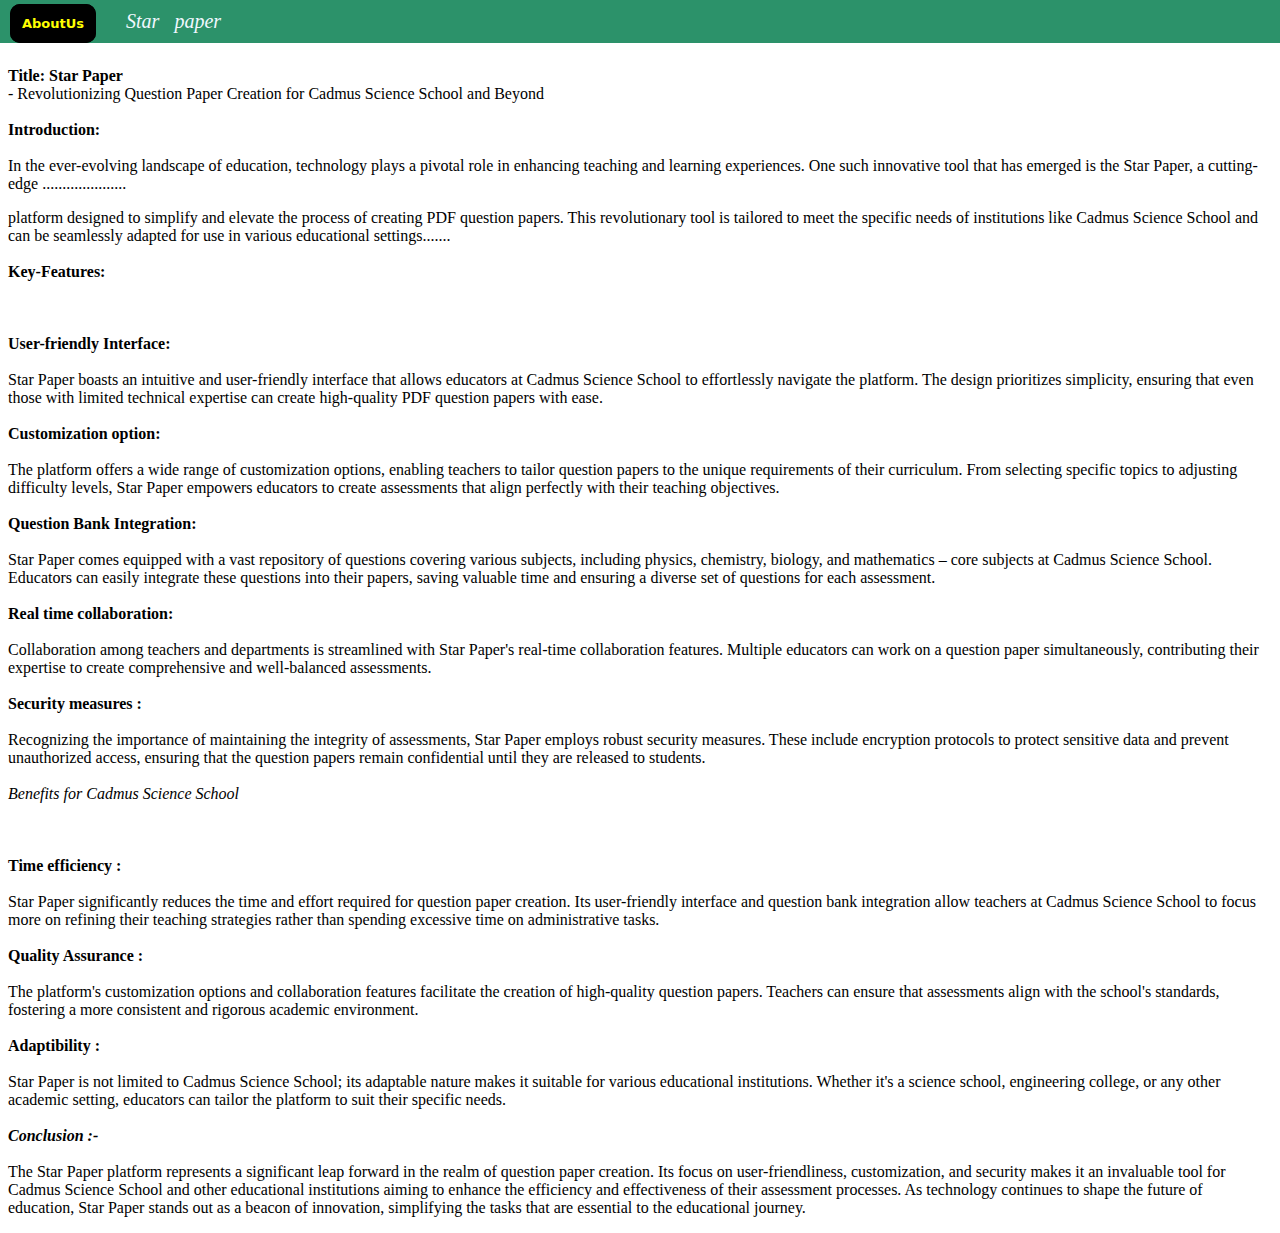
<file: Assests/Screens/menu/aboutus.html>
<!DOCTYPE html>
<html lang="en">
<head>
    <meta charset="UTF-8">
    <meta name="viewport" content="width=device-width, initial-scale=1.0">
    <title>About Star Paper !</title>  
    <link rel="stylesheet" href="/Assests/css/style.css">
    
  <link rel="stylesheet" href="https://cdnjs.cloudflare.com/ajax/libs/font-awesome/6.4.2/css/all.min.css"
  integrity="sha512-z3gLpd7yknf1YoNbCzqRKc4qyor8gaKU1qmn+CShxbuBusANI9QpRohGBreCFkKxLhei6S9CQXFEbbKuqLg0DA=="
  crossorigin="anonymous" referrerpolicy="no-referrer" />


</head>
<body>
    <a href="/Assests/Screens/sidebar.html" target="_self" rel="noopener noreferrer">
        <div class="sidebar"><b style="color: yellow; border: 2px solid black; border-radius: 10px; padding: 10px; background: #000; font-family: system-ui, -apple-system, BlinkMacSystemFont, 'Segoe UI', Roboto, Oxygen, Ubuntu, Cantarell, 'Open Sans', 'Helvetica Neue', sans-serif; font-size: small;">AboutUs</b> &nbsp;<i class="fa"
            style="text-align: center; align-items: center; color: aliceblue;">Star paper</i><a href="/my.html" target="_self"
            rel="noopener noreferrer"> <i style=" position: absolute; right: 20px; color: aliceblue; font-size: 26px;"
              class="fas fa-backspace" id="close"></i></a></div>
      </a>
    <div class="card" id="card">
        <div class="card-content">
            <h2 style="color: white;">Star Paper </h2>
            <p id="para">
                <strong style="text-align: center;;">Title: Star Paper </strong> <br>- Revolutionizing Question Paper Creation for Cadmus Science School and Beyond

             <br><br>   <strong>Introduction: </strong><br><br>

                In the ever-evolving landscape of education, technology plays a pivotal role in enhancing teaching
                and learning experiences. One such innovative tool that has emerged is the Star Paper, a
                cutting-edge .....................
          <div class="description" id="describe"> platform designed to simplify and elevate the process of creating PDF question papers.
                This revolutionary tool is tailored to meet the specific needs of institutions like Cadmus Science
                School and can be seamlessly adapted for use in various educational settings.......
 <br><br>   <strong >Key-Features: </strong><br><br>


                <br><br>   <strong>User-friendly Interface: </strong><br><br>

                Star Paper boasts an intuitive and user-friendly interface that allows educators at Cadmus Science
                School to effortlessly navigate the platform. The design prioritizes simplicity, ensuring that even
                those with limited technical expertise can create high-quality PDF question papers with ease.

                <br><br>   <strong>Customization option: </strong><br><br>
                
                The platform offers a wide range of customization options, enabling teachers to tailor question
                papers to the unique requirements of their curriculum. From selecting specific topics to adjusting
                difficulty levels, Star Paper empowers educators to create assessments that align perfectly with
                their teaching objectives.

                <br><br>   <strong>Question Bank Integration: </strong><br><br>

                Star Paper comes equipped with a vast repository of questions covering various subjects, including
                physics, chemistry, biology, and mathematics – core subjects at Cadmus Science School. Educators can
                easily integrate these questions into their papers, saving valuable time and ensuring a diverse set
                of questions for each assessment.

                <br><br>   <strong>Real time collaboration: </strong><br><br>

                Collaboration among teachers and departments is streamlined with Star Paper's real-time
                collaboration features. Multiple educators can work on a question paper simultaneously, contributing
                their expertise to create comprehensive and well-balanced assessments.

                <br><br>   <strong>Security measures :</strong><br><br>
                
                Recognizing the importance of maintaining the integrity of assessments, Star Paper employs robust
                security measures. These include encryption protocols to protect sensitive data and prevent
                unauthorized access, ensuring that the question papers remain confidential until they are released
                to students.

                <br><br>    <i> Benefits for Cadmus Science School</i>
                <br><br>  
                <br><br>   <strong>Time efficiency :</strong><br><br>

                Star Paper significantly reduces the time and effort required for question paper creation. Its
                user-friendly interface and question bank integration allow teachers at Cadmus Science School to
                focus more on refining their teaching strategies rather than spending excessive time on
                administrative tasks.

                <br><br>   <strong>Quality Assurance : </strong><br><br>

                The platform's customization options and collaboration features facilitate the creation of
                high-quality question papers. Teachers can ensure that assessments align with the school's
                standards, fostering a more consistent and rigorous academic environment.

                <br><br>   <strong>Adaptibility : </strong><br><br>

                Star Paper is not limited to Cadmus Science School; its adaptable nature makes it suitable for
                various educational institutions. Whether it's a science school, engineering college, or any other
                academic setting, educators can tailor the platform to suit their specific needs.

                <br><br>   <strong><i>Conclusion :-</i> </strong><br><br>
                

                The Star Paper platform represents a significant leap forward in the realm of question paper
                creation. Its focus on user-friendliness, customization, and security makes it an invaluable tool
                for Cadmus Science School and other educational institutions aiming to enhance the efficiency and
                effectiveness of their assessment processes. As technology continues to shape the future of
                education, Star Paper stands out as a beacon of innovation, simplifying the tasks that are essential
                to the educational journey.</p> 
        </div>
</body>
</html>
</file>
<file: Assests/css/login.css>
@import url('https://fonts.googleapis.com/css?family=Open+Sans&display=swap');

body {
  font-family: 'Open Sans', sans-serif;
  background: #f9faff;
  color: #3a3c47;
  line-height: 1.6;
  display: flex;
  flex-direction: column;
  align-items: center;
  margin: 0;
  padding: 0;
}

h1 {
  margin-top: 48px;
}

form {
  background: #fff;
  max-width: 360px;
  width: 100%;
  padding: 58px 44px;
  border: 1px solid #e1e2f0;
  border-radius: 4px;
  box-shadow: 0 0 5px 0 rgba(42, 45, 48, 0.12);
  transition: all 0.3s ease;
}

.row {
  display: flex;
  flex-direction: column;
  margin-bottom: 20px;
}

.row label {
  font-size: 13px;
  color: #8086a9;
}

.row input {
  flex: 1;
  padding: 13px;
  border: 1px solid #d6d8e6;
  border-radius: 4px;
  font-size: 16px;
  transition: all 0.2s ease-out;
}

.row input:focus {
  outline: none;
  box-shadow: inset 2px 2px 5px 0 rgba(42, 45, 48, 0.12);
}

.row input::placeholder {
  color: #C8CDDF;
}

button {
  width: 100%;
  padding: 12px;
  font-size: 18px;
  background: #15C39A;
  color: #fff;
  border: none;
  border-radius: 100px;
  cursor: pointer;
  font-family: 'Open Sans', sans-serif;
  margin-top: 15px;
  transition:  0.2s ease-out;
}

button:hover {
  background: #55D3AC;
}

@media(max-width: 458px) {
  
  body {
    margin: 0 18px;
  }
  
  form {
    background: #f9faff;
    border: none;
    box-shadow: none;
    padding: 20px 0;
  }

}
</file>
<file: Assests/css/ch-mcq.css>
@font-face {
    font-family: guj;
    src: url(/Assests/fonts/guj.woff);
  }
  
 
  
  body {
    background: linear-gradient(lightyellow,rgb(106, 106, 238),blue);
  }
  
  /* ...................MCQ.CSS......................... */
  
  
  .container {
    counter-reset: boxCounter;
    margin-top: 20px;
    font-family: guj;
    font-size: 20px;
    user-select: none;
    overflow: hidden;
  }
  
  @font-face {
    font-family: guj;
    src: url(/Assests/fonts/guj.woff);
  }
  
  .custom-list {
    list-style: none;
  
    position: relative;
    display: inline;
    /* Hide the default list style */
  }
  
  .custom-list li {
    display: inline-block;
    counter-increment: custom-counter;
    /* Increment the counter */
    margin-right: 10px;
    /* Adjust spacing between items */
  }
  
  .custom-list li::before {
    content: counter(custom-counter, upper-alpha) ". ";
  
    /* Use lowercase alphabetical characters with a period */
  }
  
  
  .selectable {
    border: 2px solid rgb(170, 168, 168);
    margin: 10px;
    padding: 5px;
    text-align: left;
  background: white;
  font-family: guj;
    cursor: pointer;
    border-radius: 10px;
    text-transform: capitalize;
  }
  
  .selectable::before {
    counter-increment: boxCounter;
    content: counter(boxCounter);
  
    background: #0070A8;
    color: #fff;
    width: 30px;
    height: 30px;
    display: flex;
    align-items: center;
    justify-content: center;
    border-radius: 50%;
  }
  
  .selected {
    border: 2px solid rgba(36, 18, 87, 0.514);
  }
  
  .custom-list li {
    list-style-type: upper-alpha;
    text-transform: capitalize;
  
  }
  
  .answer {
    display: none;
    /* Initially hide the answer paragraph */
    margin-top: -10px;
    text-transform: capitalize;
  }
  
  @media print {
    .selected {
      border: 2px solid rgba(36, 18, 87, 0.514);
    }
  
    .selectable,
    .selected {
      display: block;
      
    }
  
    .answer:last-of-type {
      display: block;
      /* Display the answer paragraph at the end of the page */
    }
  
   
   
    .last-page {
      page-break-after: always;
    }
  }
  div .btn-next {
    font-family: guj;
    font-size: 20px;
    font-weight: 600;
    overflow: hidden;
    position: fixed;
    top: 0; 
    width: 20%;
    left: 277px;
    color: #fff;
    background: rgb(57, 57, 255);
    align-items: center;
    border-radius: 5px;
    padding: 4px;
  }
  
  /* ... Your existing CSS ... */
  
  .answer {
    
    /* Initially hide the answer paragraph */
    margin-top: -7px;
    font-weight: 700;
  }
  
  @media print {
  
    /* Hide answers in the print view when the checkbox is unchecked */
    #showAnswers:not(:checked)~.container .answer {
      display: none;
    }
    /* Other print styles... */
  }
  
  
  .counter {
    font-family: guj;
    font-size: 20px;
    font-weight: 600;
    overflow: hidden;
    height: 30px;
    position: fixed;
    border: 1px solid yellow;
    top: -1px; 
    width: 40%;
    left: 17px;
  
  }
  
  #showAnswers {
    border: 2px solid burlywood;
    font-size: 2px;
  
  }
  .a, .b, .c, .d {
    font-family: guj;
  }
  .a, .b {
    justify-content: space-evenly;
    display: flex;
    flex-direction: row;
}
.b {
    margin-left: 10px;
}
  
.c, .d {
    justify-content: space-evenly;

}
.a {
    margin-left: -30px;
}
.c {
    margin-left: 10px;
}
  .mainone,
  .maintwo {
    height: 300px;
    overflow: auto;
    border: 1px solid grey;
    border-radius: 30px;
    width: 98%;
    top: 20px;
    position: relative;
  }
  
  ::-webkit-scrollbar {
    background: linear-gradient(yellow, lime, blue);
    border-radius: 20px;
  
  }
  
  ::-webkit-scrollbar-thumb {
    background-color: rgb(255, 47, 203);
    border-radius: 30px;
    width: 20px;
  }
  
  
  
  
  h4 div {
    font-family: guj;
    text-align: center;
    margin-top: 30px;
    border: 2px solid transparent;
    margin-right: 70px;
    margin-left: 10px;
    border-radius: 5px;
    background: #332f2f;
    color: white;
    padding: 5px;
  }
  h4 div:hover {
    color: rgb(0, 0, 0);
    background: white;
    font-size: 25px;
  }
  
  
  .mainone {
    display: none;
  }
  
  /* Diwali BTN  */
  
  
  /* ...............Subs CSS.................  */
</file>
<file: Assests/css/style.css>
@font-face {
    font-family: guj;
    src: url(/Assests/fonts/guj.woff);
}
.box-std-top:hover {
    border: 1px solid navy;
    background: whitesmoke;

}
#close {
    color: white;
}
#close:hover {
    color: black;
    animation: rotates infinite 2s ;
  
}
  @keyframes rotates {
    0% {
        rotate: 0deg;
    }
   
   
        25% {
        rotate : 90deg
        }
        50% {
            rotate: 180deg;
        }
        75% {
            rotate: 270deg;
        }
        100% {
            rotate: 360deg;
        }
    }
:root{
    --bgcolor: #2C926A;
    --text: #fff;
}
 
.sidebar {
    display: flex;
   
    position: fixed;
    padding-top: 10px;
    padding-bottom: 10px;
    padding-left: 10px;
    word-spacing: 10px;
    font-size: 20px;
    color: white;
    top: 0;
    left: 0;
    right: 0;
    z-index: 2;
 
    background: var(--bgcolor);
    
}
.main-container {
    display: grid;
    border-radius: 10px;
    grid-template-columns: repeat(4, 1fr);
    gap: 20px;
    justify-content: space-between;
    position: fixed;
    padding: 10px 2px 0px 0px;
    margin-top: 40px;
    margin-left: 5px;
    margin-right: 5px;
    top: 4px;
    left: 0;
    right: 0;
    z-index: 2;
 
    background: whitesmoke;


}
.box-std-top {
    background: white;
    padding: 8px;
    border: 0.5px solid lightgray;
    cursor: pointer;
    text-align: center;
    color: #045568;
    border-radius: 15px;
    box-shadow: 2.5px 2.5px black;

  

}
a {
    color: black;
    text-decoration: none;
}
.child {
    position: relative;
    z-index: 1;
    top: 190px;
    font-family: guj;
    word-spacing: 2px;
    font-size: 20px;
    align-items: center;
    display: flex;
    margin-top: 20px;
    cursor: pointer;


}

/* After Top  */

.box img {
    height: 70px;
    width: 70px;
    border-radius: 14px;
    border: 2px solid;
    position: relative;
    left: 5px;
}
.text {
    display: inline-block;
    position: relative;
    left: 30px;
    top: -14px;
    font-family: guj;
    font-size: 1rem;
    line-height: 1px;

}

.child:hover {
    background: lightgray;
    border-radius: 5px;
}


/* //////Downlod Notifi...  */

#downloadNotification {
    position: fixed;
    bottom: 0;
    left: 20%;
    transform: translateX(-50%);
    background: var(--bgcolor); /* Semi-transparent green background */
    color: #fff;
    padding: 15px;
    display: none;
    box-shadow: 0px -2px 10px rgba(0, 0, 0, 0.2);
    animation: slideInDown 0.5s ease-out forwards, fadeOut 0.5s 2.5s forwards;
}

#closeBtn {
    cursor: pointer;
    float: right;
    font-size: 20px;
    font-weight: bold;
}

@keyframes slideInDown {
    0% {
        transform: translateY(-100%);
    }
    100% {
        transform: translateY(0);
    }
}

@keyframes fadeOut {
    0% {
        opacity: 1;
    }
    100% {
        opacity: 0;
    }
}

.toggle {
    border: 1px solid;
    height: 25px;
    border-radius: 5px;
    background: var(--bgcolor);
    color: white;
    font-size: 20px;
    text-align: center;
    align-items: center;


}
.toggle i {
    text-align: right;
    margin-left: 269px;
}
.toggle:hover {
    background: var(--bgcolor);
}
#toggleafter {
    display: block;
    position: relative;
    top: 40px;
}
</file>
